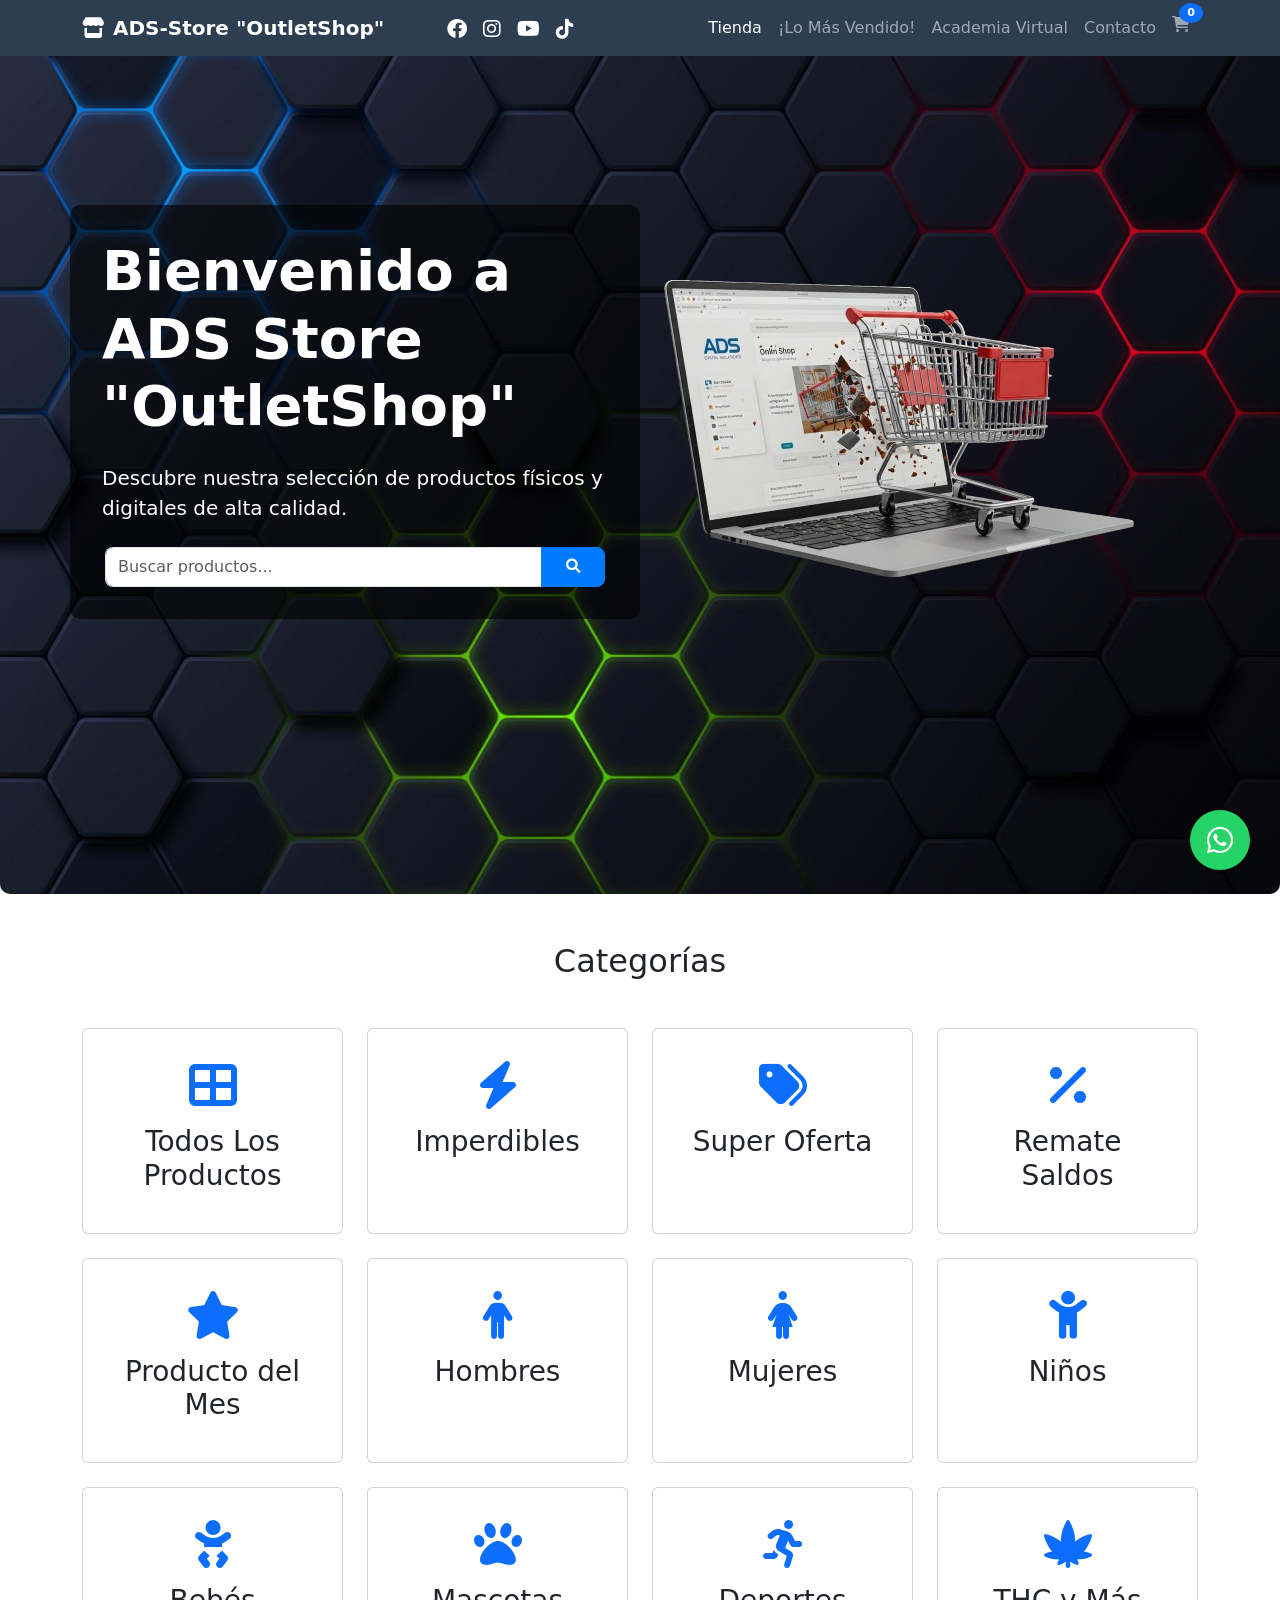
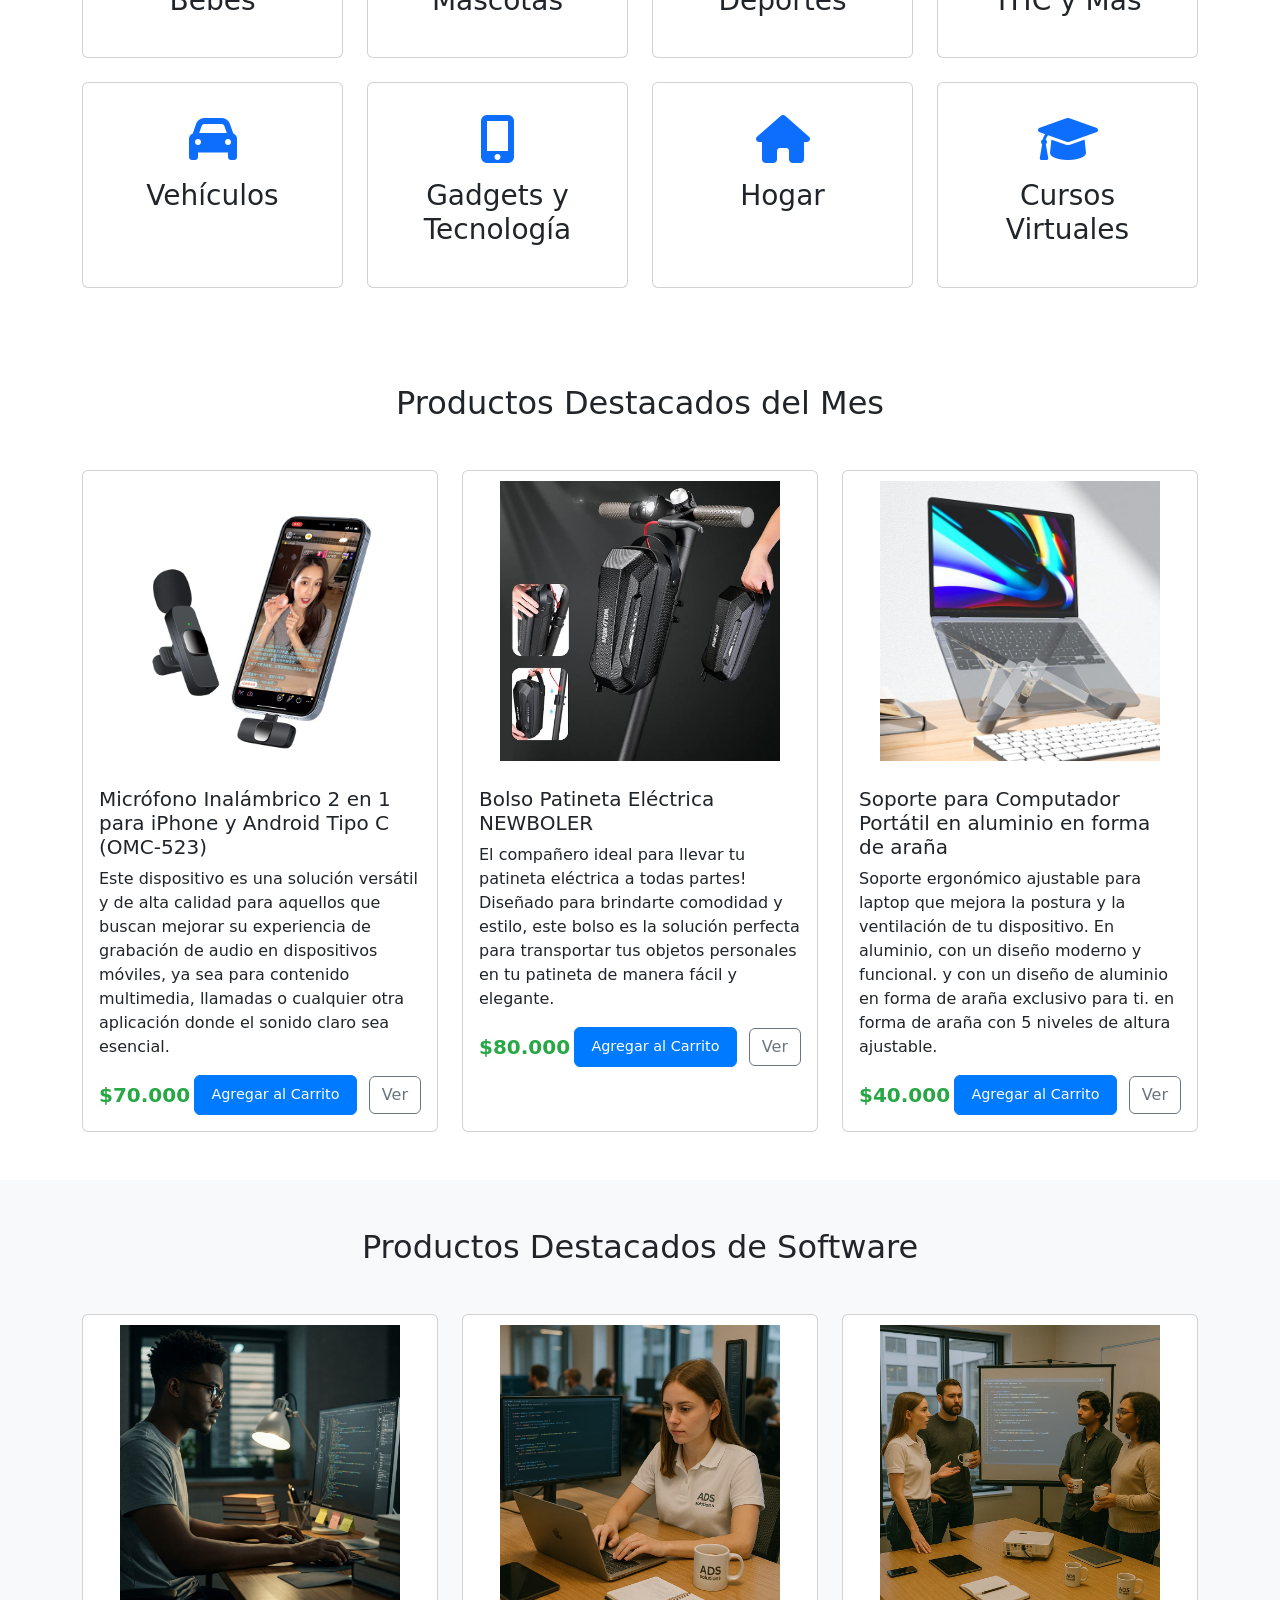
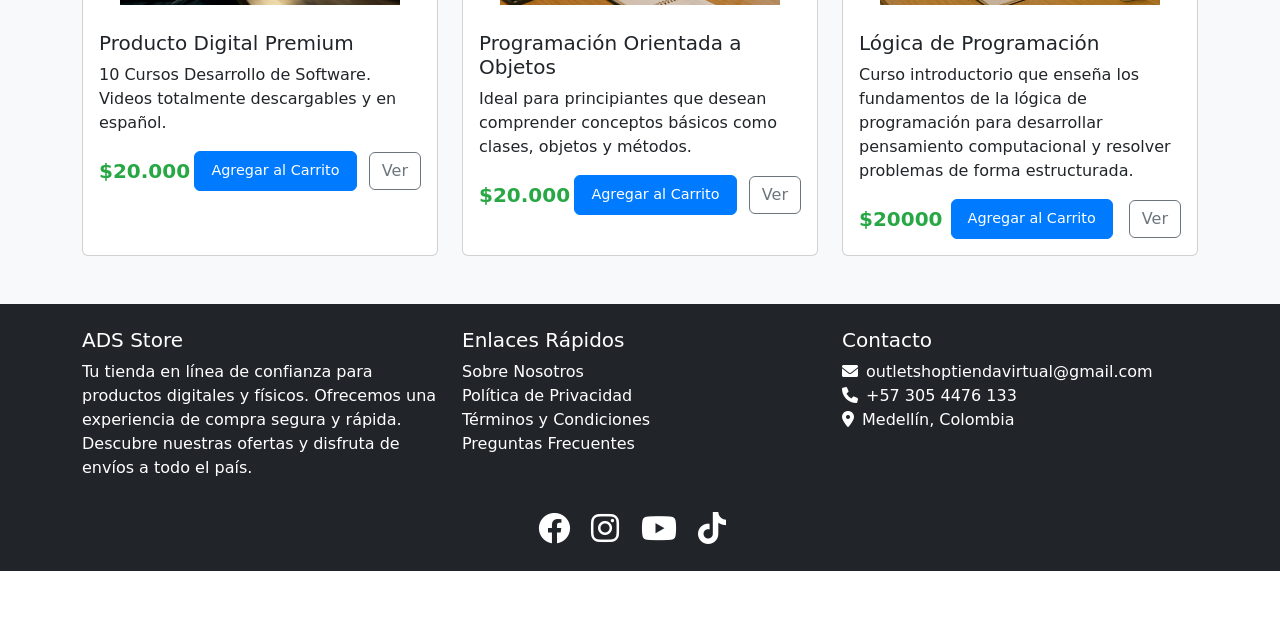
<file: index.html>
<!--
    Archivo: index.html
    Descripción: Página principal de la tienda en línea ADS Store.
    Contiene la navegación, banner principal, categorías, productos destacados y pie de página.
    Autor: [Tu Nombre o Equipo]
    Fecha: [Fecha de última edición]
-->
<!DOCTYPE html>
<html lang="es">
<head>
    <meta charset="UTF-8">
    <meta name="viewport" content="width=device-width, initial-scale=1.0">
    <title>ADS Store - Tienda en Línea</title>
    <!-- Bootstrap 5 CSS -->
    <link href="https://cdn.jsdelivr.net/npm/bootstrap@5.3.0/dist/css/bootstrap.min.css" rel="stylesheet">
    <!-- Font Awesome -->
    <link rel="stylesheet" href="https://cdnjs.cloudflare.com/ajax/libs/font-awesome/6.0.0/css/all.min.css">
    <!-- Google Fonts -->
    <link href="https://fonts.googleapis.com/css2?family=Poppins:wght@300;400;500;600;700&display=swap" rel="stylesheet">
    <!-- Custom CSS -->
    <link rel="stylesheet" href="css/tienda.css">
</head>
<body>
    <!-- =======================
         Navbar de navegación
         Contiene enlaces a las principales secciones del sitio
    ======================= -->
    <nav class="navbar navbar-expand-lg navbar-dark fixed-top">
        <div class="container">
            <a class="navbar-brand" href="https://harrissonhz.github.io/ADSstore/">
                <span class="fw-bold"><i class="fas fa-store me-2"></i>ADS-Store  "OutletShop"</span>
            </a>
            <div class="d-flex flex-grow-1 justify-content-center">
                <ul class="navbar-nav flex-row">
                    <li class="nav-item">
                        <a href="https://www.facebook.com/profile.php?id=61550078453724" class="nav-link px-2" target="_blank" title="Facebook"><i class="fab fa-facebook fa-lg text-white"></i></a>
                    </li>
                    <li class="nav-item">
                        <a href="https://www.instagram.com/OutletShop_for_my/" class="nav-link px-2" target="_blank" title="Instagram"><i class="fab fa-instagram fa-lg text-white"></i></a>
                    </li>
                    <li class="nav-item">
                        <a href="https://www.youtube.com/@OutletShopTiendaVirtual" class="nav-link px-2" target="_blank" title="YouTube"><i class="fab fa-youtube fa-lg text-white"></i></a>
                    </li>
                    <li class="nav-item">
                        <a href="https://tiktok.com/@outletshoptienda" class="nav-link px-2" target="_blank" title="TikTok"><i class="fab fa-tiktok fa-lg text-white"></i></a>
                    </li>
                </ul>
            </div>
            <button class="navbar-toggler" type="button" data-bs-toggle="collapse" data-bs-target="#navbarNav">
                <span class="navbar-toggler-icon"></span>
            </button>
            <div class="collapse navbar-collapse justify-content-end" id="navbarNav">
                <ul class="navbar-nav ms-auto">
                    <li class="nav-item">
                        <a class="nav-link active" href="index.html">Tienda</a>
                    </li>
                    <li class="nav-item">
                        <a class="nav-link" href="producto-mes.html">¡Lo Más Vendido!</a>
                    </li>
                    <li class="nav-item">
                        <a class="nav-link" href="https://harrissonhz.github.io/ADS-academy/index.html" target="_blank">Academia Virtual</a>
                    </li>
                    <li class="nav-item">
                        <a class="nav-link" href="https://wa.me/573054476133?text=Hola%20ADS%20estoy%20interesado%20en%20los%20cursos%20virtuales" target="_blank">Contacto</a>
                    </li>
                    <li class="nav-item">
                        <a class="nav-link" href="carrito.html">
                            <i class="fas fa-shopping-cart"></i>
                            <span class="badge bg-primary" id="cart-count">0</span>
                        </a>
                    </li>
                </ul>
            </div>
        </div>
    </nav>

    <!-- =======================
         Sección Hero (Banner principal)
         Presenta la tienda y un buscador de productos
    ======================= -->
    <section class="hero-section tienda-hero" style="background-image: url('img/background.jpg'); background-size: cover; background-position: center; position: relative;">
        <div class="container">
            <div class="row align-items-center min-vh-100">
                <div class="col-lg-6" style="background-color: rgba(0, 0, 0, 0.6); padding: 2rem; border-radius: 10px;">
                    <h1 class="display-4 fw-bold mb-4 text-white">Bienvenido a ADS Store "OutletShop"</h1>
                    <p class="lead mb-4 text-white">Descubre nuestra selección de productos físicos y digitales de alta calidad.</p>
                    <div class="search-box">
                        <input type="text" class="form-control" placeholder="Buscar productos...">
                        <button class="btn btn-primary"><i class="fas fa-search"></i></button>
                    </div>
                </div>
                <div class="col-lg-6">
                    <img src="img/tienda-hero.png" alt="Tienda en Línea" class="img-fluid">
                </div>
            </div>
        </div>
    </section>

    <!-- =======================
         Sección de Categorías
         Muestra tarjetas con enlaces a cada categoría de productos
    ======================= -->
    <section class="categorias py-5">
        <div class="container">
            <h2 class="text-center mb-5">Categorías</h2>
            <div class="row g-4">
                <div class="col-md-3">
                    <a href="categoria.html?categoria=Todos%20Los%20Productos" class="text-decoration-none">
                        <div class="card h-100">
                            <div class="card-body text-center">
                                <i class="fas fa-th-large fa-3x mb-3 text-primary"></i>
                                <h3 class="card-title">Todos Los Productos</h3>
                            </div>
                        </div>
                    </a>
                </div>
                <div class="col-md-3">
                    <a href="categoria.html?categoria=Imperdibles" class="text-decoration-none">
                        <div class="card h-100">
                            <div class="card-body text-center">
                                <i class="fas fa-bolt fa-3x mb-3 text-primary"></i>
                                <h3 class="card-title">Imperdibles</h3>
                            </div>
                        </div>
                    </a>
                </div>
                <div class="col-md-3">
                    <a href="categoria.html?categoria=Super%20Oferta" class="text-decoration-none">
                        <div class="card h-100">
                            <div class="card-body text-center">
                                <i class="fas fa-tags fa-3x mb-3 text-primary"></i>
                                <h3 class="card-title">Super Oferta</h3>
                            </div>
                        </div>
                    </a>
                </div>
                <div class="col-md-3">
                    <a href="categoria.html?categoria=Remate%20Saldos" class="text-decoration-none">
                        <div class="card h-100">
                            <div class="card-body text-center">
                                <i class="fas fa-percentage fa-3x mb-3 text-primary"></i>
                                <h3 class="card-title">Remate Saldos</h3>
                            </div>
                        </div>
                    </a>
                </div>
                <div class="col-md-3">
                    <a href="categoria.html?categoria=Producto%20del%20Mes" class="text-decoration-none">
                        <div class="card h-100">
                            <div class="card-body text-center">
                                <i class="fas fa-star fa-3x mb-3 text-primary"></i>
                                <h3 class="card-title">Producto del Mes</h3>
                            </div>
                        </div>
                    </a>
                </div>
                <div class="col-md-3">
                    <a href="categoria.html?categoria=Hombres" class="text-decoration-none">
                        <div class="card h-100">
                            <div class="card-body text-center">
                                <i class="fas fa-male fa-3x mb-3 text-primary"></i>
                                <h3 class="card-title">Hombres</h3>
                            </div>
                        </div>
                    </a>
                </div>
                <div class="col-md-3">
                    <a href="categoria.html?categoria=Mujeres" class="text-decoration-none">
                        <div class="card h-100">
                            <div class="card-body text-center">
                                <i class="fas fa-female fa-3x mb-3 text-primary"></i>
                                <h3 class="card-title">Mujeres</h3>
                            </div>
                        </div>
                    </a>
                </div>
                <div class="col-md-3">
                    <a href="categoria.html?categoria=Niños" class="text-decoration-none">
                        <div class="card h-100">
                            <div class="card-body text-center">
                                <i class="fas fa-child fa-3x mb-3 text-primary"></i>
                                <h3 class="card-title">Niños</h3>
                            </div>
                        </div>
                    </a>
                </div>
                <div class="col-md-3">
                    <a href="categoria.html?categoria=Bebés" class="text-decoration-none">
                        <div class="card h-100">
                            <div class="card-body text-center">
                                <i class="fas fa-baby fa-3x mb-3 text-primary"></i>
                                <h3 class="card-title">Bebés</h3>
                            </div>
                        </div>
                    </a>
                </div>
                <div class="col-md-3">
                    <a href="categoria.html?categoria=Mascotas" class="text-decoration-none">
                        <div class="card h-100">
                            <div class="card-body text-center">
                                <i class="fas fa-paw fa-3x mb-3 text-primary"></i>
                                <h3 class="card-title">Mascotas</h3>
                            </div>
                        </div>
                    </a>
                </div>
                <div class="col-md-3">
                    <a href="categoria.html?categoria=Deportes" class="text-decoration-none">
                        <div class="card h-100">
                            <div class="card-body text-center">
                                <i class="fas fa-running fa-3x mb-3 text-primary"></i>
                                <h3 class="card-title">Deportes</h3>
                            </div>
                        </div>
                    </a>
                </div>
                <div class="col-md-3">
                    <a href="categoria.html?categoria=THC%20y%20Más" class="text-decoration-none">
                        <div class="card h-100">
                            <div class="card-body text-center">
                                <i class="fas fa-cannabis fa-3x mb-3 text-primary"></i>
                                <h3 class="card-title">THC y Más</h3>
                            </div>
                        </div>
                    </a>
                </div>
                <div class="col-md-3">
                    <a href="categoria.html?categoria=Vehículos" class="text-decoration-none">
                        <div class="card h-100">
                            <div class="card-body text-center">
                                <i class="fas fa-car fa-3x mb-3 text-primary"></i>
                                <h3 class="card-title">Vehículos</h3>
                            </div>
                        </div>
                    </a>
                </div>
                <div class="col-md-3">
                    <a href="categoria.html?categoria=Gadgets%20y%20Tecnología" class="text-decoration-none">
                        <div class="card h-100">
                            <div class="card-body text-center">
                                <i class="fas fa-mobile-alt fa-3x mb-3 text-primary"></i>
                                <h3 class="card-title">Gadgets y Tecnología</h3>
                            </div>
                        </div>
                    </a>
                </div>
                <div class="col-md-3">
                    <a href="categoria.html?categoria=Hogar" class="text-decoration-none">
                        <div class="card h-100">
                            <div class="card-body text-center">
                                <i class="fas fa-home fa-3x mb-3 text-primary"></i>
                                <h3 class="card-title">Hogar</h3>
                            </div>
                        </div>
                    </a>
                </div>
                <div class="col-md-3">
                    <a href="categoria.html?categoria=Cursos%20Virtuales" class="text-decoration-none">
                        <div class="card h-100">
                            <div class="card-body text-center">
                                <i class="fas fa-graduation-cap fa-3x mb-3 text-primary"></i>
                                <h3 class="card-title">Cursos Virtuales</h3>
                            </div>
                        </div>
                    </a>
                </div>
            </div>
        </div>
    </section>

    <!-- =======================
         Productos Destacados del Mes
         Cada tarjeta representa un producto destacado.
         Los botones permiten agregar al carrito o ver detalles.
    ======================= -->
    <section class="productos py-5">
        <div class="container">
            <h2 class="text-center mb-5">Productos Destacados del Mes</h2>
            <div class="row g-4">
                <!-- Producto 1 -->
                <div class="col-md-4">
                    <div class="card h-100">
                        <img src="img/Microfono.jpg" class="card-img-top" alt="Micrófono Inalámbrico">
                        <div class="card-body">
                            <h5 class="card-title">Micrófono Inalámbrico 2 en 1 para iPhone y Android Tipo C (OMC-523)</h5>
                            <p class="card-text">Este dispositivo es una solución versátil y de alta calidad para aquellos que buscan mejorar su experiencia de grabación de audio en dispositivos móviles, ya sea para contenido multimedia, llamadas o cualquier otra aplicación donde el sonido claro sea esencial.</p>
                            <div class="d-flex justify-content-between align-items-center">
                                <span class="h5 mb-0">$70.000</span>
                                <button class="btn btn-primary">Agregar al Carrito</button>
                                <a href="producto-detalle.html?id=AL011-MicrofonoCelular" class="btn btn-outline-secondary ms-2">Ver</a>
                            </div>
                        </div>
                    </div>
                </div>
                <!-- Producto 2 -->
                <div class="col-md-4">
                    <div class="card h-100">
                        <img src="img/Patineta.jpg" class="card-img-top" alt="Bolso Patineta">
                        <div class="card-body">
                            <h5 class="card-title">Bolso Patineta Eléctrica NEWBOLER</h5>
                            <p class="card-text">El compañero ideal para llevar tu patineta eléctrica a todas partes! Diseñado para brindarte comodidad y estilo, este bolso es la solución perfecta para transportar tus objetos personales en tu patineta de manera fácil y elegante.</p>
                            <div class="d-flex justify-content-between align-items-center">
                                <span class="h5 mb-0">$80.000</span>
                                <button class="btn btn-primary">Agregar al Carrito</button>
                                <a href="producto-detalle.html?id=AL027-BolsoPatinetaElectrica" class="btn btn-outline-secondary ms-2">Ver</a>
                            </div>
                        </div>
                    </div>
                </div>
                <!-- Producto 3 -->
                <div class="col-md-4">
                    <div class="card h-100">
                        <img src="img/SoporteLaptop.jpg" class="card-img-top" alt="Soporte para Laptop">
                        <div class="card-body">
                            <h5 class="card-title">Soporte para Computador Portátil en aluminio en forma de araña</h5>
                            <p class="card-text">Soporte ergonómico ajustable para laptop que mejora la postura y la ventilación de tu dispositivo. En aluminio, con un diseño moderno y funcional. y con un diseño de aluminio en forma de araña exclusivo para ti. en forma de araña con 5 niveles de altura ajustable.</p>
                            <div class="d-flex justify-content-between align-items-center">
                                <span class="h5 mb-0">$40.000</span>
                                <button class="btn btn-primary">Agregar al Carrito</button>
                                <a href="producto-detalle.html?id=AL008-SoportePcArana" class="btn btn-outline-secondary ms-2">Ver</a>
                            </div>
                        </div>
                    </div>
                </div>
            </div>
        </div>
    </section>

    <!-- =======================
         Productos Destacados Software 
         Cada tarjeta representa un producto destacado.
         Los botones permiten agregar al carrito o ver detalles.
    ======================= -->
    <section class="productos py-5 bg-light">
        <div class="container">
            <h2 class="text-center mb-5">Productos Destacados de Software</h2>
            <div class="row g-4">
                <!-- Producto 1 -->
                <div class="col-md-4">
                    <div class="card h-100">
                        <img src="img/Programador.jpg" class="card-img-top" alt="Producto 1">
                        <div class="card-body">
                            <h5 class="card-title">Producto Digital Premium</h5>
                            <p class="card-text">10 Cursos Desarrollo de Software. Videos totalmente descargables y en español.</p>
                            <div class="d-flex justify-content-between align-items-center">
                                <span class="h5 mb-0">$20.000</span>
                                <button class="btn btn-primary">Agregar al Carrito</button>
                                <a href="producto-detalle.html?id=AL011-MicrofonoCelular" class="btn btn-outline-secondary ms-2">Ver</a>
                            </div>
                        </div>
                    </div>
                </div>
                <!-- Producto 2 -->
                <div class="col-md-4">
                    <div class="card h-100">
                        <img src="img/CursoOnline.jpg" class="card-img-top" alt="Producto 2">
                        <div class="card-body">
                            <h5 class="card-title">Programación Orientada a Objetos</h5>
                            <p class="card-text">Ideal para principiantes que desean comprender conceptos básicos como clases, objetos y métodos.</p>
                            <div class="d-flex justify-content-between align-items-center">
                                <span class="h5 mb-0">$20.000</span>
                                <button class="btn btn-primary">Agregar al Carrito</button>
                                <a href="producto-detalle.html?id=PooBasico" class="btn btn-outline-secondary ms-2">Ver</a>
                            </div>
                        </div>
                    </div>
                </div>
                <!-- Producto 3 -->
                <div class="col-md-4">
                    <div class="card h-100">
                        <img src="img/HerramientaProfesional.jpg" class="card-img-top" alt="Producto 3">
                        <div class="card-body">
                            <h5 class="card-title">Lógica de Programación</h5>
                            <p class="card-text">Curso introductorio que enseña los fundamentos de la lógica de programación para desarrollar pensamiento computacional y resolver problemas de forma estructurada.</p>
                            <div class="d-flex justify-content-between align-items-center">
                                <span class="h5 mb-0">$20000</span>
                                <button class="btn btn-primary">Agregar al Carrito</button>
                                <a href="producto-detalle.html?id=LogicaProgramacion" class="btn btn-outline-secondary ms-2">Ver</a>
                            </div>
                        </div>
                    </div>
                </div>
            </div>
        </div>
    </section>

    <!-- =======================
         Pie de página (Footer)
         Información de contacto y enlaces rápidos
    ======================= -->
    <footer class="bg-dark text-white py-4">
        <div class="container">
            <div class="row">
                <div class="col-md-4">
                    <h5>ADS Store</h5>
                    <p>Tu tienda en línea de confianza para productos digitales y físicos. Ofrecemos una experiencia de compra segura y rápida. Descubre nuestras ofertas y disfruta de envíos a todo el país.</p>
                </div>
                <div class="col-md-4">
                    <h5>Enlaces Rápidos</h5>
                    <ul class="list-unstyled">
                        <li><a href="sobre-nosotros.html" class="text-white">Sobre Nosotros</a></li>
                        <li><a href="politica-privacidad.html" class="text-white">Política de Privacidad</a></li>
                        <li><a href="terminos-condiciones.html" class="text-white">Términos y Condiciones</a></li>
                        <li><a href="preguntas-frecuentes.html" class="text-white">Preguntas Frecuentes</a></li>
                    </ul>
                </div>
                <div class="col-md-4">
                    <h5>Contacto</h5>
                    <ul class="list-unstyled">
                        <li><i class="fas fa-envelope me-2"></i>outletshoptiendavirtual@gmail.com</li>
                        <li><i class="fas fa-phone me-2"></i>+57 305 4476 133</li>
                        <li><i class="fas fa-map-marker-alt me-2"></i>Medellín, Colombia</li>
                    </ul>
                </div>
            </div>
            <div class="text-center mt-3">
                <a href="https://www.facebook.com/profile.php?id=61550078453724" class="text-white me-3" target="_blank"><i class="fab fa-facebook fa-2x"></i></a>
                <a href="https://www.instagram.com/OutletShop_for_my/" class="text-white me-3" target="_blank"><i class="fab fa-instagram fa-2x"></i></a>
                <a href="https://www.youtube.com/@OutletShopTiendaVirtual" class="text-white me-3" target="_blank"><i class="fab fa-youtube fa-2x"></i></a>
                <a href="https://tiktok.com/@outletshoptienda" class="text-white me-3" target="_blank"><i class="fab fa-tiktok fa-2x"></i></a>
            </div>
        </div>
    </footer>

    <!-- =======================
         Scripts JS
         Incluye Bootstrap y scripts personalizados
    ======================= -->
    <script src="https://cdn.jsdelivr.net/npm/bootstrap@5.3.0/dist/js/bootstrap.bundle.min.js"></script>
    <script src="js/tienda.js"></script>

    <!-- WhatsApp Flotante -->
    <!-- Botón flotante para contacto rápido por WhatsApp -->
    <a href="https://wa.me/573054476133?text=Hola%20ADS%20estoy%20interesado%20en%20los%20cursos%20virtuales" class="whatsapp-float" target="_blank">
        <i class="fab fa-whatsapp"></i>
    </a>
</body>
</html>
</file>
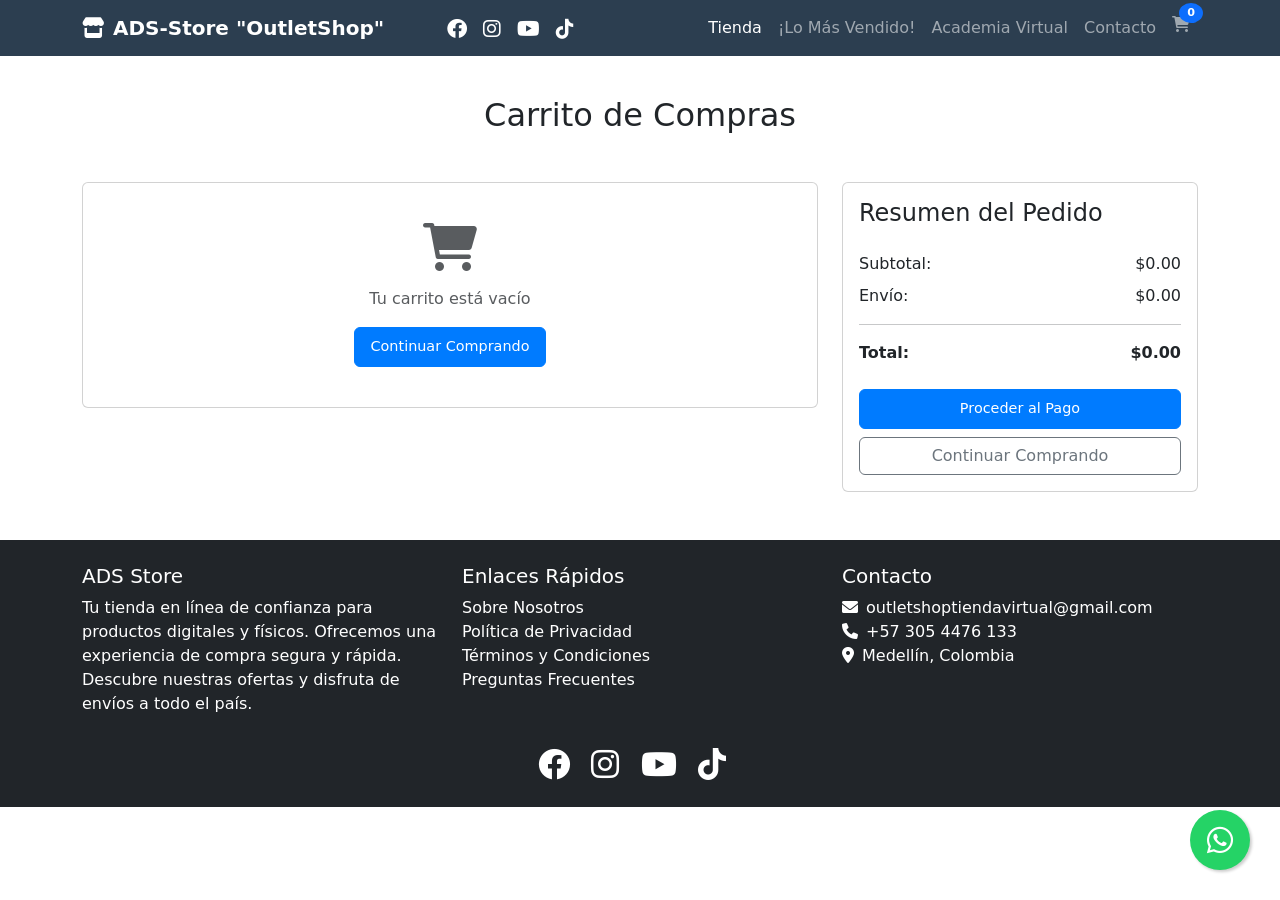
<file: carrito.html>
<!--
    Archivo: carrito.html
    Descripción: Página del carrito de compras en ADS Store.
    Permite ver, modificar y eliminar productos antes de proceder al pago.
    Autor: [Tu Nombre o Equipo]
    Fecha: [Fecha de última edición]
-->
<!DOCTYPE html>
<html lang="es">
<head>
    <meta charset="UTF-8">
    <meta name="viewport" content="width=device-width, initial-scale=1.0">
    <title>Carrito de Compras - ADS Store</title>
    <!-- Bootstrap 5 CSS -->
    <link href="https://cdn.jsdelivr.net/npm/bootstrap@5.3.0/dist/css/bootstrap.min.css" rel="stylesheet">
    <!-- Font Awesome -->
    <link rel="stylesheet" href="https://cdnjs.cloudflare.com/ajax/libs/font-awesome/6.0.0/css/all.min.css">
    <!-- Google Fonts -->
    <link href="https://fonts.googleapis.com/css2?family=Poppins:wght@300;400;500;600;700&display=swap" rel="stylesheet">
    <!-- Custom CSS -->
    <link rel="stylesheet" href="css/tienda.css">
</head>
<body>
    <!-- =======================
         Navbar de navegación
         Igual que en index.html, contiene enlaces a las principales secciones
    ======================= -->
    <nav class="navbar navbar-expand-lg navbar-dark fixed-top">
        <div class="container">
            <a class="navbar-brand" href="../index.html">
                <span class="fw-bold"><i class="fas fa-store me-2"></i>ADS-Store  "OutletShop"</span>
            </a>
            <div class="d-flex flex-grow-1 justify-content-center">
                <ul class="navbar-nav flex-row">
                    <li class="nav-item">
                        <a href="https://www.facebook.com/profile.php?id=61550078453724" class="nav-link px-2" target="_blank" title="Facebook"><i class="fab fa-facebook fa-lg text-white"></i></a>
                    </li>
                    <li class="nav-item">
                        <a href="https://www.instagram.com/OutletShop_for_my/" class="nav-link px-2" target="_blank" title="Instagram"><i class="fab fa-instagram fa-lg text-white"></i></a>
                    </li>
                    <li class="nav-item">
                        <a href="https://www.youtube.com/@OutletShopTiendaVirtual" class="nav-link px-2" target="_blank" title="YouTube"><i class="fab fa-youtube fa-lg text-white"></i></a>
                    </li>
                    <li class="nav-item">
                        <a href="https://tiktok.com/@outletshoptienda" class="nav-link px-2" target="_blank" title="TikTok"><i class="fab fa-tiktok fa-lg text-white"></i></a>
                    </li>
                </ul>
            </div>
            <button class="navbar-toggler" type="button" data-bs-toggle="collapse" data-bs-target="#navbarNav">
                <span class="navbar-toggler-icon"></span>
            </button>
            <div class="collapse navbar-collapse justify-content-end" id="navbarNav">
                <ul class="navbar-nav ms-auto">
                    <li class="nav-item">
                        <a class="nav-link active" href="index.html">Tienda</a>
                    </li>
                    <li class="nav-item">
                        <a class="nav-link" href="producto-mes.html">¡Lo Más Vendido!</a>
                    </li>
                    <li class="nav-item">
                        <a class="nav-link" href="https://harrissonhz.github.io/ADS-academy/index.html" target="_blank">Academia Virtual</a>
                    </li>
                    <li class="nav-item">
                        <a class="nav-link" href="https://wa.me/573054476133?text=Hola%20ADS%20estoy%20interesado%20en%20los%20cursos%20virtuales" target="_blank">Contacto</a>
                    </li>
                    <li class="nav-item">
                        <a class="nav-link" href="carrito.html">
                            <i class="fas fa-shopping-cart"></i>
                            <span class="badge bg-primary" id="cart-count">0</span>
                        </a>
                    </li>
                </ul>
            </div>
        </div>
    </nav>

    <!-- =======================
         Carrito de Compras
         Muestra los productos agregados, permite modificar cantidades o eliminar productos
    ======================= -->
    <section class="py-5 mt-5">
        <div class="container">
            <h2 class="text-center mb-5">Carrito de Compras</h2>
            <div class="row">
                <div class="col-lg-8">
                    <div class="card">
                        <div class="card-body">
                            <div id="cart-items">
                                <!-- Los items del carrito se cargarán dinámicamente -->
                            </div>
                        </div>
                    </div>
                </div>
                <div class="col-lg-4">
                    <div class="card">
                        <div class="card-body">
                            <h4 class="card-title mb-4">Resumen del Pedido</h4>
                            <div class="d-flex justify-content-between mb-2">
                                <span>Subtotal:</span>
                                <span id="subtotal">$0.00</span>
                            </div>
                            <div class="d-flex justify-content-between mb-2">
                                <span>Envío:</span>
                                <span id="shipping">$0.00</span>
                            </div>
                            <hr>
                            <div class="d-flex justify-content-between mb-4">
                                <span class="fw-bold">Total:</span>
                                <span class="fw-bold" id="total">$0.00</span>
                            </div>
                            <button class="btn btn-primary w-100" id="checkout-btn">Proceder al Pago</button>
                            <a href="index.html" class="btn btn-outline-secondary w-100 mt-2">Continuar Comprando</a>
                        </div>
                    </div>
                </div>
            </div>
        </div>
    </section>

    <!-- =======================
         Pie de página (Footer)
         Información de contacto y enlaces rápidos
    ======================= -->
    <footer class="bg-dark text-white py-4">
        <div class="container">
            <div class="row">
                <div class="col-md-4">
                    <h5>ADS Store</h5>
                    <p>Tu tienda en línea de confianza para productos digitales y físicos. Ofrecemos una experiencia de compra segura y rápida. Descubre nuestras ofertas y disfruta de envíos a todo el país.</p>
                </div>
                <div class="col-md-4">
                    <h5>Enlaces Rápidos</h5>
                    <ul class="list-unstyled">
                        <li><a href="sobre-nosotros.html" class="text-white">Sobre Nosotros</a></li>
                        <li><a href="politica-privacidad.html" class="text-white">Política de Privacidad</a></li>
                        <li><a href="terminos-condiciones.html" class="text-white">Términos y Condiciones</a></li>
                        <li><a href="preguntas-frecuentes.html" class="text-white">Preguntas Frecuentes</a></li>
                    </ul>
                </div>
                <div class="col-md-4">
                    <h5>Contacto</h5>
                    <ul class="list-unstyled">
                        <li><i class="fas fa-envelope me-2"></i>outletshoptiendavirtual@gmail.com</li>
                        <li><i class="fas fa-phone me-2"></i>+57 305 4476 133</li>
                        <li><i class="fas fa-map-marker-alt me-2"></i>Medellín, Colombia</li>
                    </ul>
                </div>
            </div>
            <div class="text-center mt-3">
                <a href="https://www.facebook.com/profile.php?id=61550078453724" class="text-white me-3" target="_blank"><i class="fab fa-facebook fa-2x"></i></a>
                <a href="https://www.instagram.com/OutletShop_for_my/" class="text-white me-3" target="_blank"><i class="fab fa-instagram fa-2x"></i></a>
                <a href="https://www.youtube.com/@OutletShopTiendaVirtual" class="text-white me-3" target="_blank"><i class="fab fa-youtube fa-2x"></i></a>
                <a href="https://tiktok.com/@outletshoptienda" class="text-white me-3" target="_blank"><i class="fab fa-tiktok fa-2x"></i></a>
            </div>
        </div>
    </footer>

    <!-- =======================
         Scripts JS
         Incluye Bootstrap y scripts personalizados para la página del carrito
    ======================= -->
    <script src="https://cdn.jsdelivr.net/npm/bootstrap@5.3.0/dist/js/bootstrap.bundle.min.js"></script>
    <script src="js/carrito.js"></script>

    <!-- WhatsApp Flotante -->
    <!-- Botón flotante para contacto rápido por WhatsApp -->
    <a href="https://wa.me/573054476133?text=Hola%20ADS%20estoy%20interesado%20en%20los%20cursos%20virtuales" class="whatsapp-float" target="_blank">
        <i class="fab fa-whatsapp"></i>
    </a>
</body>
</html>
</file>
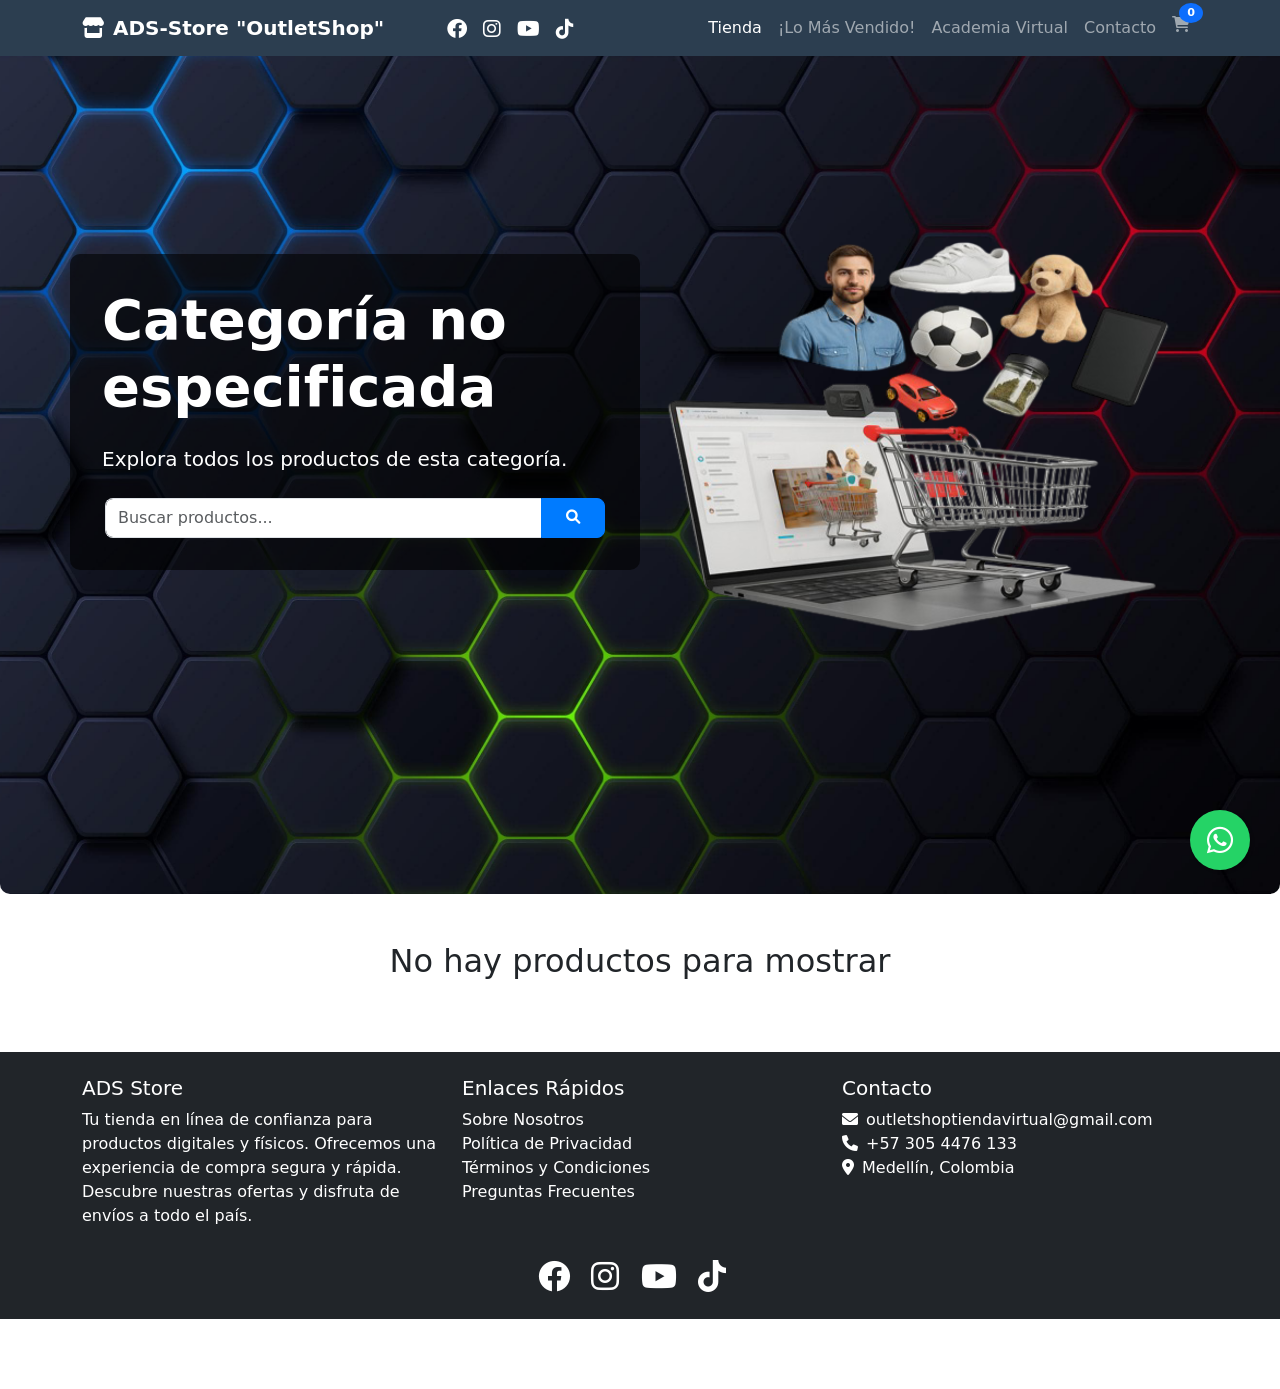
<file: categoria.html>
<!--
    Archivo: categoria.html
    Descripción: Página de productos filtrados por categoría en ADS Store.
    Muestra productos de una categoría específica, obtenidos dinámicamente desde productos.json.
    Autor: [Tu Nombre o Equipo]
    Fecha: [Fecha de última edición]
-->
<!DOCTYPE html>
<html lang="es">
<head>
    <meta charset="UTF-8">
    <meta name="viewport" content="width=device-width, initial-scale=1.0">
    <title>ADS Store - Categoría</title>
    <!-- Bootstrap 5 CSS -->
    <link href="https://cdn.jsdelivr.net/npm/bootstrap@5.3.0/dist/css/bootstrap.min.css" rel="stylesheet">
    <!-- Font Awesome -->
    <link rel="stylesheet" href="https://cdnjs.cloudflare.com/ajax/libs/font-awesome/6.0.0/css/all.min.css">
    <!-- Google Fonts -->
    <link href="https://fonts.googleapis.com/css2?family=Poppins:wght@300;400;500;600;700&display=swap" rel="stylesheet">
    <!-- Custom CSS -->
    <link rel="stylesheet" href="css/tienda.css">
</head>
<body>
    <!-- =======================
         Navbar de navegación
         Igual que en index.html, contiene enlaces a las principales secciones
    ======================= -->
    <nav class="navbar navbar-expand-lg navbar-dark fixed-top">
        <div class="container">
            <a class="navbar-brand" href="../index.html">
                <span class="fw-bold"><i class="fas fa-store me-2"></i>ADS-Store  "OutletShop"</span>
            </a>
            <div class="d-flex flex-grow-1 justify-content-center">
                <ul class="navbar-nav flex-row">
                    <li class="nav-item">
                        <a href="https://www.facebook.com/profile.php?id=61550078453724" class="nav-link px-2" target="_blank" title="Facebook"><i class="fab fa-facebook fa-lg text-white"></i></a>
                    </li>
                    <li class="nav-item">
                        <a href="https://www.instagram.com/OutletShop_for_my/" class="nav-link px-2" target="_blank" title="Instagram"><i class="fab fa-instagram fa-lg text-white"></i></a>
                    </li>
                    <li class="nav-item">
                        <a href="https://www.youtube.com/@OutletShopTiendaVirtual" class="nav-link px-2" target="_blank" title="YouTube"><i class="fab fa-youtube fa-lg text-white"></i></a>
                    </li>
                    <li class="nav-item">
                        <a href="https://tiktok.com/@outletshoptienda" class="nav-link px-2" target="_blank" title="TikTok"><i class="fab fa-tiktok fa-lg text-white"></i></a>
                    </li>
                </ul>
            </div>
            <button class="navbar-toggler" type="button" data-bs-toggle="collapse" data-bs-target="#navbarNav">
                <span class="navbar-toggler-icon"></span>
            </button>
            <div class="collapse navbar-collapse justify-content-end" id="navbarNav">
                <ul class="navbar-nav ms-auto">
                    <li class="nav-item">
                        <a class="nav-link active" href="index.html">Tienda</a>
                    </li>
                    <li class="nav-item">
                        <a class="nav-link" href="producto-mes.html">¡Lo Más Vendido!</a>
                    </li>
                    <li class="nav-item">
                        <a class="nav-link" href="https://harrissonhz.github.io/ADS-academy/index.html" target="_blank">Academia Virtual</a>
                    </li>
                    <li class="nav-item">
                        <a class="nav-link" href="https://wa.me/573054476133?text=Hola%20ADS%20estoy%20interesado%20en%20los%20cursos%20virtuales" target="_blank">Contacto</a>
                    </li>
                    <li class="nav-item">
                        <a class="nav-link" href="carrito.html">
                            <i class="fas fa-shopping-cart"></i>
                            <span class="badge bg-primary" id="cart-count">0</span>
                        </a>
                    </li>
                </ul>
            </div>
        </div>
    </nav>

    <!-- =======================
         Sección Hero de Categoría
         Presenta la categoría seleccionada y un buscador de productos
    ======================= -->
    <section class="hero-section tienda-hero" style="background-image: url('img/background.jpg'); background-size: cover; background-position: center; position: relative;">
        <div class="container">
            <div class="row align-items-center min-vh-100">
                <div class="col-lg-6" style="background-color: rgba(0, 0, 0, 0.6); padding: 2rem; border-radius: 10px;">
                    <h1 class="display-4 fw-bold mb-4 text-white" id="categoria-titulo">Categoría</h1>
                    <p class="lead mb-4 text-white">Explora todos los productos de esta categoría.</p>
                    <div class="search-box">
                        <input type="text" class="form-control" placeholder="Buscar productos...">
                        <button class="btn btn-primary"><i class="fas fa-search"></i></button>
                    </div>
                </div>
                <div class="col-lg-6">
                    <img src="img/Categorias.png" alt="Categorías" class="img-fluid mt-5">
                </div>
            </div>
        </div>
    </section>

    <!-- =======================
         Productos por Categoría
         Las tarjetas de productos se insertan dinámicamente según la categoría seleccionada
    ======================= -->
    <section class="productos py-5">
        <div class="container">
            <h2 class="text-center mb-5" id="titulo-productos">Productos</h2>
            <div class="row g-4" id="productos-categoria">
                <!-- Aquí se insertarán las tarjetas de productos dinámicamente -->
            </div>
        </div>
    </section>

    <!-- =======================
         Pie de página (Footer)
         Información de contacto y enlaces rápidos
    ======================= -->
    <footer class="bg-dark text-white py-4">
        <div class="container">
            <div class="row">
                <div class="col-md-4">
                    <h5>ADS Store</h5>
                    <p>Tu tienda en línea de confianza para productos digitales y físicos. Ofrecemos una experiencia de compra segura y rápida. Descubre nuestras ofertas y disfruta de envíos a todo el país.</p>
                </div>
                <div class="col-md-4">
                    <h5>Enlaces Rápidos</h5>
                    <ul class="list-unstyled">
                        <li><a href="sobre-nosotros.html" class="text-white">Sobre Nosotros</a></li>
                        <li><a href="politica-privacidad.html" class="text-white">Política de Privacidad</a></li>
                        <li><a href="terminos-condiciones.html" class="text-white">Términos y Condiciones</a></li>
                        <li><a href="preguntas-frecuentes.html" class="text-white">Preguntas Frecuentes</a></li>
                    </ul>
                </div>
                <div class="col-md-4">
                    <h5>Contacto</h5>
                    <ul class="list-unstyled">
                        <li><i class="fas fa-envelope me-2"></i>outletshoptiendavirtual@gmail.com</li>
                        <li><i class="fas fa-phone me-2"></i>+57 305 4476 133</li>
                        <li><i class="fas fa-map-marker-alt me-2"></i>Medellín, Colombia</li>
                    </ul>
                </div>
            </div>
            <div class="text-center mt-3">
                <a href="https://www.facebook.com/profile.php?id=61550078453724" class="text-white me-3" target="_blank"><i class="fab fa-facebook fa-2x"></i></a>
                <a href="https://www.instagram.com/OutletShop_for_my/" class="text-white me-3" target="_blank"><i class="fab fa-instagram fa-2x"></i></a>
                <a href="https://www.youtube.com/@OutletShopTiendaVirtual" class="text-white me-3" target="_blank"><i class="fab fa-youtube fa-2x"></i></a>
                <a href="https://tiktok.com/@outletshoptienda" class="text-white me-3" target="_blank"><i class="fab fa-tiktok fa-2x"></i></a>
            </div>
        </div>
    </footer>

    <!-- =======================
         Scripts JS
         Incluye Bootstrap y scripts personalizados para la página de categoría
    ======================= -->
    <script src="https://cdn.jsdelivr.net/npm/bootstrap@5.3.0/dist/js/bootstrap.bundle.min.js"></script>
    <!-- Lógica de carrito reutilizable -->
    <script src="js/tienda.js"></script>
    <!-- Custom JS para cargar productos por categoría -->
    <script src="js/categoria.js"></script>

    <!-- WhatsApp Flotante -->
    <!-- Botón flotante para contacto rápido por WhatsApp -->
    <a href="https://wa.me/573054476133?text=Hola%20ADS%20estoy%20interesado%20en%20los%20cursos%20virtuales" class="whatsapp-float" target="_blank">
        <i class="fab fa-whatsapp"></i>
    </a>
</body>
</html>
</file>
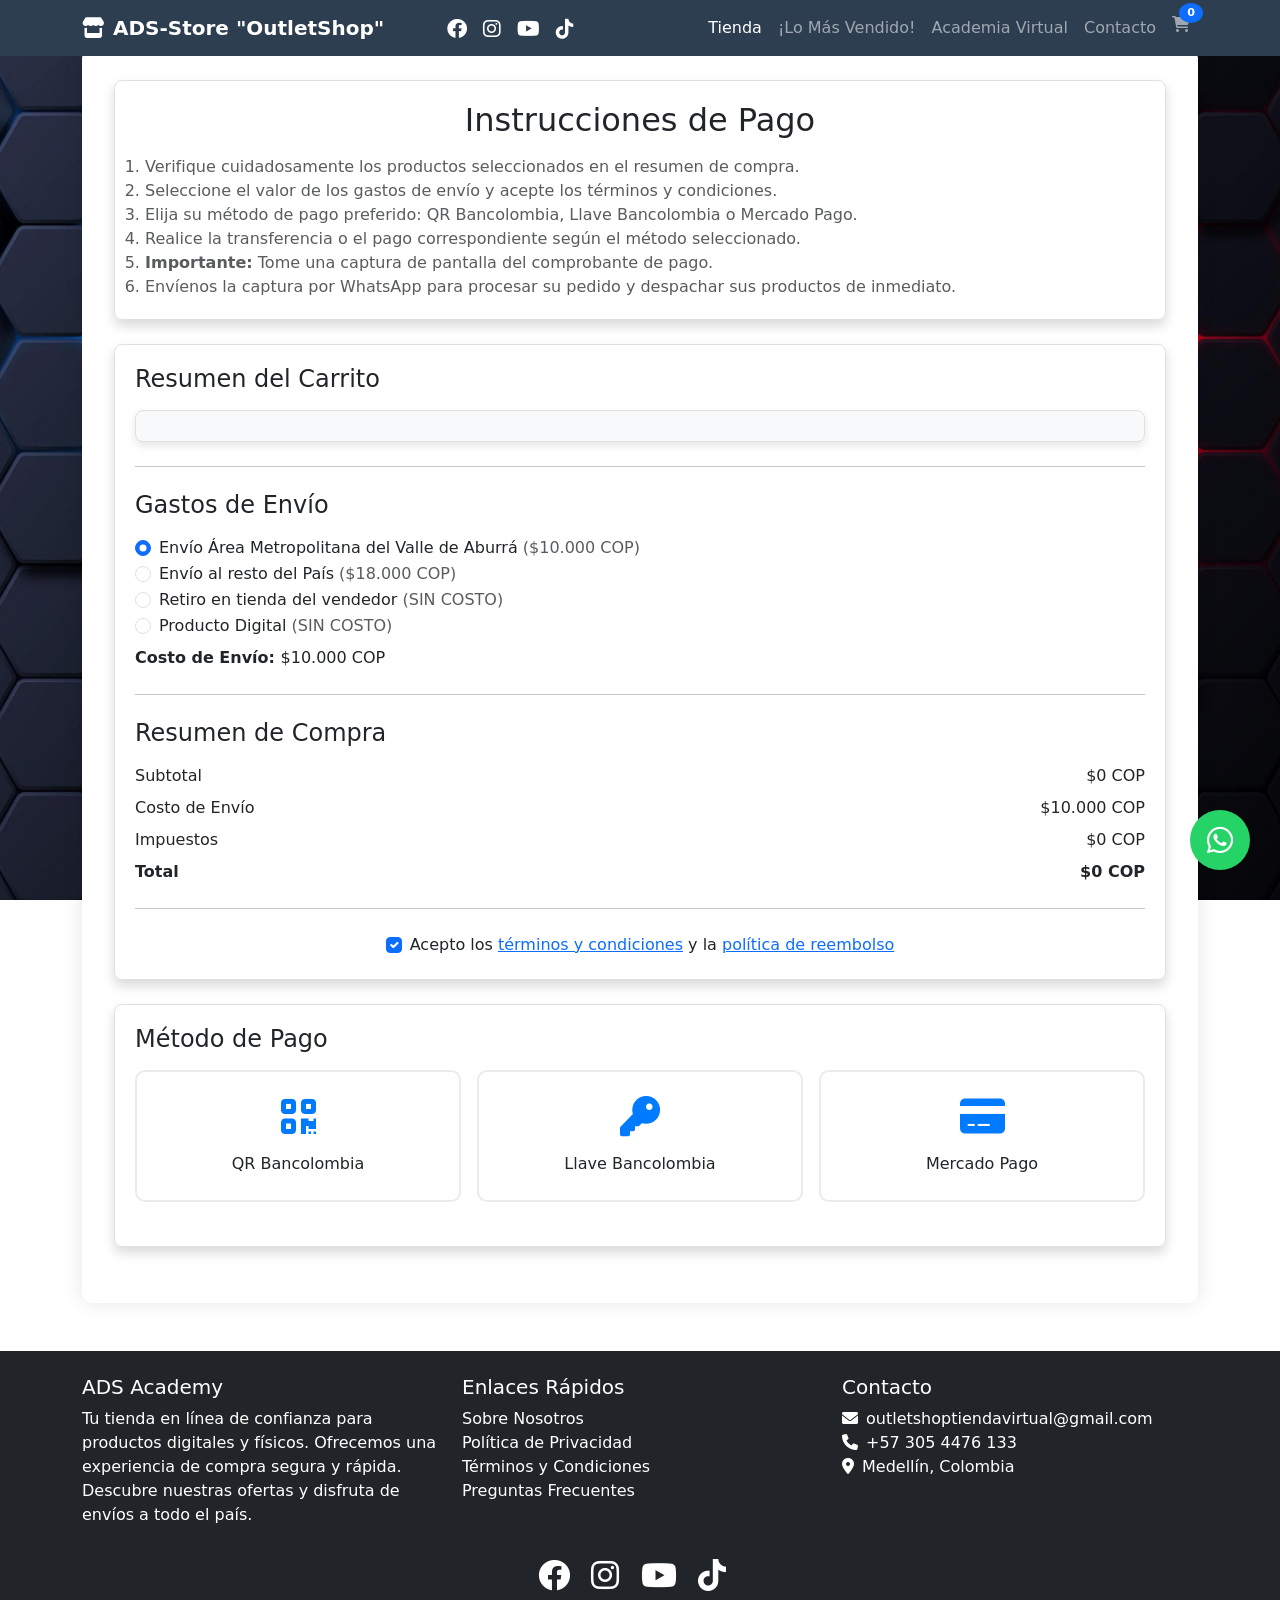
<file: pago.html>
<!--
    Archivo: pago.html
    Descripción: Página de pago del carrito en ADS Store.
    Muestra instrucciones, resumen de compra y permite seleccionar método de pago.
    Autor: [Tu Nombre o Equipo]
    Fecha: [Fecha de última edición]
-->
<!DOCTYPE html>
<html lang="es">
<head>
    <meta charset="UTF-8">
    <meta name="viewport" content="width=device-width, initial-scale=1.0">
    <title>ADS Academy - Pago del Carrito</title>
    <!-- Bootstrap 5 CSS -->
    <link href="https://cdn.jsdelivr.net/npm/bootstrap@5.3.0/dist/css/bootstrap.min.css" rel="stylesheet">
    <!-- Font Awesome -->
    <link rel="stylesheet" href="https://cdnjs.cloudflare.com/ajax/libs/font-awesome/6.0.0/css/all.min.css">
    <!-- Google Fonts -->
    <link href="https://fonts.googleapis.com/css2?family=Poppins:wght@300;400;500;600;700&display=swap" rel="stylesheet">
    <!-- Estilos personalizados -->
    <link rel="stylesheet" href="css/tienda.css">
    <link rel="stylesheet" href="css/pago.css">
    <style>
        body {
            background-image: url('img/background.jpg');
            background-size: cover;
            background-position: center;
            background-attachment: fixed;
            background-repeat: no-repeat;
        }

        .cart-summary {
            background-color: rgba(255, 255, 255, 0.95);
            border-radius: 8px;
            padding: 20px;
            box-shadow: 0 6px 12px rgba(0, 0, 0, 0.15);
            border: 1px solid #e0e0e0;
        }
        
        #cartItems {
            border: 1px solid #e0e0e0;
            border-radius: 8px;
            padding: 15px;
            margin-bottom: 20px;
            background-color: rgba(248, 249, 250, 0.95);
            box-shadow: 0 4px 8px rgba(0, 0, 0, 0.1);
        }
    </style>
</head>
<body>
    <!-- =======================
         Navbar de navegación
         Igual que en index.html, contiene enlaces a las principales secciones
    ======================= -->
    <nav class="navbar navbar-expand-lg navbar-dark fixed-top">
        <div class="container">
            <a class="navbar-brand" href="../index.html">
                <span class="fw-bold"><i class="fas fa-store me-2"></i>ADS-Store  "OutletShop"</span>
            </a>
            <div class="d-flex flex-grow-1 justify-content-center">
                <ul class="navbar-nav flex-row">
                    <li class="nav-item">
                        <a href="https://www.facebook.com/profile.php?id=61550078453724" class="nav-link px-2" target="_blank" title="Facebook"><i class="fab fa-facebook fa-lg text-white"></i></a>
                    </li>
                    <li class="nav-item">
                        <a href="https://www.instagram.com/OutletShop_for_my/" class="nav-link px-2" target="_blank" title="Instagram"><i class="fab fa-instagram fa-lg text-white"></i></a>
                    </li>
                    <li class="nav-item">
                        <a href="https://www.youtube.com/@OutletShopTiendaVirtual" class="nav-link px-2" target="_blank" title="YouTube"><i class="fab fa-youtube fa-lg text-white"></i></a>
                    </li>
                    <li class="nav-item">
                        <a href="https://tiktok.com/@outletshoptienda" class="nav-link px-2" target="_blank" title="TikTok"><i class="fab fa-tiktok fa-lg text-white"></i></a>
                    </li>
                </ul>
            </div>
            <button class="navbar-toggler" type="button" data-bs-toggle="collapse" data-bs-target="#navbarNav">
                <span class="navbar-toggler-icon"></span>
            </button>
            <div class="collapse navbar-collapse justify-content-end" id="navbarNav">
                <ul class="navbar-nav ms-auto">
                    <li class="nav-item">
                        <a class="nav-link active" href="index.html">Tienda</a>
                    </li>
                    <li class="nav-item">
                        <a class="nav-link" href="producto-mes.html">¡Lo Más Vendido!</a>
                    </li>
                    <li class="nav-item">
                        <a class="nav-link" href="https://harrissonhz.github.io/ADS-academy/index.html" target="_blank">Academia Virtual</a>
                    </li>
                    <li class="nav-item">
                        <a class="nav-link" href="https://wa.me/573054476133?text=Hola%20ADS%20estoy%20interesado%20en%20los%20cursos%20virtuales" target="_blank">Contacto</a>
                    </li>
                    <li class="nav-item">
                        <a class="nav-link" href="carrito.html">
                            <i class="fas fa-shopping-cart"></i>
                            <span class="badge bg-primary" id="cart-count">0</span>
                        </a>
                    </li>
                </ul>
            </div>
        </div>
    </nav>

    <!-- =======================
         Sección de Instrucciones de Pago
         Explica el proceso de pago paso a paso al usuario
    ======================= -->
    <section class="container py-5">
        <div class="row justify-content-center">
            <div class="col-lg-12">
                <div class="payment-section">
                    <div class="payment-header mb-4">
                        <div class="cart-summary mb-4">
                            <h2 class="mb-3 text-center">Instrucciones de Pago</h2>
                            <ol class="text-muted text-start" style="max-width: 100%; margin: 0; padding: 0 0 0 10px;">
                                <li>Verifique cuidadosamente los productos seleccionados en el resumen de compra.</li>
                                <li>Seleccione el valor de los gastos de envío y acepte los términos y condiciones.</li>
                                <li>Elija su método de pago preferido: QR Bancolombia, Llave Bancolombia o Mercado Pago.</li>
                                <li>Realice la transferencia o el pago correspondiente según el método seleccionado.</li>
                                <li><strong>Importante:</strong> Tome una captura de pantalla del comprobante de pago.</li>
                                <li>Envíenos la captura por WhatsApp para procesar su pedido y despachar sus productos de inmediato.</li>
                            </ol>
                        </div>
                    </div>

                    <!-- =======================
                         Resumen del Carrito y Compra
                         Muestra los productos seleccionados y el resumen de totales
                    ======================= -->
                    <div class="cart-summary mb-4">
                        <h4 class="mb-3">Resumen del Carrito</h4>
                        <div id="cartItems">
                            <!-- Los items del carrito se cargarán aquí -->
                        </div>
                        <hr class="my-4">
                        <!-- Selección de gastos de envío -->
                        <div class="mb-3">
                            <h4 class="mb-3">Gastos de Envío</h4>
                            <div class="form-check">
                                <input class="form-check-input" type="radio" name="shippingOption" id="envioMetro" value="10000" checked>
                                <label class="form-check-label" for="envioMetro">
                                    Envío Área Metropolitana del Valle de Aburrá <span class="text-muted">($10.000 COP)</span>
                                </label>
                            </div>
                            <div class="form-check">
                                <input class="form-check-input" type="radio" name="shippingOption" id="envioPais" value="18000">
                                <label class="form-check-label" for="envioPais">
                                    Envío al resto del País <span class="text-muted">($18.000 COP)</span>
                                </label>
                            </div>
                            <div class="form-check">
                                <input class="form-check-input" type="radio" name="shippingOption" id="retiroTienda" value="0">
                                <label class="form-check-label" for="retiroTienda">
                                    Retiro en tienda del vendedor <span class="text-muted">(SIN COSTO)</span>
                                </label>
                            </div>
                            <div class="form-check">
                                <input class="form-check-input" type="radio" name="shippingOption" id="productoDigital" value="0">
                                <label class="form-check-label" for="productoDigital">
                                    Producto Digital <span class="text-muted">(SIN COSTO)</span>
                                </label>
                            </div>
                            <div class="mt-2">
                                <span class="fw-bold">Costo de Envío: </span><span id="shippingCost">$10.000 COP</span>
                            </div>
                        </div>
                        <hr class="my-4">
                        <h4 class="mb-3">Resumen de Compra</h4>
                        <div class="d-flex justify-content-between mb-2">
                            <span>Subtotal</span>
                            <span id="subtotal">$0 COP</span>
                        </div>
                        <div class="d-flex justify-content-between mb-2">
                            <span>Costo de Envío</span>
                            <span id="shippingCost">$10.000 COP</span>
                        </div>
                        <div class="d-flex justify-content-between mb-2">
                            <span>Impuestos</span>
                            <span id="taxes">$0 COP</span>
                        </div>
                        <div class="d-flex justify-content-between fw-bold mb-4">
                            <span>Total</span>
                            <span id="total">$0 COP</span>
                        </div>
                        <hr class="my-4">
                        <!-- Términos y Condiciones -->
                        <div class="text-center">
                            <div class="form-check d-inline-block">
                                <input class="form-check-input" type="checkbox" id="terms" required checked>
                                <label class="form-check-label" for="terms">
                                    Acepto los <a href="terminos-condiciones.html">términos y condiciones</a> y la <a href="terminos-condiciones.html#politica-reembolso">política de reembolso</a>
                                </label>
                            </div>
                        </div>
                    </div>

                    <form id="paymentForm">
                        <!-- =======================
                             Métodos de Pago
                             Permite seleccionar entre QR, Llave Bancolombia o Mercado Pago
                        ======================= -->
                        <div class="cart-summary mb-4">
                            <h4 class="mb-3">Método de Pago</h4>
                            <div class="payment-methods">
                                <div class="payment-method" data-method="qr">
                                    <i class="fas fa-qrcode"></i>
                                    <p>QR Bancolombia</p>
                                </div>
                                <div class="payment-method" data-method="llave">
                                    <i class="fas fa-key"></i>
                                    <p>Llave Bancolombia</p>
                                </div>
                                <div class="payment-method" data-method="mercadopago">
                                    <i class="fas fa-credit-card"></i>
                                    <p>Mercado Pago</p>
                                </div>
                            </div>

                            <!-- Contenedor para mostrar el método de pago seleccionado -->
                            <div id="paymentDetails" class="mt-4">
                                <!-- QR Bancolombia -->
                                <div class="payment-detail" id="qrDetail" style="display: none;">
                                    <div class="text-center">
                                        <h5 class="mb-3">Escanea el código QR</h5>
                                        <img src="img/QrNegroADSacademy.jpg" alt="QR Bancolombia" class="img-fluid mb-3" style="max-width: 500px;">
                                        <p class="text-muted" style="font-size: 1.2rem;">Escanea el código QR con tu aplicación bancaria para realizar el pago</p>
                                    </div>
                                </div>

                                <!-- Llave Bancolombia -->
                                <div class="payment-detail" id="llaveDetail" style="display: none;">
                                    <div class="text-center">
                                        <h5 class="mb-3">Llave Bancolombia</h5>
                                        <div class="input-group mb-3">
                                            <input type="text" class="form-control" value="@harrisson481" readonly>
                                            <button class="btn btn-outline-secondary" type="button" onclick="window.carritoPago.copyToClipboard()">
                                                <i class="fas fa-copy"></i>
                                            </button>
                                        </div>
                                        <p class="text-muted" style="font-size: 1.2rem;">Copia la llave y úsala en tu aplicación bancaria</p>
                                    </div>
                                </div>

                                <!-- Mercado Pago -->
                                <div class="payment-detail" id="mercadopagoDetail" style="display: none;">
                                    <div class="text-center">
                                        <h5 class="mb-3">Mercado Pago</h5>
                                        <div class="mercadopago-container mb-4">
                                            <img src="img/mercadopago.jpg" alt="Mercado Pago" class="mercadopago-logo mb-3">
                                            <a href="https://link.mercadopago.com.co/adsacademy" target="_blank" class="btn btn-primary">
                                                <i class="fab fa-mercado-pago me-2"></i>Pagar con Mercado Pago
                                            </a>
                                        </div>
                                        <p class="text-muted" style="font-size: 1.2rem;">Serás redirigido a Mercado Pago para completar tu pago</p>
                                    </div>
                                </div>
                            </div>
                        </div>
                    </form>
                </div>
            </div>
        </div>
    </section>

    <!-- =======================
         Pie de página (Footer)
         Información de contacto y enlaces rápidos
    ======================= -->
    <footer class="bg-dark text-white py-4">
        <div class="container">
            <div class="row">
                <div class="col-md-4">
                    <h5>ADS Academy</h5>
                    <p>Tu tienda en línea de confianza para productos digitales y físicos. Ofrecemos una experiencia de compra segura y rápida. Descubre nuestras ofertas y disfruta de envíos a todo el país.</p>
                </div>
                <div class="col-md-4">
                    <h5>Enlaces Rápidos</h5>
                    <ul class="list-unstyled">
                        <li><a href="sobre-nosotros.html" class="text-white">Sobre Nosotros</a></li>
                        <li><a href="politica-privacidad.html" class="text-white">Política de Privacidad</a></li>
                        <li><a href="terminos-condiciones.html" class="text-white">Términos y Condiciones</a></li>
                        <li><a href="preguntas-frecuentes.html" class="text-white">Preguntas Frecuentes</a></li>
                    </ul>
                </div>
                <div class="col-md-4">
                    <h5>Contacto</h5>
                    <ul class="list-unstyled">
                        <li><i class="fas fa-envelope me-2"></i>outletshoptiendavirtual@gmail.com</li>
                        <li><i class="fas fa-phone me-2"></i>+57 305 4476 133</li>
                        <li><i class="fas fa-map-marker-alt me-2"></i>Medellín, Colombia</li>
                    </ul>
                </div>
            </div>
            <div class="text-center mt-3">
                <a href="https://www.facebook.com/profile.php?id=61550078453724" class="text-white me-3" target="_blank"><i class="fab fa-facebook fa-2x"></i></a>
                <a href="https://www.instagram.com/OutletShop_for_my/" class="text-white me-3" target="_blank"><i class="fab fa-instagram fa-2x"></i></a>
                <a href="https://www.youtube.com/@OutletShopTiendaVirtual" class="text-white me-3" target="_blank"><i class="fab fa-youtube fa-2x"></i></a>
                <a href="https://tiktok.com/@outletshoptienda" class="text-white me-3" target="_blank"><i class="fab fa-tiktok fa-2x"></i></a>
            </div>
        </div>
    </footer>

    <!-- =======================
         Scripts JS
         Incluye Bootstrap y scripts personalizados para la página de pago
    ======================= -->
    <script src="https://cdn.jsdelivr.net/npm/bootstrap@5.3.0/dist/js/bootstrap.bundle.min.js"></script>
    <script src="js/carrito-pago.js"></script>

    <!-- WhatsApp Flotante -->
    <!-- Botón flotante para contacto rápido por WhatsApp -->
    <a href="https://wa.me/573054476133?text=Hola%20ADS%20he%20comprado%20algunos%20de%20los%20cursos%20virtuales" class="whatsapp-float" target="_blank">
        <i class="fab fa-whatsapp"></i>
    </a>
</body>
</html>
</file>
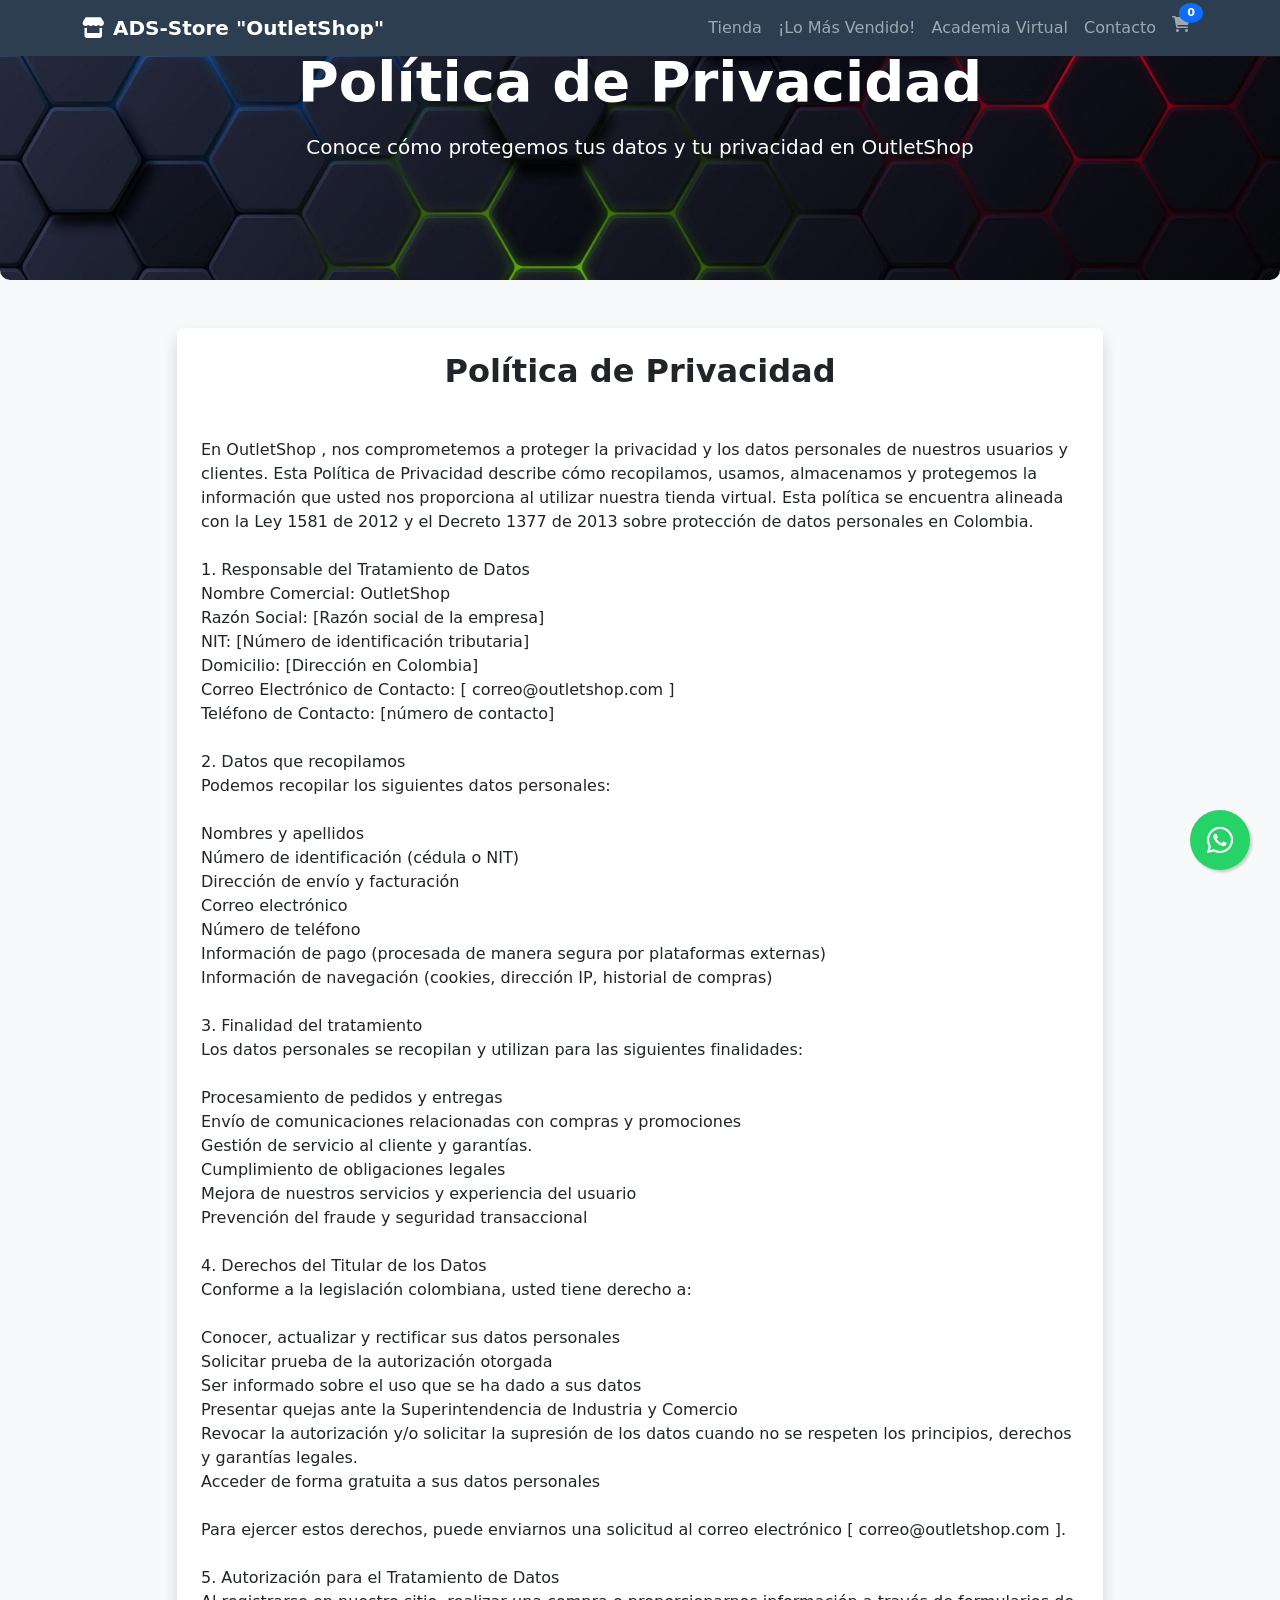
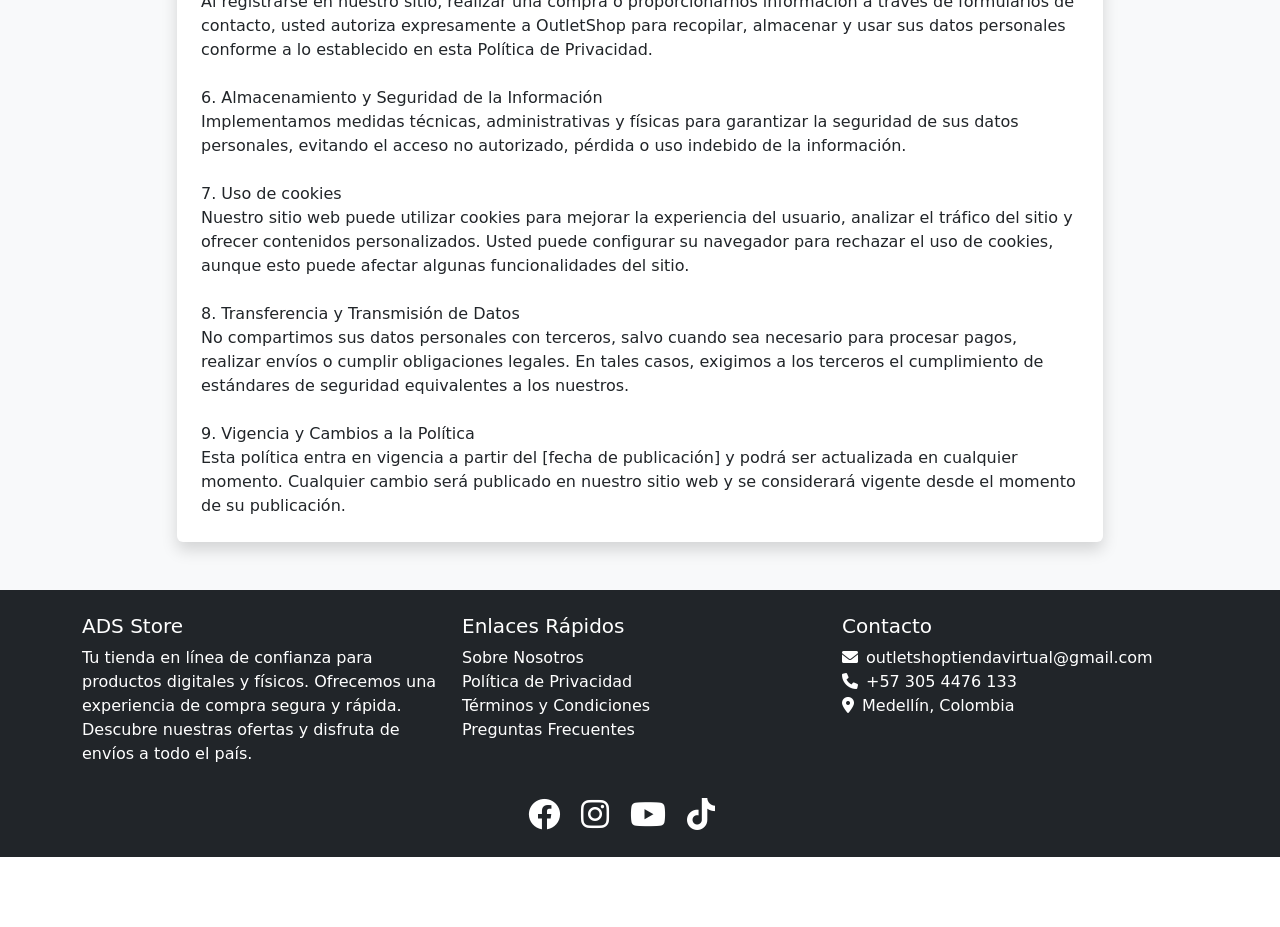
<file: politica-privacidad.html>
<!--
    Archivo: politica-privacidad.html
    Descripción: Página de Política de Privacidad para ADS Store.
    Autor: [Tu Nombre o Equipo]
    Fecha: [Fecha de creación]
-->
<!DOCTYPE html>
<html lang="es">
<head>
    <meta charset="UTF-8">
    <meta name="viewport" content="width=device-width, initial-scale=1.0">
    <title>Política de Privacidad | ADS Store</title>
    <!-- Bootstrap 5 CSS -->
    <link href="https://cdn.jsdelivr.net/npm/bootstrap@5.3.0/dist/css/bootstrap.min.css" rel="stylesheet">
    <!-- Font Awesome -->
    <link rel="stylesheet" href="https://cdnjs.cloudflare.com/ajax/libs/font-awesome/6.0.0/css/all.min.css">
    <!-- Google Fonts -->
    <link href="https://fonts.googleapis.com/css2?family=Poppins:wght@300;400;500;600;700&display=swap" rel="stylesheet">
    <!-- Custom CSS -->
    <link rel="stylesheet" href="css/tienda.css">
</head>
<body>
    <!-- =======================
         Navbar de navegación
    ======================= -->
    <nav class="navbar navbar-expand-lg navbar-dark fixed-top">
        <div class="container">
            <a class="navbar-brand" href="index.html">
                <span class="fw-bold"><i class="fas fa-store me-2"></i>ADS-Store  "OutletShop"</span>
            </a>
            <button class="navbar-toggler" type="button" data-bs-toggle="collapse" data-bs-target="#navbarNav">
                <span class="navbar-toggler-icon"></span>
            </button>
            <div class="collapse navbar-collapse" id="navbarNav">
                <ul class="navbar-nav ms-auto">
                    <li class="nav-item">
                        <a class="nav-link" href="index.html">Tienda</a>
                    </li>
                    <li class="nav-item">
                        <a class="nav-link" href="producto-mes.html">¡Lo Más Vendido!</a>
                    </li>
                    <li class="nav-item">
                        <a class="nav-link" href="https://harrissonhz.github.io/ADS-academy/index.html" target="_blank">Academia Virtual</a>
                    </li>
                    <li class="nav-item">
                        <a class="nav-link" href="https://wa.me/573054476133?text=Hola%20ADS%20estoy%20interesado%20en%20los%20cursos%20virtuales" target="_blank">Contacto</a>
                    </li>
                    <li class="nav-item">
                        <a class="nav-link" href="carrito.html">
                            <i class="fas fa-shopping-cart"></i>
                            <span class="badge bg-primary" id="cart-count">0</span>
                        </a>
                    </li>
                </ul>
            </div>
        </div>
    </nav>

    <!-- =======================
         Sección Hero
    ======================= -->
    <section class="hero-section tienda-hero d-flex align-items-center" style="background-image: url('img/background.jpg'); background-size: cover; background-position: center; min-height: 350px;">
        <div class="container text-center">
            <h1 class="display-4 fw-bold text-white mb-3">Política de Privacidad</h1>
            <p class="lead text-white mb-0">Conoce cómo protegemos tus datos y tu privacidad en OutletShop</p>
        </div>
    </section>

    <!-- =======================
         Contenido de Política de Privacidad
    ======================= -->
    <section class="py-5 bg-light">
        <div class="container">
            <div class="row justify-content-center">
                <div class="col-lg-10">
                    <div class="bg-white rounded shadow p-4">
                        <h2 class="fw-bold mb-4 text-center">Política de Privacidad</h2>
                        <div style="white-space: pre-line;">
En OutletShop , nos comprometemos a proteger la privacidad y los datos personales de nuestros usuarios y clientes. Esta Política de Privacidad describe cómo recopilamos, usamos, almacenamos y protegemos la información que usted nos proporciona al utilizar nuestra tienda virtual. Esta política se encuentra alineada con la Ley 1581 de 2012 y el Decreto 1377 de 2013 sobre protección de datos personales en Colombia.

1. Responsable del Tratamiento de Datos
Nombre Comercial: OutletShop
Razón Social: [Razón social de la empresa]
NIT: [Número de identificación tributaria]
Domicilio: [Dirección en Colombia]
Correo Electrónico de Contacto: [ correo@outletshop.com ]
Teléfono de Contacto: [número de contacto]

2. Datos que recopilamos
Podemos recopilar los siguientes datos personales:

Nombres y apellidos
Número de identificación (cédula o NIT)
Dirección de envío y facturación
Correo electrónico
Número de teléfono
Información de pago (procesada de manera segura por plataformas externas)
Información de navegación (cookies, dirección IP, historial de compras)

3. Finalidad del tratamiento
Los datos personales se recopilan y utilizan para las siguientes finalidades:

Procesamiento de pedidos y entregas
Envío de comunicaciones relacionadas con compras y promociones
Gestión de servicio al cliente y garantías.
Cumplimiento de obligaciones legales
Mejora de nuestros servicios y experiencia del usuario
Prevención del fraude y seguridad transaccional

4. Derechos del Titular de los Datos
Conforme a la legislación colombiana, usted tiene derecho a:

Conocer, actualizar y rectificar sus datos personales
Solicitar prueba de la autorización otorgada
Ser informado sobre el uso que se ha dado a sus datos
Presentar quejas ante la Superintendencia de Industria y Comercio
Revocar la autorización y/o solicitar la supresión de los datos cuando no se respeten los principios, derechos y garantías legales.
Acceder de forma gratuita a sus datos personales

Para ejercer estos derechos, puede enviarnos una solicitud al correo electrónico [ correo@outletshop.com ].

5. Autorización para el Tratamiento de Datos
Al registrarse en nuestro sitio, realizar una compra o proporcionarnos información a través de formularios de contacto, usted autoriza expresamente a OutletShop para recopilar, almacenar y usar sus datos personales conforme a lo establecido en esta Política de Privacidad.

6. Almacenamiento y Seguridad de la Información
Implementamos medidas técnicas, administrativas y físicas para garantizar la seguridad de sus datos personales, evitando el acceso no autorizado, pérdida o uso indebido de la información.

7. Uso de cookies
Nuestro sitio web puede utilizar cookies para mejorar la experiencia del usuario, analizar el tráfico del sitio y ofrecer contenidos personalizados. Usted puede configurar su navegador para rechazar el uso de cookies, aunque esto puede afectar algunas funcionalidades del sitio.

8. Transferencia y Transmisión de Datos
No compartimos sus datos personales con terceros, salvo cuando sea necesario para procesar pagos, realizar envíos o cumplir obligaciones legales. En tales casos, exigimos a los terceros el cumplimiento de estándares de seguridad equivalentes a los nuestros.

9. Vigencia y Cambios a la Política
Esta política entra en vigencia a partir del [fecha de publicación] y podrá ser actualizada en cualquier momento. Cualquier cambio será publicado en nuestro sitio web y se considerará vigente desde el momento de su publicación.
                        </div>
                    </div>
                </div>
            </div>
        </div>
    </section>

    <!-- =======================
         Pie de página (Footer)
    ======================= -->
    <footer class="bg-dark text-white py-4">
        <div class="container">
            <div class="row">
                <div class="col-md-4">
                    <h5>ADS Store</h5>
                    <p>Tu tienda en línea de confianza para productos digitales y físicos. Ofrecemos una experiencia de compra segura y rápida. Descubre nuestras ofertas y disfruta de envíos a todo el país.</p>
                </div>
                <div class="col-md-4">
                    <h5>Enlaces Rápidos</h5>
                    <ul class="list-unstyled">
                        <li><a href="sobre-nosotros.html" class="text-white">Sobre Nosotros</a></li>
                        <li><a href="politica-privacidad.html" class="text-white">Política de Privacidad</a></li>
                        <li><a href="terminos-condiciones.html" class="text-white">Términos y Condiciones</a></li>
                        <li><a href="preguntas-frecuentes.html" class="text-white">Preguntas Frecuentes</a></li>
                    </ul>
                </div>
                <div class="col-md-4">
                    <h5>Contacto</h5>
                    <ul class="list-unstyled">
                        <li><i class="fas fa-envelope me-2"></i>outletshoptiendavirtual@gmail.com</li>
                        <li><i class="fas fa-phone me-2"></i>+57 305 4476 133</li>
                        <li><i class="fas fa-map-marker-alt me-2"></i>Medellín, Colombia</li>
                    </ul>
                </div>
            </div>
            <div class="text-center mt-3">
                <a href="#" class="text-white me-3" target="_blank"><i class="fab fa-facebook fa-2x"></i></a>
                <a href="#" class="text-white me-3" target="_blank"><i class="fab fa-instagram fa-2x"></i></a>
                <a href="#" class="text-white me-3" target="_blank"><i class="fab fa-youtube fa-2x"></i></a>
                <a href="#" class="text-white me-3" target="_blank"><i class="fab fa-tiktok fa-2x"></i></a>
                <a href="#" class="text-white me-3" target="_blank"><i class="fa-brands fa-threads fa-2x"></i></a>
            </div>
        </div>
    </footer>

    <!-- =======================
         Scripts JS
    ======================= -->
    <script src="https://cdn.jsdelivr.net/npm/bootstrap@5.3.0/dist/js/bootstrap.bundle.min.js"></script>
    <script src="js/tienda.js"></script>

    <!-- WhatsApp Flotante -->
    <a href="https://wa.me/573054476133?text=Hola%20ADS%20estoy%20interesado%20en%20los%20cursos%20virtuales" class="whatsapp-float" target="_blank">
        <i class="fab fa-whatsapp"></i>
    </a>
</body>
</html>
</file>
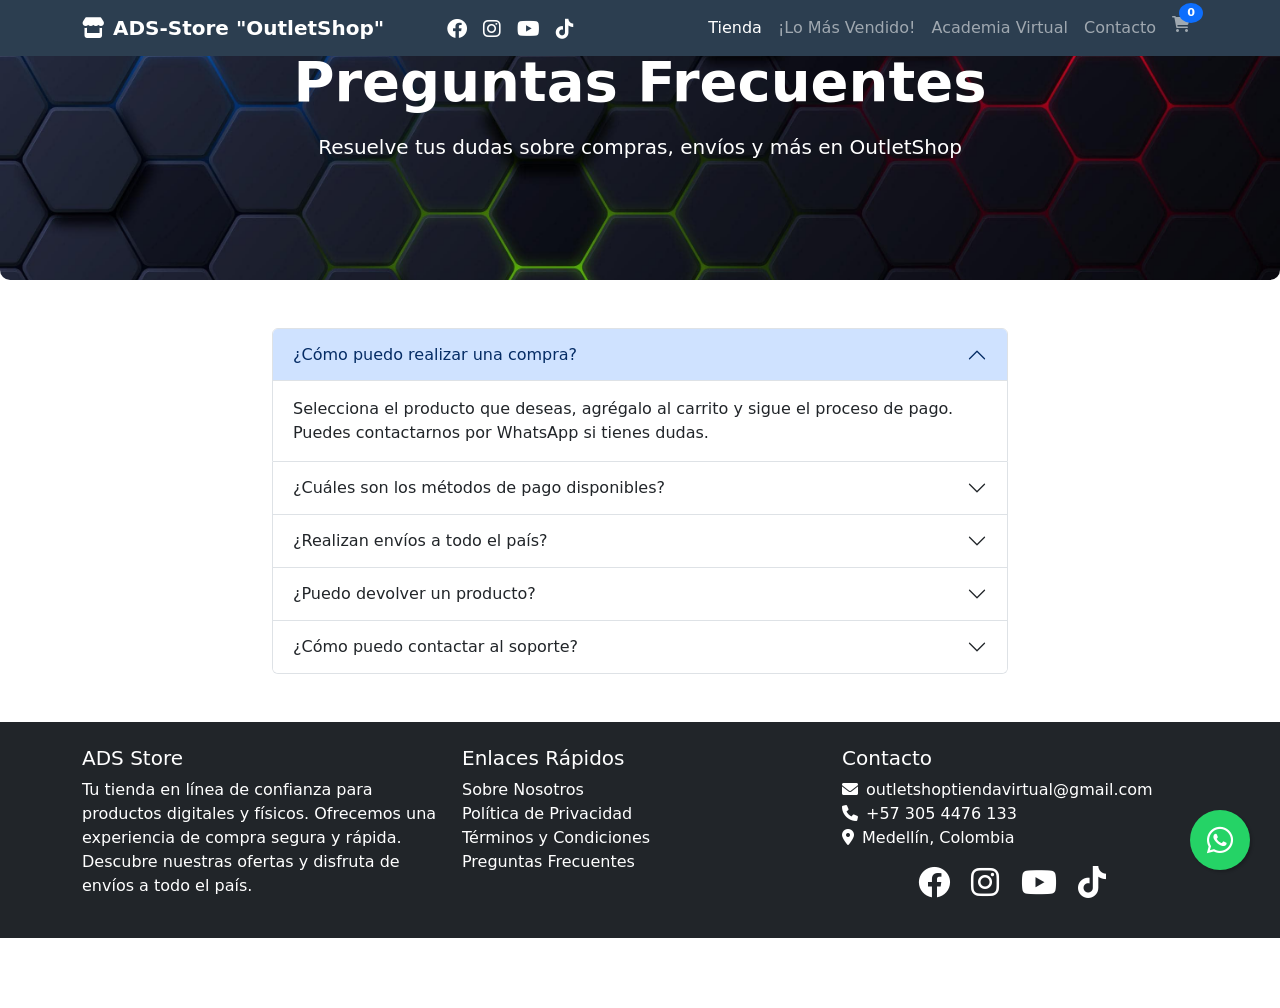
<file: preguntas-frecuentes.html>
<!--
    Archivo: preguntas-frecuentes.html
    Descripción: Página de Preguntas Frecuentes (FAQ) para ADS Store.
    Conserva los estilos, fuentes, temas y colores del proyecto.
-->
<!DOCTYPE html>
<html lang="es">
<head>
    <meta charset="UTF-8">
    <meta name="viewport" content="width=device-width, initial-scale=1.0">
    <title>Preguntas Frecuentes | ADS Store</title>
    <!-- Bootstrap 5 CSS -->
    <link href="https://cdn.jsdelivr.net/npm/bootstrap@5.3.0/dist/css/bootstrap.min.css" rel="stylesheet">
    <!-- Font Awesome -->
    <link rel="stylesheet" href="https://cdnjs.cloudflare.com/ajax/libs/font-awesome/6.0.0/css/all.min.css">
    <!-- Google Fonts -->
    <link href="https://fonts.googleapis.com/css2?family=Poppins:wght@300;400;500;600;700&display=swap" rel="stylesheet">
    <!-- Custom CSS -->
    <link rel="stylesheet" href="css/tienda.css">
</head>
<body>
    <!-- Navbar -->
    <nav class="navbar navbar-expand-lg navbar-dark fixed-top">
        <div class="container">
            <a class="navbar-brand" href="index.html">
                <span class="fw-bold"><i class="fas fa-store me-2"></i>ADS-Store  "OutletShop"</span>
            </a>
            <div class="d-flex flex-grow-1 justify-content-center">
                <ul class="navbar-nav flex-row">
                    <li class="nav-item">
                        <a href="https://www.facebook.com/profile.php?id=61550078453724" class="nav-link px-2" target="_blank" title="Facebook"><i class="fab fa-facebook fa-lg text-white"></i></a>
                    </li>
                    <li class="nav-item">
                        <a href="https://www.instagram.com/OutletShop_for_my/" class="nav-link px-2" target="_blank" title="Instagram"><i class="fab fa-instagram fa-lg text-white"></i></a>
                    </li>
                    <li class="nav-item">
                        <a href="https://www.youtube.com/@OutletShopTiendaVirtual" class="nav-link px-2" target="_blank" title="YouTube"><i class="fab fa-youtube fa-lg text-white"></i></a>
                    </li>
                    <li class="nav-item">
                        <a href="https://tiktok.com/@outletshoptienda" class="nav-link px-2" target="_blank" title="TikTok"><i class="fab fa-tiktok fa-lg text-white"></i></a>
                    </li>
                </ul>
            </div>
            <button class="navbar-toggler" type="button" data-bs-toggle="collapse" data-bs-target="#navbarNav">
                <span class="navbar-toggler-icon"></span>
            </button>
            <div class="collapse navbar-collapse justify-content-end" id="navbarNav">
                <ul class="navbar-nav ms-auto">
                    <li class="nav-item">
                        <a class="nav-link active" href="index.html">Tienda</a>
                    </li>
                    <li class="nav-item">
                        <a class="nav-link" href="producto-mes.html">¡Lo Más Vendido!</a>
                    </li>
                    <li class="nav-item">
                        <a class="nav-link" href="https://harrissonhz.github.io/ADS-academy/index.html" target="_blank">Academia Virtual</a>
                    </li>
                    <li class="nav-item">
                        <a class="nav-link" href="https://wa.me/573054476133?text=Hola%20ADS%20estoy%20interesado%20en%20los%20cursos%20virtuales" target="_blank">Contacto</a>
                    </li>
                    <li class="nav-item">
                        <a class="nav-link" href="carrito.html">
                            <i class="fas fa-shopping-cart"></i>
                            <span class="badge bg-primary" id="cart-count">0</span>
                        </a>
                    </li>
                </ul>
            </div>
        </div>
    </nav>

    <!-- Sección Hero Preguntas Frecuentes -->
    <section class="hero-section tienda-hero d-flex align-items-center" style="background-image: url('img/background.jpg'); background-size: cover; background-position: center; min-height: 350px;">
        <div class="container text-center">
            <h1 class="display-4 fw-bold text-white mb-3">Preguntas Frecuentes</h1>
            <p class="lead text-white mb-0">Resuelve tus dudas sobre compras, envíos y más en OutletShop</p>
        </div>
    </section>

    <!-- Sección Preguntas Frecuentes -->
    <section class="py-5 mt-0">
        <div class="container">
            <div class="row justify-content-center">
                <div class="col-lg-8">
                    <div class="accordion" id="faqAccordion">
                        <div class="accordion-item">
                            <h2 class="accordion-header" id="faq1">
                                <button class="accordion-button" type="button" data-bs-toggle="collapse" data-bs-target="#collapse1" aria-expanded="true" aria-controls="collapse1">
                                    ¿Cómo puedo realizar una compra?
                                </button>
                            </h2>
                            <div id="collapse1" class="accordion-collapse collapse show" aria-labelledby="faq1" data-bs-parent="#faqAccordion">
                                <div class="accordion-body">
                                    Selecciona el producto que deseas, agrégalo al carrito y sigue el proceso de pago. Puedes contactarnos por WhatsApp si tienes dudas.
                                </div>
                            </div>
                        </div>
                        <div class="accordion-item">
                            <h2 class="accordion-header" id="faq2">
                                <button class="accordion-button collapsed" type="button" data-bs-toggle="collapse" data-bs-target="#collapse2" aria-expanded="false" aria-controls="collapse2">
                                    ¿Cuáles son los métodos de pago disponibles?
                                </button>
                            </h2>
                            <div id="collapse2" class="accordion-collapse collapse" aria-labelledby="faq2" data-bs-parent="#faqAccordion">
                                <div class="accordion-body">
                                    Aceptamos pagos por transferencia bancaria, transferecnia electronica con llave interbancaria, tarjetas de crédito/débito, pagos por Mercado pago, pago contra entrega y otros métodos electrónicos. Consulta en la página de pago para más detalles.
                                </div>
                            </div>
                        </div>
                        <div class="accordion-item">
                            <h2 class="accordion-header" id="faq3">
                                <button class="accordion-button collapsed" type="button" data-bs-toggle="collapse" data-bs-target="#collapse3" aria-expanded="false" aria-controls="collapse3">
                                    ¿Realizan envíos a todo el país?
                                </button>
                            </h2>
                            <div id="collapse3" class="accordion-collapse collapse" aria-labelledby="faq3" data-bs-parent="#faqAccordion">
                                <div class="accordion-body">
                                    Sí, realizamos envíos a cualquier ciudad de Colombia. El costo y tiempo de entrega dependen de la ubicación.
                                </div>
                            </div>
                        </div>
                        <div class="accordion-item">
                            <h2 class="accordion-header" id="faq4">
                                <button class="accordion-button collapsed" type="button" data-bs-toggle="collapse" data-bs-target="#collapse4" aria-expanded="false" aria-controls="collapse4">
                                    ¿Puedo devolver un producto?
                                </button>
                            </h2>
                            <div id="collapse4" class="accordion-collapse collapse" aria-labelledby="faq4" data-bs-parent="#faqAccordion">
                                <div class="accordion-body">
                                    Sí, puedes solicitar la devolución dentro de los primeros 5 días hábiles después de recibir tu pedido, siempre y cuando el producto esté en perfectas condiciones.
                                </div>
                            </div>
                        </div>
                        <div class="accordion-item">
                            <h2 class="accordion-header" id="faq5">
                                <button class="accordion-button collapsed" type="button" data-bs-toggle="collapse" data-bs-target="#collapse5" aria-expanded="false" aria-controls="collapse5">
                                    ¿Cómo puedo contactar al soporte?
                                </button>
                            </h2>
                            <div id="collapse5" class="accordion-collapse collapse" aria-labelledby="faq5" data-bs-parent="#faqAccordion">
                                <div class="accordion-body">
                                    Puedes contactarnos correo electronico a outletshoptiendavirtual@gmail.com o por WhatsApp dando clic al boton.</div>
                            </div>
                        </div>
                        <!-- Puedes agregar más preguntas aquí -->
                    </div>
                </div>
            </div>
        </div>
    </section>

    <!-- Footer -->
    <footer class="bg-dark text-white py-4">
        <div class="container">
            <div class="row">
                <div class="col-md-4">
                    <h5>ADS Store</h5>
                    <p>Tu tienda en línea de confianza para productos digitales y físicos. Ofrecemos una experiencia de compra segura y rápida. Descubre nuestras ofertas y disfruta de envíos a todo el país.</p>
                </div>
                <div class="col-md-4">
                    <h5>Enlaces Rápidos</h5>
                    <ul class="list-unstyled">
                        <li><a href="sobre-nosotros.html" class="text-white">Sobre Nosotros</a></li>
                        <li><a href="politica-privacidad.html" class="text-white">Política de Privacidad</a></li>
                        <li><a href="terminos-condiciones.html" class="text-white">Términos y Condiciones</a></li>
                        <li><a href="preguntas-frecuentes.html" class="text-white">Preguntas Frecuentes</a></li>
                    </ul>
                </div>
                <div class="col-md-4">
                    <h5>Contacto</h5>
                    <ul class="list-unstyled">
                        <li><i class="fas fa-envelope me-2"></i>outletshoptiendavirtual@gmail.com</li>
                        <li><i class="fas fa-phone me-2"></i>+57 305 4476 133</li>
                        <li><i class="fas fa-map-marker-alt me-2"></i>Medellín, Colombia</li>
                    </ul>
                    <div class="text-center mt-3">
                        <a href="https://www.facebook.com/profile.php?id=61550078453724" class="text-white me-3" target="_blank"><i class="fab fa-facebook fa-2x"></i></a>
                        <a href="https://www.instagram.com/OutletShop_for_my/" class="text-white me-3" target="_blank"><i class="fab fa-instagram fa-2x"></i></a>
                        <a href="https://www.youtube.com/@OutletShopTiendaVirtual" class="text-white me-3" target="_blank"><i class="fab fa-youtube fa-2x"></i></a>
                        <a href="https://tiktok.com/@outletshoptienda" class="text-white me-3" target="_blank"><i class="fab fa-tiktok fa-2x"></i></a>
                    </div>
                </div>
            </div>
        </div>
    </footer>

    <!-- Scripts JS -->
    <script src="https://cdn.jsdelivr.net/npm/bootstrap@5.3.0/dist/js/bootstrap.bundle.min.js"></script>
    <script src="js/tienda.js"></script>

    <!-- WhatsApp Flotante -->
    <a href="https://wa.me/573054476133?text=Hola%20ADS%20estoy%20interesado%20en%20los%20cursos%20virtuales" class="whatsapp-float" target="_blank">
        <i class="fab fa-whatsapp"></i>
    </a>
</body>
</html>
</file>
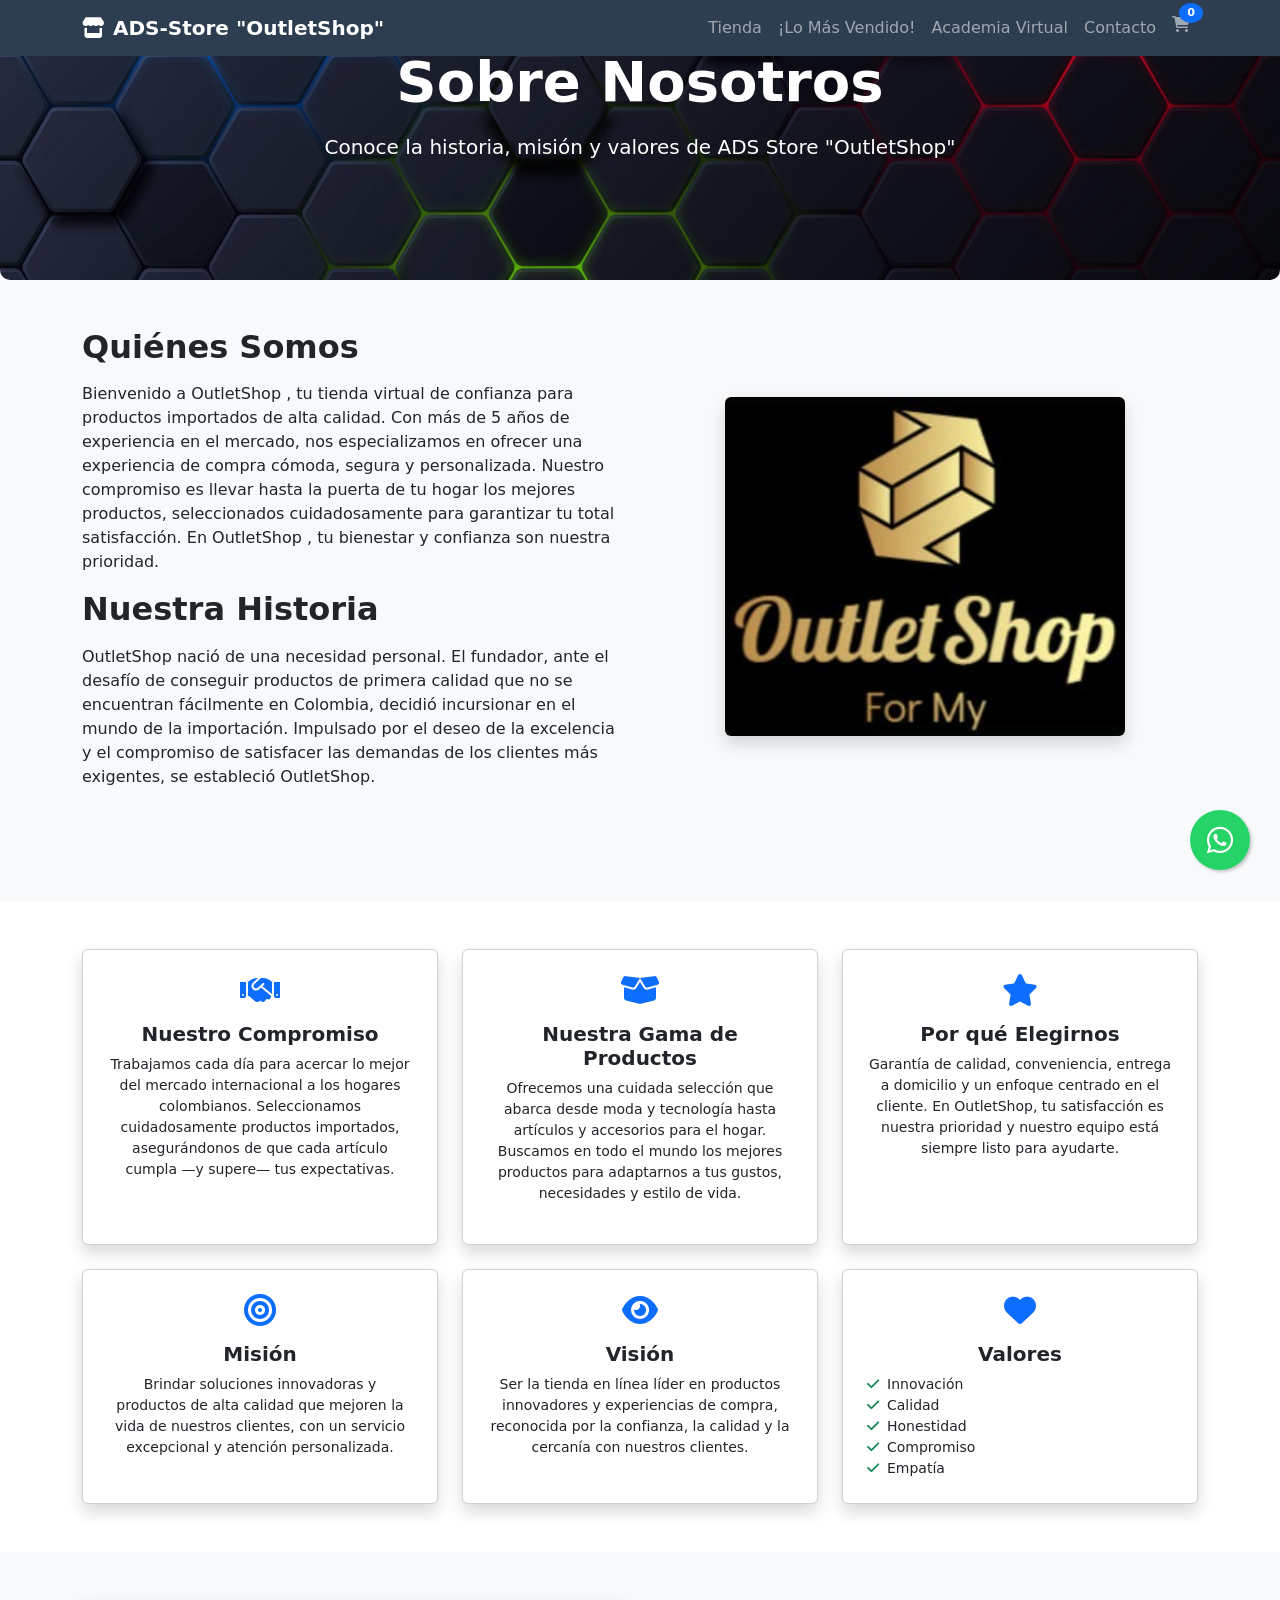
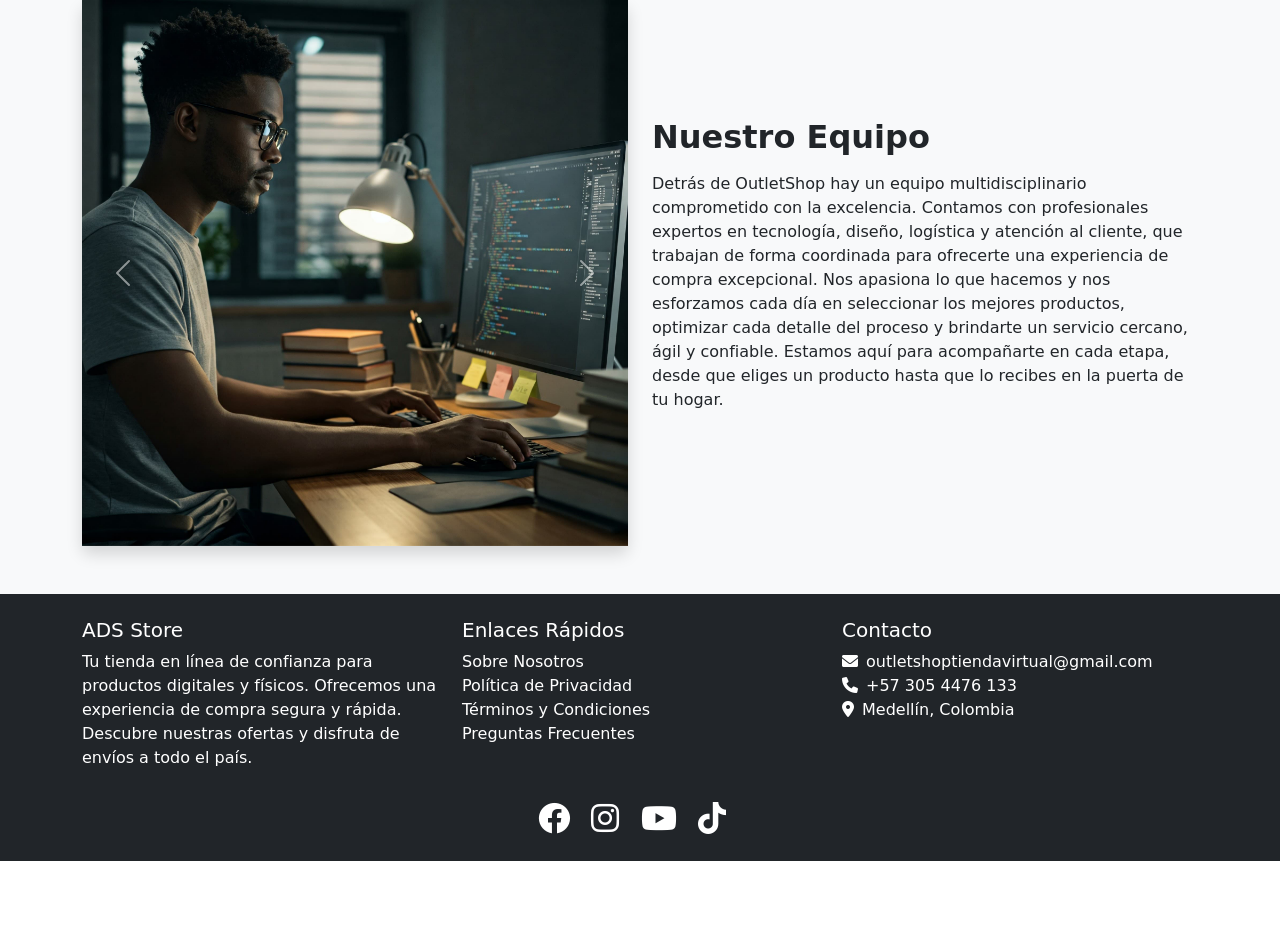
<file: sobre-nosotros.html>
<!--
    Archivo: sobre-nosotros.html
    Descripción: Página "Sobre Nosotros" para ADS Store. Presenta la historia, misión, visión, valores y equipo de la tienda.
    Autor: [Tu Nombre o Equipo]
    Fecha: [Fecha de creación]
-->
<!DOCTYPE html>
<html lang="es">
<head>
    <meta charset="UTF-8">
    <meta name="viewport" content="width=device-width, initial-scale=1.0">
    <title>Sobre Nosotros | ADS Store</title>
    <!-- Bootstrap 5 CSS -->
    <link href="https://cdn.jsdelivr.net/npm/bootstrap@5.3.0/dist/css/bootstrap.min.css" rel="stylesheet">
    <!-- Font Awesome -->
    <link rel="stylesheet" href="https://cdnjs.cloudflare.com/ajax/libs/font-awesome/6.0.0/css/all.min.css">
    <!-- Google Fonts -->
    <link href="https://fonts.googleapis.com/css2?family=Poppins:wght@300;400;500;600;700&display=swap" rel="stylesheet">
    <!-- Custom CSS -->
    <link rel="stylesheet" href="css/tienda.css">
</head>
<body>
    <!-- =======================
         Navbar de navegación
         Igual que en el resto del sitio
    ======================= -->
    <nav class="navbar navbar-expand-lg navbar-dark fixed-top">
        <div class="container">
            <a class="navbar-brand" href="index.html">
                <span class="fw-bold"><i class="fas fa-store me-2"></i>ADS-Store  "OutletShop"</span>
            </a>
            <button class="navbar-toggler" type="button" data-bs-toggle="collapse" data-bs-target="#navbarNav">
                <span class="navbar-toggler-icon"></span>
            </button>
            <div class="collapse navbar-collapse" id="navbarNav">
                <ul class="navbar-nav ms-auto">
                    <li class="nav-item">
                        <a class="nav-link" href="index.html">Tienda</a>
                    </li>
                    <li class="nav-item">
                        <a class="nav-link" href="producto-mes.html">¡Lo Más Vendido!</a>
                    </li>
                    <li class="nav-item">
                        <a class="nav-link" href="https://harrissonhz.github.io/ADS-academy/index.html" target="_blank">Academia Virtual</a>
                    </li>
                    <li class="nav-item">
                        <a class="nav-link" href="https://wa.me/573054476133?text=Hola%20ADS%20estoy%20interesado%20en%20los%20cursos%20virtuales" target="_blank">Contacto</a>
                    </li>
                    <li class="nav-item">
                        <a class="nav-link" href="carrito.html">
                            <i class="fas fa-shopping-cart"></i>
                            <span class="badge bg-primary" id="cart-count">0</span>
                        </a>
                    </li>
                </ul>
            </div>
        </div>
    </nav>

    <!-- =======================
         Sección Hero "Sobre Nosotros"
    ======================= -->
    <section class="hero-section tienda-hero d-flex align-items-center" style="background-image: url('img/background.jpg'); background-size: cover; background-position: center; min-height: 350px;">
        <div class="container text-center">
            <h1 class="display-4 fw-bold text-white mb-3">Sobre Nosotros</h1>
            <p class="lead text-white mb-0">Conoce la historia, misión y valores de ADS Store "OutletShop"</p>
        </div>
    </section>

    <!-- =======================
         Sección Historia (con imagen)
    ======================= -->
    <section class="py-5 bg-light">
        <div class="container">
            <div class="row mb-5 align-items-center">
                <div class="col-lg-6 mb-4 mb-lg-0">
                    <h2 class="fw-bold mb-3">Quiénes Somos</h2>
                    <p>Bienvenido a OutletShop , tu tienda virtual de confianza para productos importados de alta calidad. Con más de 5 años de experiencia en el mercado, nos especializamos en ofrecer una experiencia de compra cómoda, segura y personalizada. Nuestro compromiso es llevar hasta la puerta de tu hogar los mejores productos, seleccionados cuidadosamente para garantizar tu total satisfacción. En OutletShop , tu bienestar y confianza son nuestra prioridad.</p>
                    <h2 class="fw-bold mb-3">Nuestra Historia</h2>
                    <p>OutletShop nació de una necesidad personal. El fundador, ante el desafío de conseguir productos de primera calidad que no se encuentran fácilmente en Colombia, decidió incursionar en el mundo de la importación. Impulsado por el deseo de la excelencia y el compromiso de satisfacer las demandas de los clientes más exigentes, se estableció OutletShop.</p>
                </div>
                <div class="col-lg-6">
                    <img src="img/LogoTodasPublicaciones.jpg" alt="Historia OutletShop" class="img-fluid rounded shadow" style="max-width: 400px; width: 100%; height: auto; display: block; margin-left: auto; margin-right: auto;">
                </div>
            </div>
        </div>
    </section>

    <!-- =======================
         Sección de Tarjetas de Valores y Diferenciales
    ======================= -->
    <section class="py-5">
        <div class="container">
            <div class="row text-center g-4 mb-4">
                <div class="col-md-4">
                    <div class="card p-4 bg-white rounded shadow h-100">
                        <i class="fas fa-handshake fa-2x text-primary mb-3"></i>
                        <h5 class="fw-bold mb-2">Nuestro Compromiso</h5>
                        <p class="small">Trabajamos cada día para acercar lo mejor del mercado internacional a los hogares colombianos. Seleccionamos cuidadosamente productos importados, asegurándonos de que cada artículo cumpla —y supere— tus expectativas.</p>
                    </div>
                </div>
                <div class="col-md-4">
                    <div class="card p-4 bg-white rounded shadow h-100">
                        <i class="fas fa-box-open fa-2x text-primary mb-3"></i>
                        <h5 class="fw-bold mb-2">Nuestra Gama de Productos</h5>
                        <p class="small">Ofrecemos una cuidada selección que abarca desde moda y tecnología hasta artículos y accesorios para el hogar. Buscamos en todo el mundo los mejores productos para adaptarnos a tus gustos, necesidades y estilo de vida.</p>
                    </div>
                </div>
                <div class="col-md-4">
                    <div class="card p-4 bg-white rounded shadow h-100">
                        <i class="fas fa-star fa-2x text-primary mb-3"></i>
                        <h5 class="fw-bold mb-2">Por qué Elegirnos</h5>
                        <p class="small">Garantía de calidad, conveniencia, entrega a domicilio y un enfoque centrado en el cliente. En OutletShop, tu satisfacción es nuestra prioridad y nuestro equipo está siempre listo para ayudarte.</p>
                    </div>
                </div>
            </div>
            <div class="row text-center g-4">
                <div class="col-md-4">
                    <div class="card p-4 bg-white rounded shadow h-100">
                        <i class="fas fa-bullseye fa-2x text-primary mb-3"></i>
                        <h5 class="fw-bold mb-2">Misión</h5>
                        <p class="small">Brindar soluciones innovadoras y productos de alta calidad que mejoren la vida de nuestros clientes, con un servicio excepcional y atención personalizada.</p>
                    </div>
                </div>
                <div class="col-md-4">
                    <div class="card p-4 bg-white rounded shadow h-100">
                        <i class="fas fa-eye fa-2x text-primary mb-3"></i>
                        <h5 class="fw-bold mb-2">Visión</h5>
                        <p class="small">Ser la tienda en línea líder en productos innovadores y experiencias de compra, reconocida por la confianza, la calidad y la cercanía con nuestros clientes.</p>
                    </div>
                </div>
                <div class="col-md-4">
                    <div class="card p-4 bg-white rounded shadow h-100">
                        <i class="fas fa-heart fa-2x text-primary mb-3"></i>
                        <h5 class="fw-bold mb-2">Valores</h5>
                        <ul class="list-unstyled mb-0 small text-start">
                            <li><i class="fas fa-check text-success me-2"></i>Innovación</li>
                            <li><i class="fas fa-check text-success me-2"></i>Calidad</li>
                            <li><i class="fas fa-check text-success me-2"></i>Honestidad</li>
                            <li><i class="fas fa-check text-success me-2"></i>Compromiso</li>
                            <li><i class="fas fa-check text-success me-2"></i>Empatía</li>
                        </ul>
                    </div>
                </div>
            </div>
        </div>
    </section>

    <!-- =======================
         Sección Nuestro Equipo
    ======================= -->
    <section class="py-5 bg-light">
        <div class="container">
            <div class="row align-items-center">
                <div class="col-lg-6 order-lg-2 mb-4 mb-lg-0">
                    <h2 class="fw-bold mb-3">Nuestro Equipo</h2>
                    <p>Detrás de OutletShop hay un equipo multidisciplinario comprometido con la excelencia. Contamos con profesionales expertos en tecnología, diseño, logística y atención al cliente, que trabajan de forma coordinada para ofrecerte una experiencia de compra excepcional. Nos apasiona lo que hacemos y nos esforzamos cada día en seleccionar los mejores productos, optimizar cada detalle del proceso y brindarte un servicio cercano, ágil y confiable. Estamos aquí para acompañarte en cada etapa, desde que eliges un producto hasta que lo recibes en la puerta de tu hogar.</p>
                </div>
                <div class="col-lg-6 order-lg-1">
                    <!-- Carrusel de imágenes del equipo -->
                    <div id="equipoCarousel" class="carousel slide shadow rounded" data-bs-ride="carousel" data-bs-interval="2000">
                        <div class="carousel-inner">
                            <div class="carousel-item active">
                                <img src="img/Programador.jpg" class="d-block w-100" alt="Equipo 1">
                            </div>
                            <div class="carousel-item">
                                <img src="img/SoporteLaptop.jpg" class="d-block w-100" alt="Equipo 2">
                            </div>
                            <div class="carousel-item">
                                <img src="img/Microfono.jpg" class="d-block w-100" alt="Equipo 3">
                            </div>
                            <div class="carousel-item">
                                <img src="img/Patineta.jpg" class="d-block w-100" alt="Equipo 4">
                            </div>
                            <div class="carousel-item">
                                <img src="img/HerramientaProfesional.jpg" class="d-block w-100" alt="Equipo 5">
                            </div>
                            <div class="carousel-item">
                                <img src="img/CursoOnline.jpg" class="d-block w-100" alt="Equipo 6">
                            </div>
                        </div>
                        <button class="carousel-control-prev" type="button" data-bs-target="#equipoCarousel" data-bs-slide="prev">
                            <span class="carousel-control-prev-icon" aria-hidden="true"></span>
                            <span class="visually-hidden">Anterior</span>
                        </button>
                        <button class="carousel-control-next" type="button" data-bs-target="#equipoCarousel" data-bs-slide="next">
                            <span class="carousel-control-next-icon" aria-hidden="true"></span>
                            <span class="visually-hidden">Siguiente</span>
                        </button>
                    </div>
                </div>
            </div>
        </div>
    </section>

    
    <!-- =======================
         Pie de página (Footer)
    ======================= -->
    <footer class="bg-dark text-white py-4">
        <div class="container">
            <div class="row">
                <div class="col-md-4">
                    <h5>ADS Store</h5>
                    <p>Tu tienda en línea de confianza para productos digitales y físicos. Ofrecemos una experiencia de compra segura y rápida. Descubre nuestras ofertas y disfruta de envíos a todo el país.</p>
                </div>
                <div class="col-md-4">
                    <h5>Enlaces Rápidos</h5>
                    <ul class="list-unstyled">
                        <li><a href="sobre-nosotros.html" class="text-white">Sobre Nosotros</a></li>
                        <li><a href="politica-privacidad.html" class="text-white">Política de Privacidad</a></li>
                        <li><a href="terminos-condiciones.html" class="text-white">Términos y Condiciones</a></li>
                        <li><a href="preguntas-frecuentes.html" class="text-white">Preguntas Frecuentes</a></li>
                    </ul>
                </div>
                <div class="col-md-4">
                    <h5>Contacto</h5>
                    <ul class="list-unstyled">
                        <li><i class="fas fa-envelope me-2"></i>outletshoptiendavirtual@gmail.com</li>
                        <li><i class="fas fa-phone me-2"></i>+57 305 4476 133</li>
                        <li><i class="fas fa-map-marker-alt me-2"></i>Medellín, Colombia</li>
                    </ul>
                </div>
            </div>
            <div class="text-center mt-3">
                <a href="#" class="text-white me-3" target="_blank"><i class="fab fa-facebook fa-2x"></i></a>
                <a href="https://www.instagram.com/OutletShop_for_my/" class="text-white me-3" target="_blank"><i class="fab fa-instagram fa-2x"></i></a>
                <a href="https://www.youtube.com/@OutletShopTiendaVirtual" class="text-white me-3" target="_blank"><i class="fab fa-youtube fa-2x"></i></a>
                <a href="#" class="text-white me-3" target="_blank"><i class="fab fa-tiktok fa-2x"></i></a>
            </div>
        </div>
    </footer>

    <!-- =======================
         Scripts JS
    ======================= -->
    <script src="https://cdn.jsdelivr.net/npm/bootstrap@5.3.0/dist/js/bootstrap.bundle.min.js"></script>
    <script src="js/tienda.js"></script>

    <!-- WhatsApp Flotante -->
    <a href="https://wa.me/573054476133?text=Hola%20ADS%20estoy%20interesado%20en%20los%20cursos%20virtuales" class="whatsapp-float" target="_blank">
        <i class="fab fa-whatsapp"></i>
    </a>
</body>
</html>
</file>
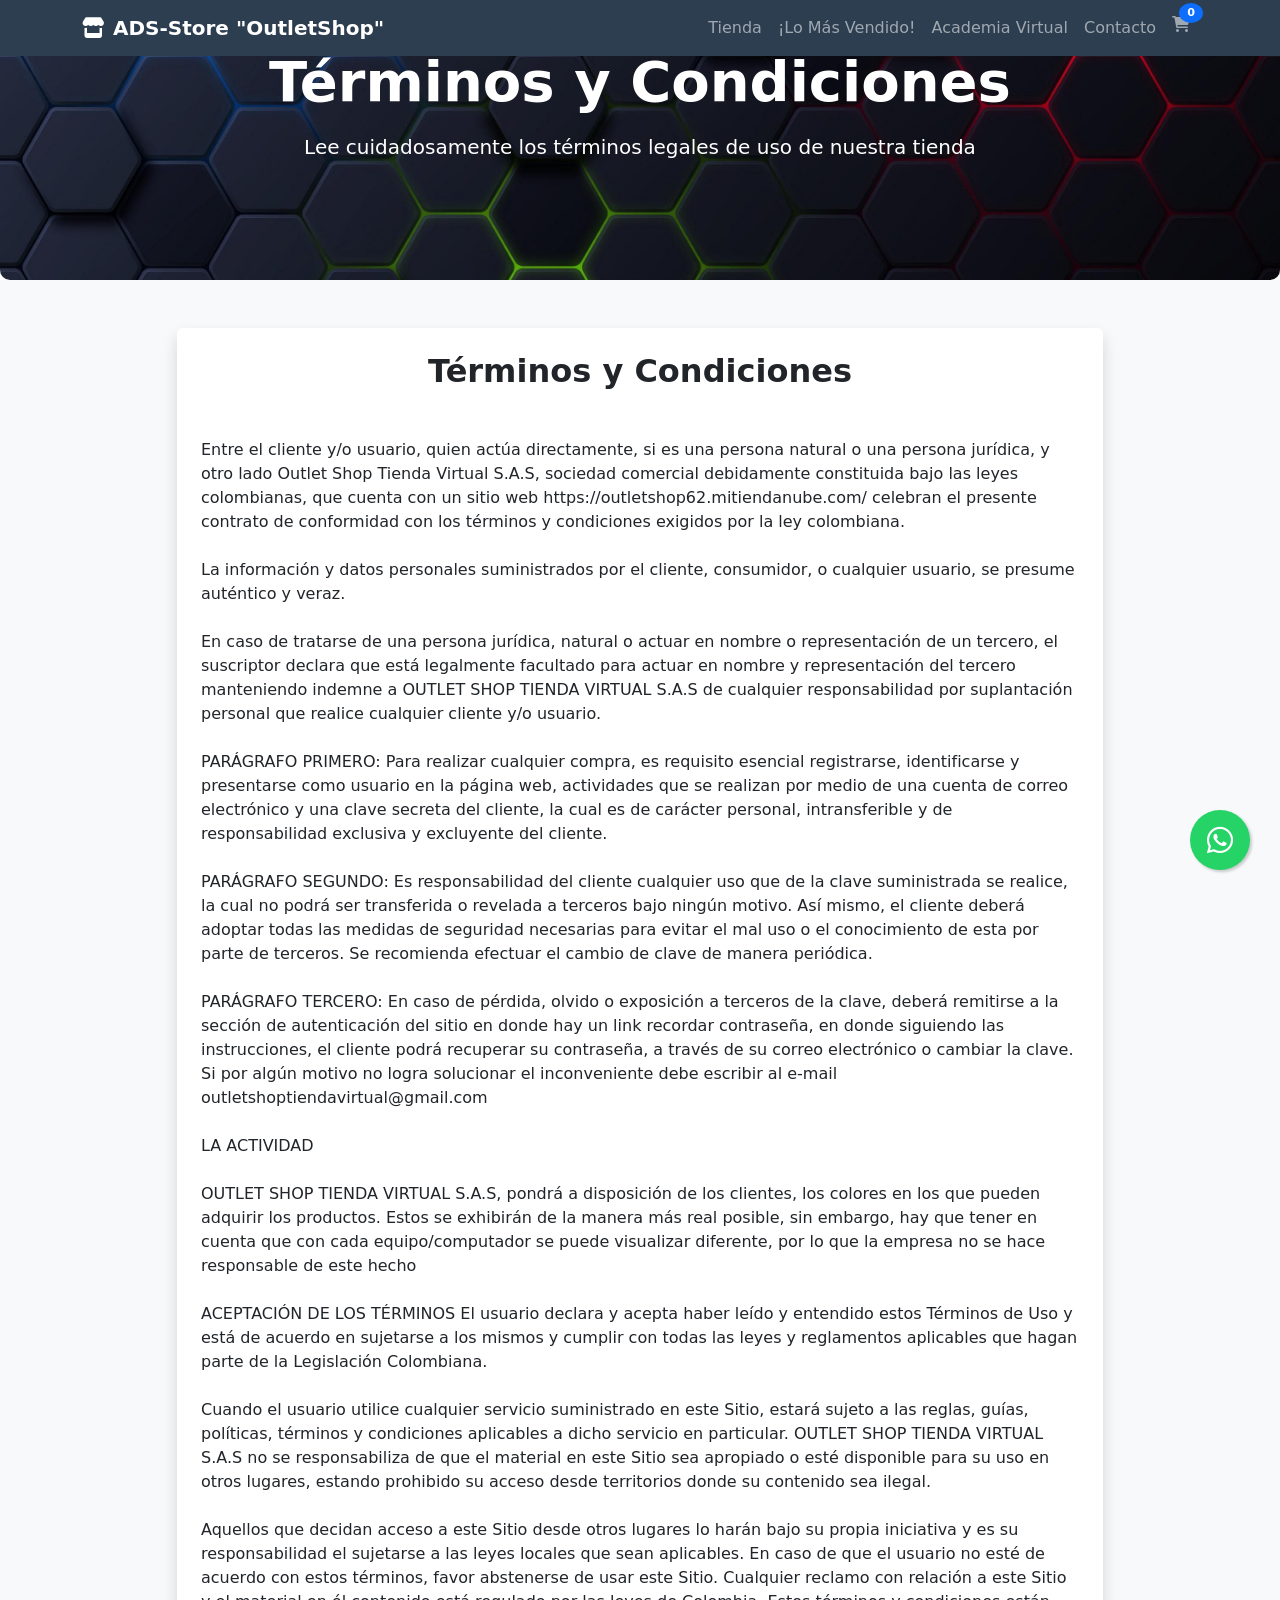
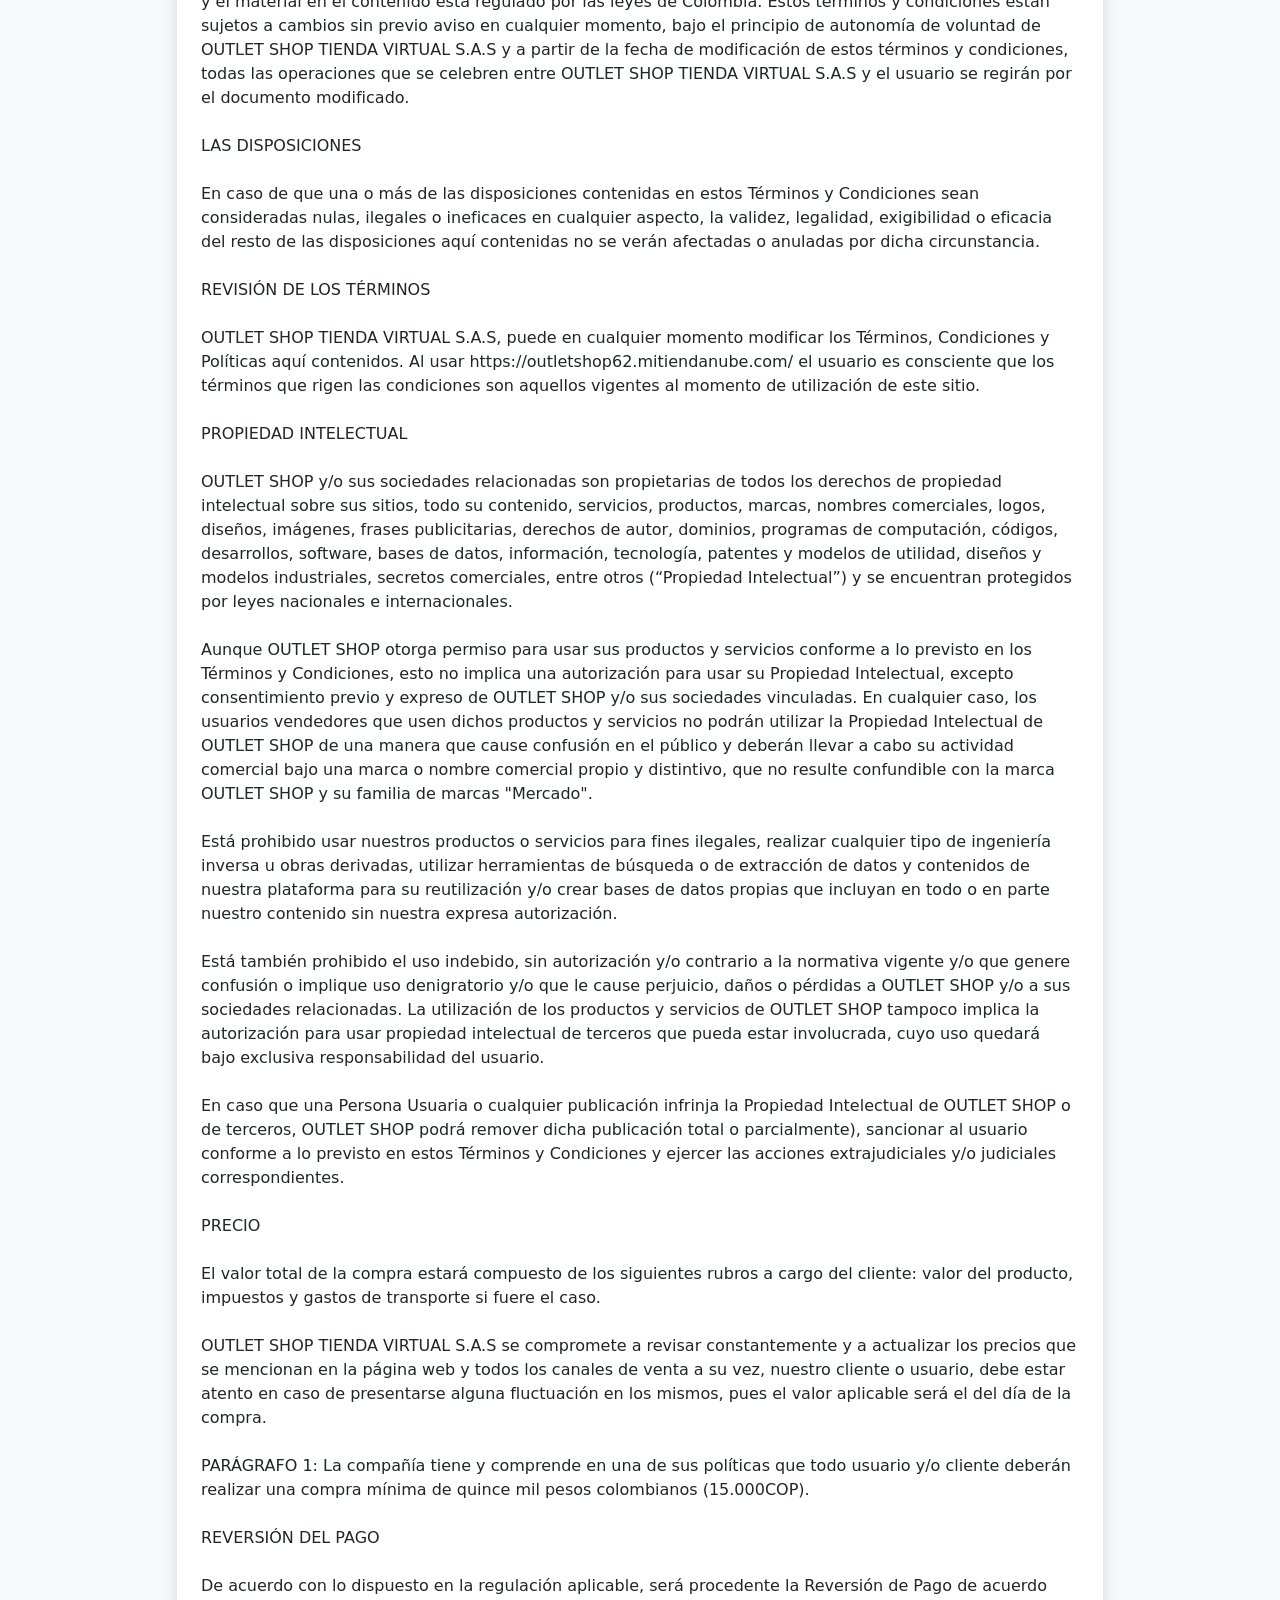
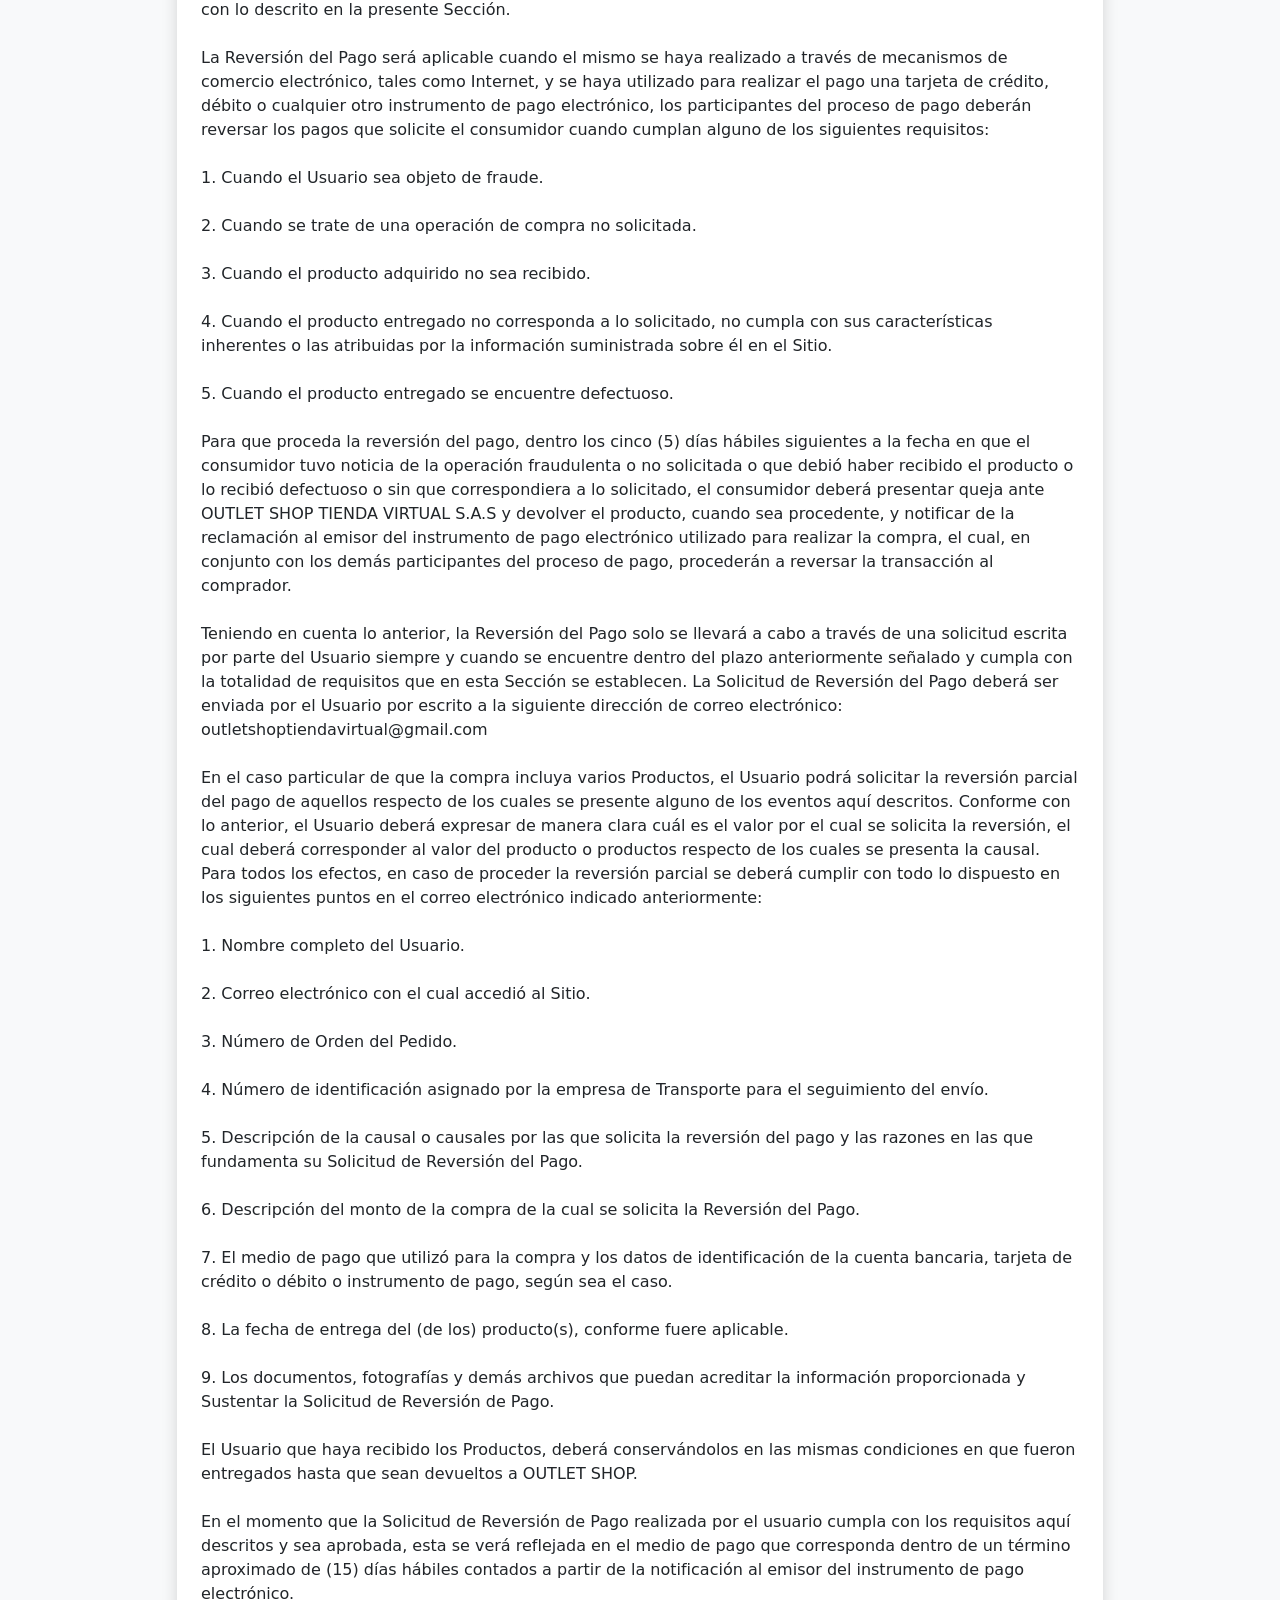
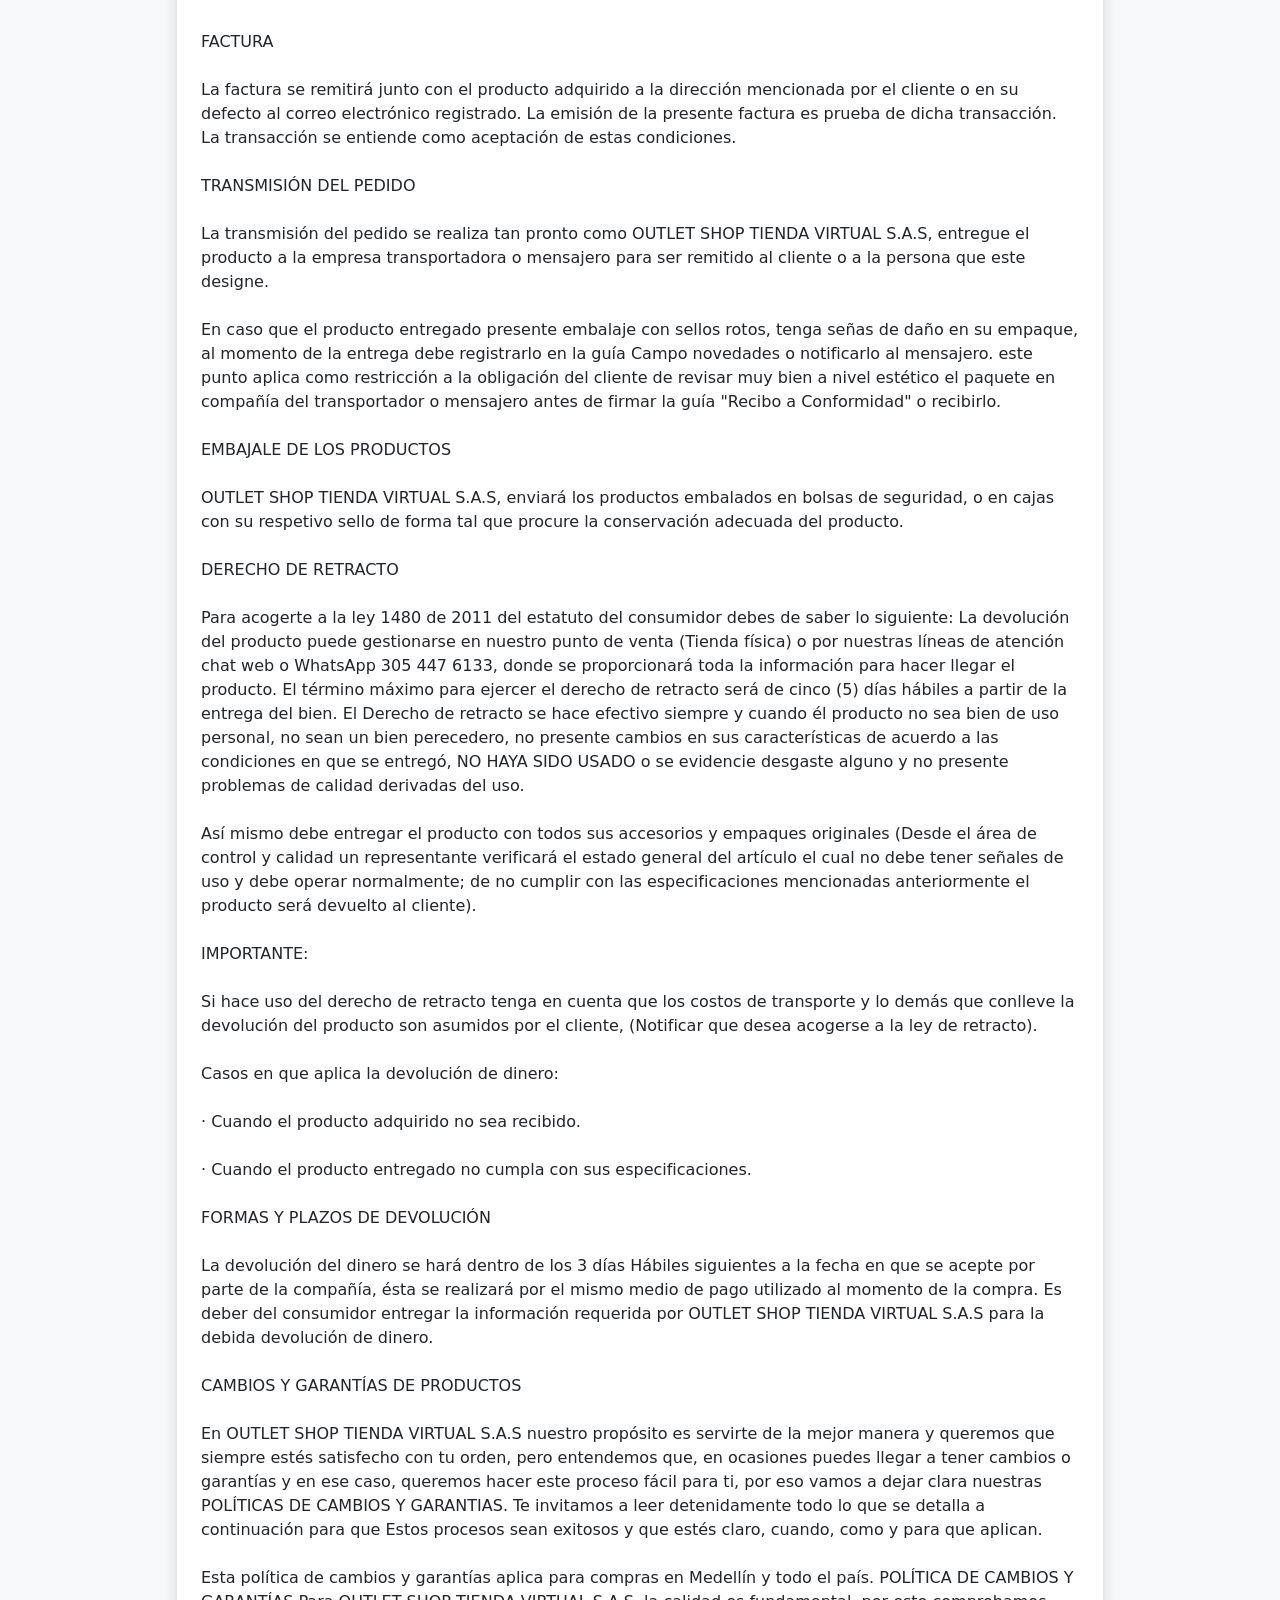
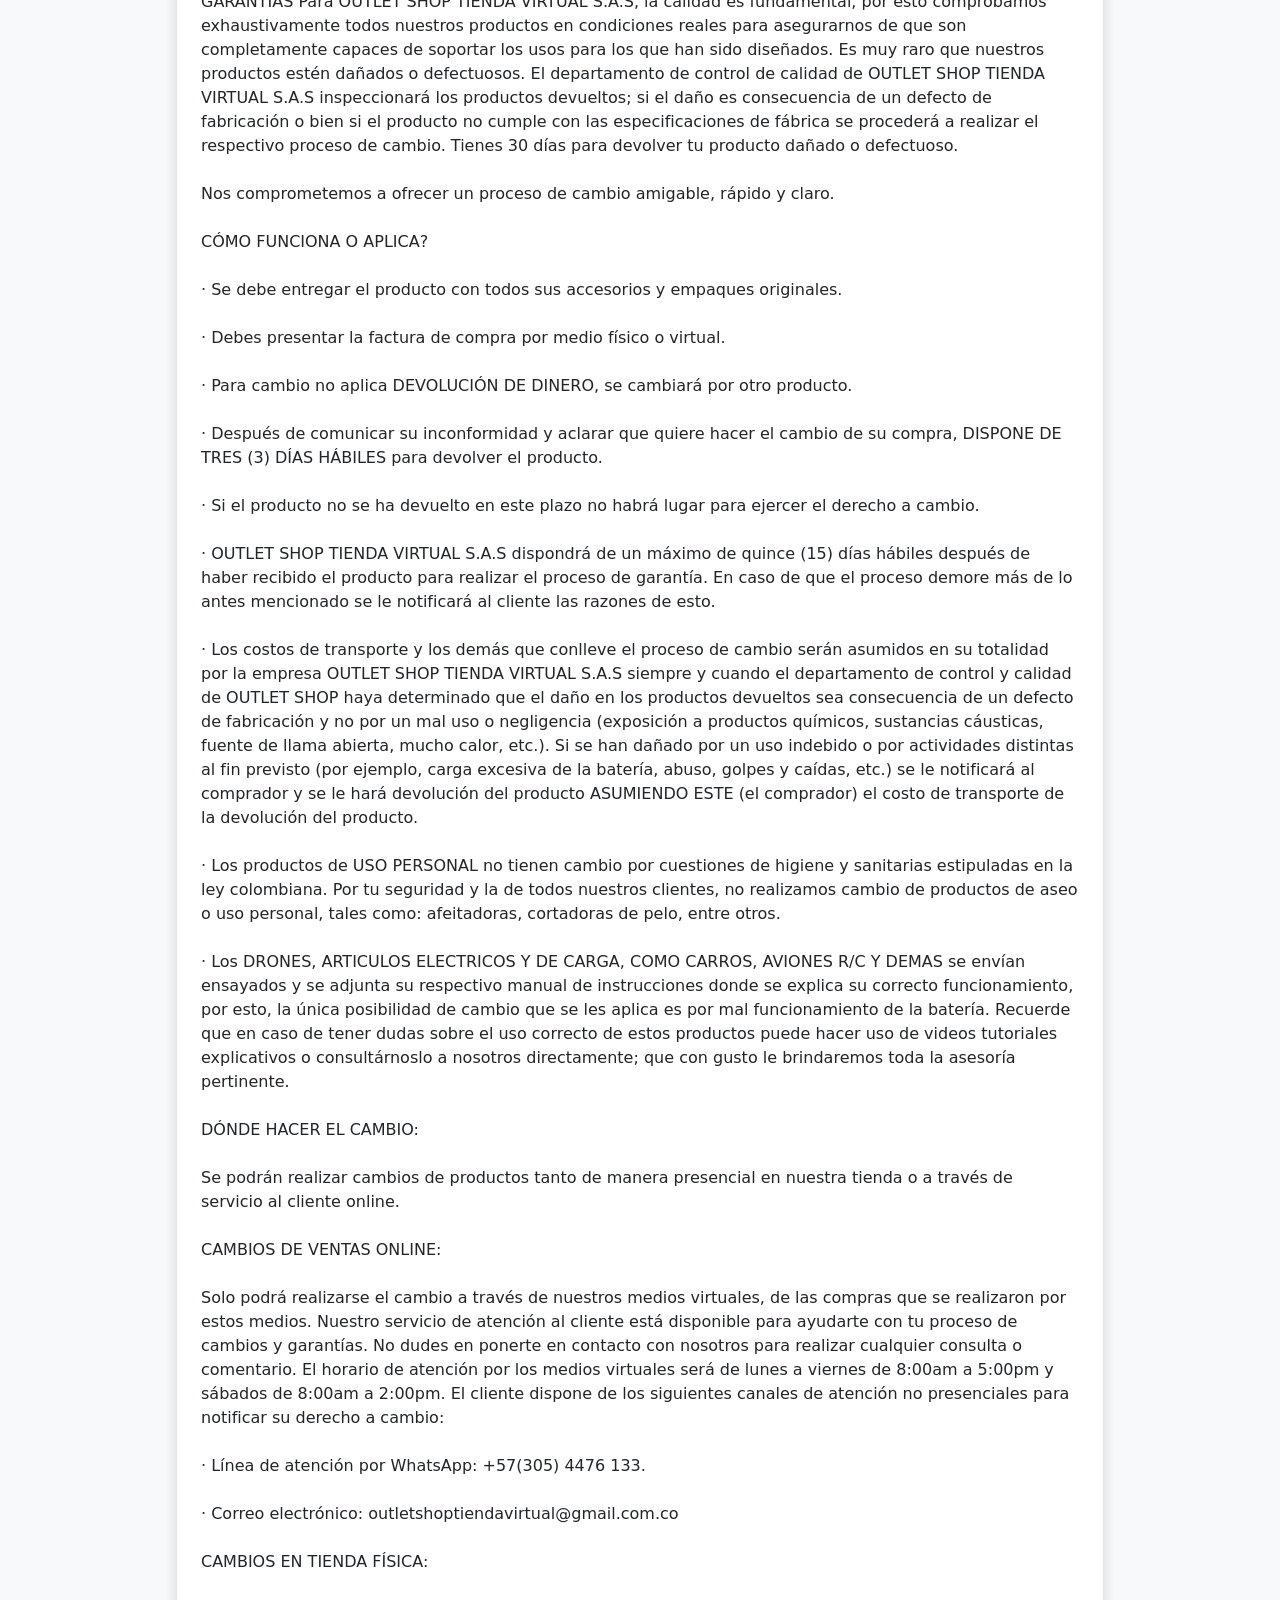
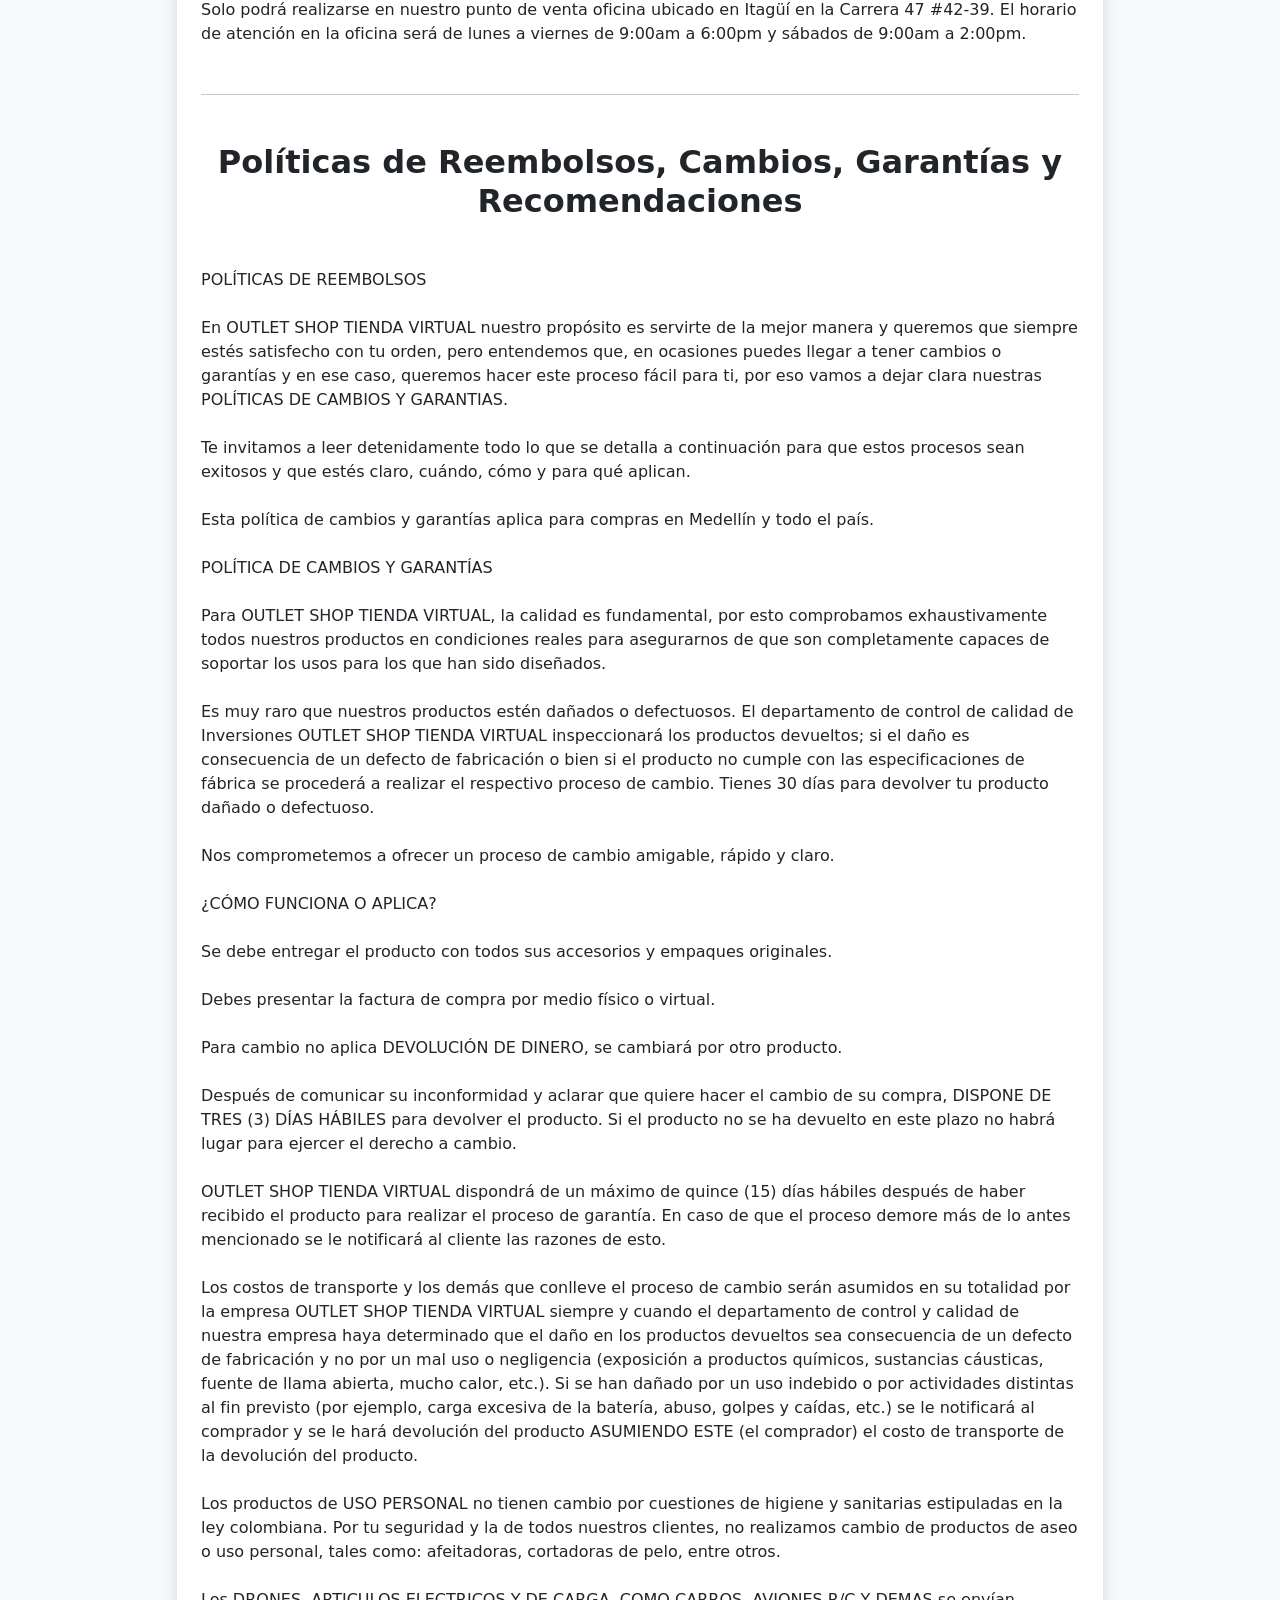
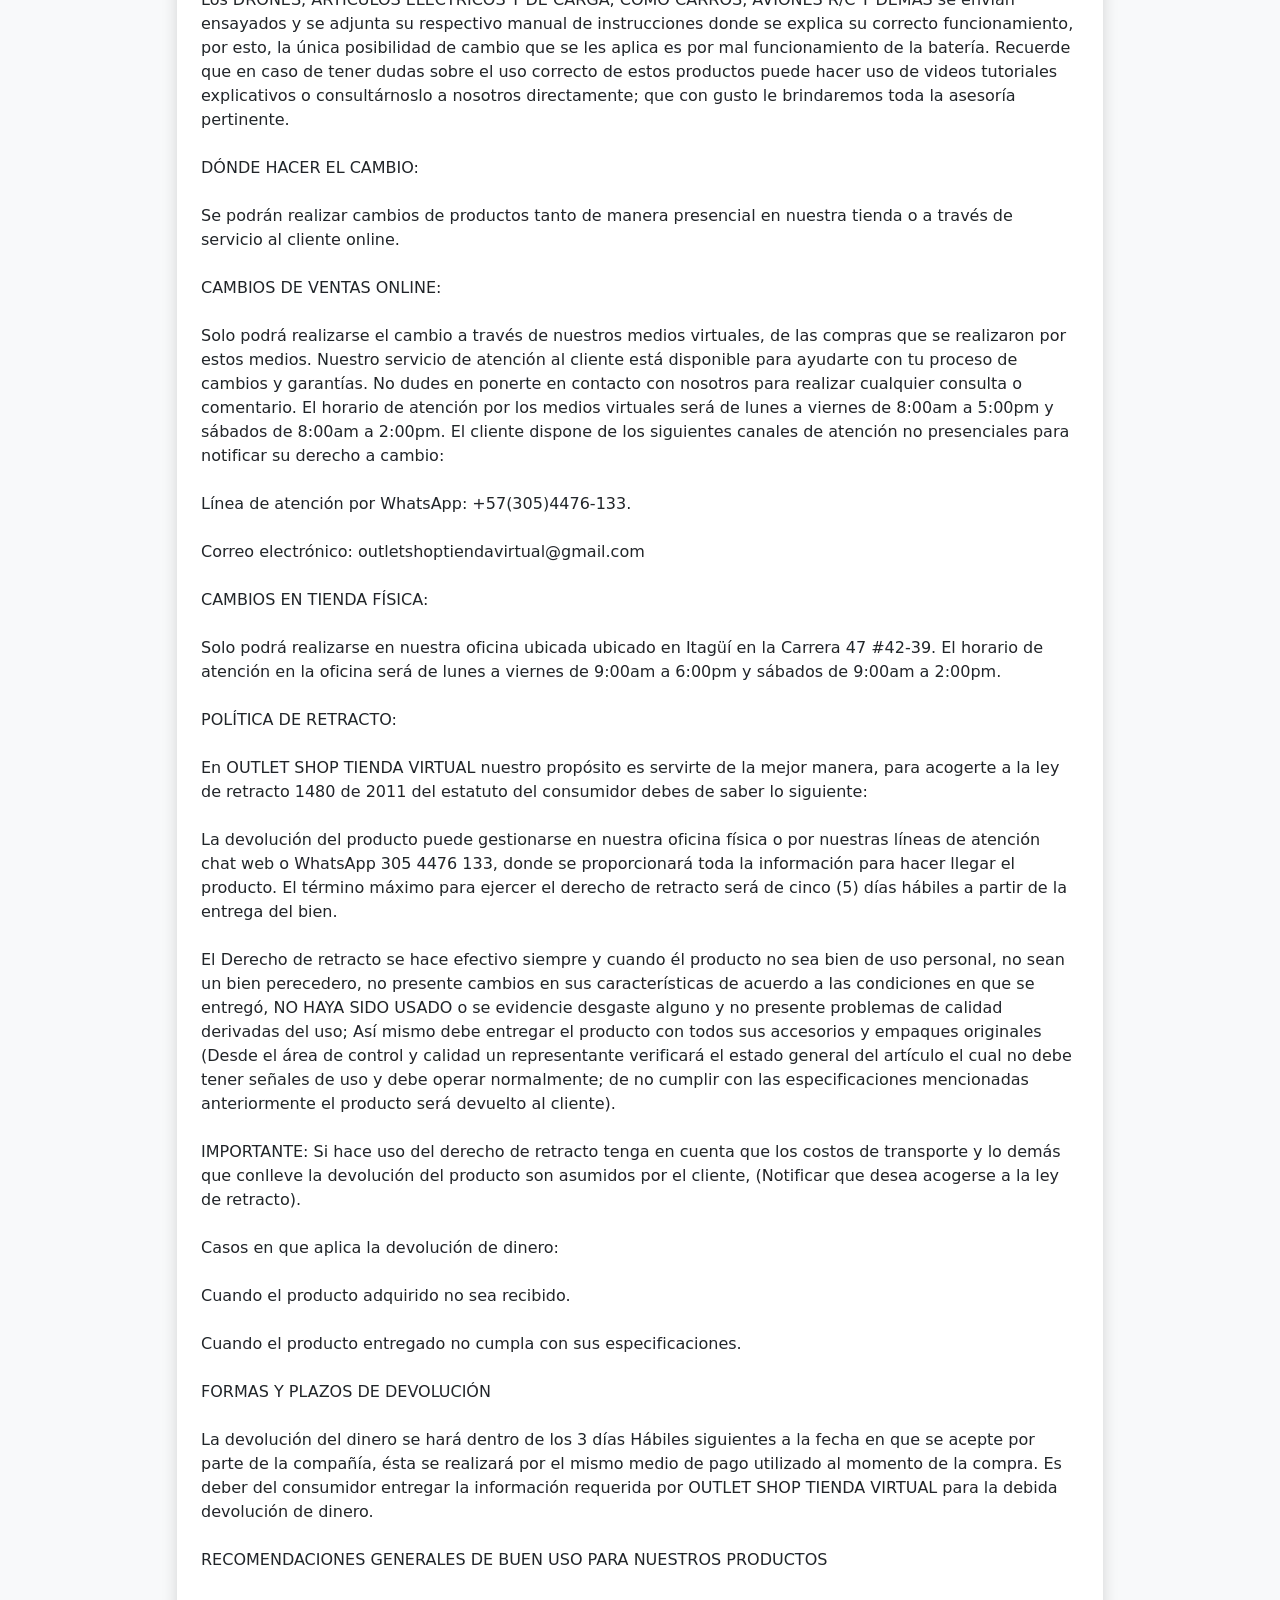
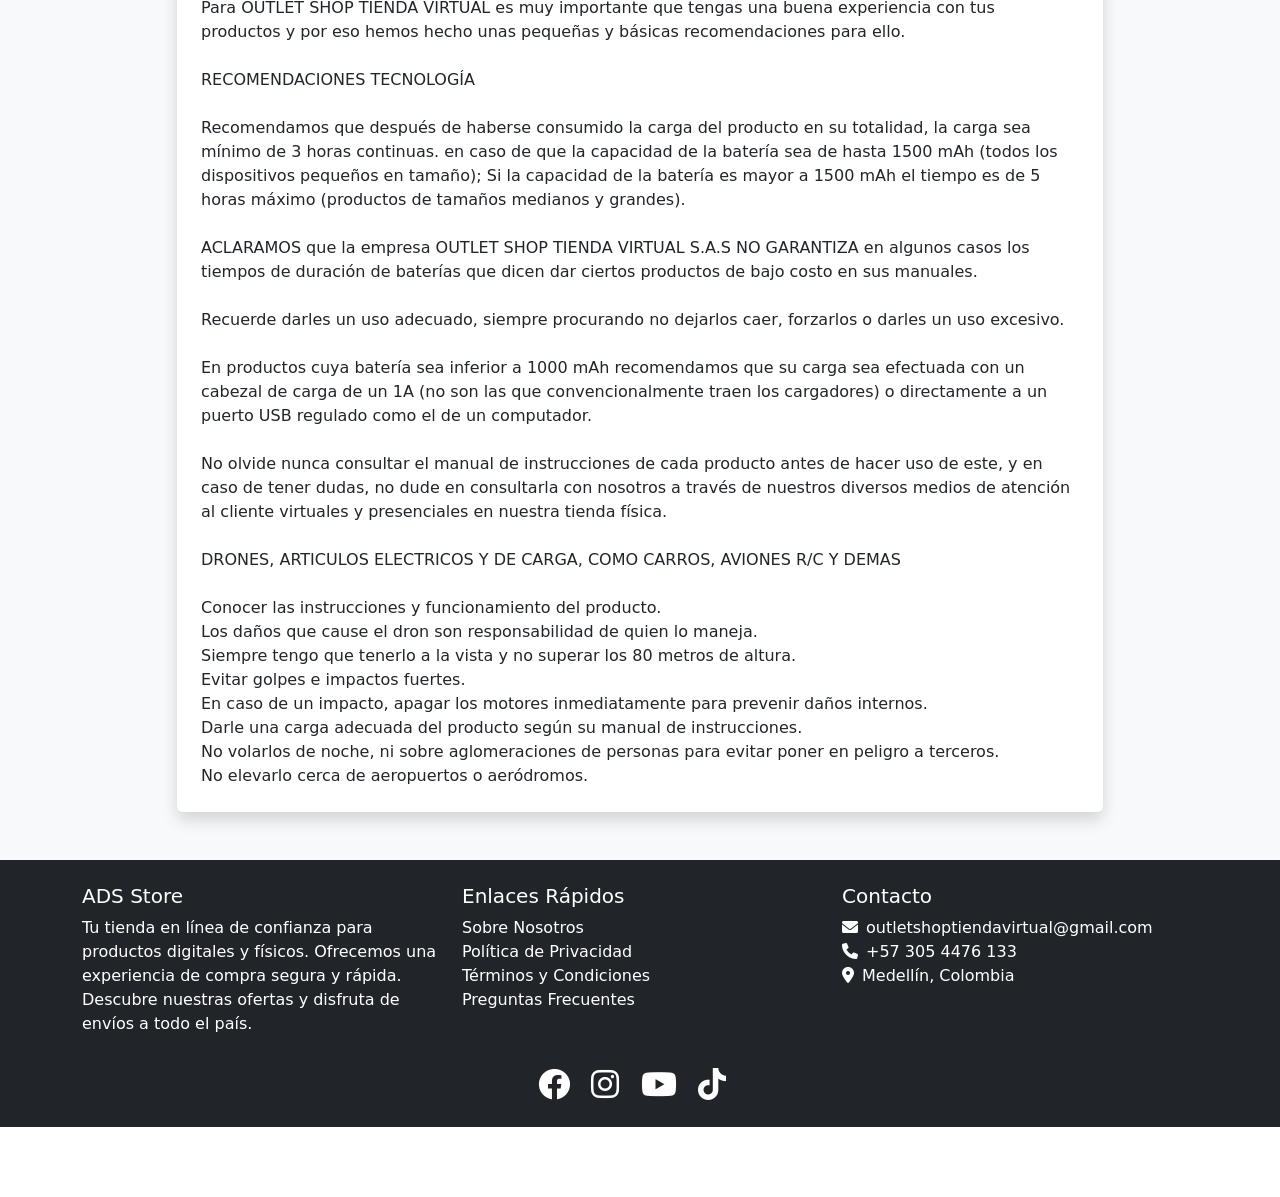
<file: terminos-condiciones.html>
<!--
    Archivo: terminos-condiciones.html
    Descripción: Página de Términos y Condiciones para ADS Store.
    Autor: [Tu Nombre o Equipo]
    Fecha: [Fecha de creación]
-->
<!DOCTYPE html>
<html lang="es">
<head>
    <meta charset="UTF-8">
    <meta name="viewport" content="width=device-width, initial-scale=1.0">
    <title>Términos y Condiciones | ADS Store</title>
    <!-- Bootstrap 5 CSS -->
    <link href="https://cdn.jsdelivr.net/npm/bootstrap@5.3.0/dist/css/bootstrap.min.css" rel="stylesheet">
    <!-- Font Awesome -->
    <link rel="stylesheet" href="https://cdnjs.cloudflare.com/ajax/libs/font-awesome/6.0.0/css/all.min.css">
    <!-- Google Fonts -->
    <link href="https://fonts.googleapis.com/css2?family=Poppins:wght@300;400;500;600;700&display=swap" rel="stylesheet">
    <!-- Custom CSS -->
    <link rel="stylesheet" href="css/tienda.css">
</head>
<body>
    <!-- =======================
         Navbar de navegación
    ======================= -->
    <nav class="navbar navbar-expand-lg navbar-dark fixed-top">
        <div class="container">
            <a class="navbar-brand" href="index.html">
                <span class="fw-bold"><i class="fas fa-store me-2"></i>ADS-Store  "OutletShop"</span>
            </a>
            <button class="navbar-toggler" type="button" data-bs-toggle="collapse" data-bs-target="#navbarNav">
                <span class="navbar-toggler-icon"></span>
            </button>
            <div class="collapse navbar-collapse" id="navbarNav">
                <ul class="navbar-nav ms-auto">
                    <li class="nav-item">
                        <a class="nav-link" href="index.html">Tienda</a>
                    </li>
                    <li class="nav-item">
                        <a class="nav-link" href="producto-mes.html">¡Lo Más Vendido!</a>
                    </li>
                    <li class="nav-item">
                        <a class="nav-link" href="https://harrissonhz.github.io/ADS-academy/index.html" target="_blank">Academia Virtual</a>
                    </li>
                    <li class="nav-item">
                        <a class="nav-link" href="https://wa.me/573054476133?text=Hola%20ADS%20estoy%20interesado%20en%20los%20cursos%20virtuales" target="_blank">Contacto</a>
                    </li>
                    <li class="nav-item">
                        <a class="nav-link" href="carrito.html">
                            <i class="fas fa-shopping-cart"></i>
                            <span class="badge bg-primary" id="cart-count">0</span>
                        </a>
                    </li>
                </ul>
            </div>
        </div>
    </nav>

    <!-- =======================
         Sección Hero
    ======================= -->
    <section class="hero-section tienda-hero d-flex align-items-center" style="background-image: url('img/background.jpg'); background-size: cover; background-position: center; min-height: 350px;">
        <div class="container text-center">
            <h1 class="display-4 fw-bold text-white mb-3">Términos y Condiciones</h1>
            <p class="lead text-white mb-0">Lee cuidadosamente los términos legales de uso de nuestra tienda</p>
        </div>
    </section>

    <!-- =======================
         Contenido de Términos y Condiciones
    ======================= -->
    <section class="py-5 bg-light">
        <div class="container">
            <div class="row justify-content-center">
                <div class="col-lg-10">
                    <div class="bg-white rounded shadow p-4">
                        <h2 class="fw-bold mb-4 text-center">Términos y Condiciones</h2>
                        <div style="white-space: pre-line;">
Entre el cliente y/o usuario, quien actúa directamente, si es una persona natural o una persona jurídica, y otro lado Outlet Shop Tienda Virtual S.A.S, sociedad comercial debidamente constituida bajo las leyes colombianas, que cuenta con un sitio web  https://outletshop62.mitiendanube.com/  celebran el presente contrato de conformidad con los términos y condiciones exigidos por la ley colombiana.

La información y datos personales suministrados por el cliente, consumidor, o cualquier usuario, se presume auténtico y veraz.

En caso de tratarse de una persona jurídica, natural o actuar en nombre o representación de un tercero, el suscriptor declara que está legalmente facultado para actuar en nombre y representación del tercero manteniendo indemne a OUTLET SHOP TIENDA VIRTUAL S.A.S de cualquier responsabilidad por suplantación personal que realice cualquier cliente y/o usuario.

PARÁGRAFO PRIMERO: Para realizar cualquier compra, es requisito esencial registrarse, identificarse y presentarse como usuario en la página web, actividades que se realizan por medio de una cuenta de correo electrónico y una clave secreta del cliente, la cual es de carácter personal, intransferible y de responsabilidad exclusiva y excluyente del cliente.

PARÁGRAFO SEGUNDO: Es responsabilidad del cliente cualquier uso que de la clave suministrada se realice, la cual no podrá ser transferida o revelada a terceros bajo ningún motivo. Así mismo, el cliente deberá adoptar todas las medidas de seguridad necesarias para evitar el mal uso o el conocimiento de esta por parte de terceros. Se recomienda efectuar el cambio de clave de manera periódica.

PARÁGRAFO TERCERO: En caso de pérdida, olvido o exposición a terceros de la clave, deberá remitirse a la sección de autenticación del sitio en donde hay un link recordar contraseña, en donde siguiendo las instrucciones, el cliente podrá recuperar su contraseña, a través de su correo electrónico o cambiar la clave. Si por algún motivo no logra solucionar el inconveniente debe escribir al e-mail outletshoptiendavirtual@gmail.com

LA ACTIVIDAD

OUTLET SHOP TIENDA VIRTUAL S.A.S, pondrá a disposición de los clientes, los colores en los que pueden adquirir los productos. Estos se exhibirán de la manera más real posible, sin embargo, hay que tener en cuenta que con cada equipo/computador se puede visualizar diferente, por lo que la empresa no se hace responsable de este hecho

ACEPTACIÓN DE LOS TÉRMINOS El usuario declara y acepta haber leído y entendido estos Términos de Uso y está de acuerdo en sujetarse a los mismos y cumplir con todas las leyes y reglamentos aplicables que hagan parte de la Legislación Colombiana.

Cuando el usuario utilice cualquier servicio suministrado en este Sitio, estará sujeto a las reglas, guías, políticas, términos y condiciones aplicables a dicho servicio en particular. OUTLET SHOP TIENDA VIRTUAL S.A.S no se responsabiliza de que el material en este Sitio sea apropiado o esté disponible para su uso en otros lugares, estando prohibido su acceso desde territorios donde su contenido sea ilegal.

Aquellos que decidan acceso a este Sitio desde otros lugares lo harán bajo su propia iniciativa y es su responsabilidad el sujetarse a las leyes locales que sean aplicables. En caso de que el usuario no esté de acuerdo con estos términos, favor abstenerse de usar este Sitio. Cualquier reclamo con relación a este Sitio y el material en él contenido está regulado por las leyes de Colombia. Estos términos y condiciones están sujetos a cambios sin previo aviso en cualquier momento, bajo el principio de autonomía de voluntad de OUTLET SHOP TIENDA VIRTUAL S.A.S y a partir de la fecha de modificación de estos términos y condiciones, todas las operaciones que se celebren entre OUTLET SHOP TIENDA VIRTUAL S.A.S y el usuario se regirán por el documento modificado.

LAS DISPOSICIONES

En caso de que una o más de las disposiciones contenidas en estos Términos y Condiciones sean consideradas nulas, ilegales o ineficaces en cualquier aspecto, la validez, legalidad, exigibilidad o eficacia del resto de las disposiciones aquí contenidas no se verán afectadas o anuladas por dicha circunstancia.

REVISIÓN DE LOS TÉRMINOS

OUTLET SHOP TIENDA VIRTUAL S.A.S, puede en cualquier momento modificar los Términos, Condiciones y Políticas aquí contenidos. Al usar https://outletshop62.mitiendanube.com/ el usuario es consciente que los términos que rigen las condiciones son aquellos vigentes al momento de utilización de este sitio.

PROPIEDAD INTELECTUAL

OUTLET SHOP y/o sus sociedades relacionadas son propietarias de todos los derechos de propiedad intelectual sobre sus sitios, todo su contenido, servicios, productos, marcas, nombres comerciales, logos, diseños, imágenes, frases publicitarias, derechos de autor, dominios, programas de computación, códigos, desarrollos, software, bases de datos, información, tecnología, patentes y modelos de utilidad, diseños y modelos industriales, secretos comerciales, entre otros (“Propiedad Intelectual”) y se encuentran protegidos por leyes nacionales e internacionales.

Aunque OUTLET SHOP otorga permiso para usar sus productos y servicios conforme a lo previsto en los Términos y Condiciones, esto no implica una autorización para usar su Propiedad Intelectual, excepto consentimiento previo y expreso de OUTLET SHOP y/o sus sociedades vinculadas. En cualquier caso, los usuarios vendedores que usen dichos productos y servicios no podrán utilizar la Propiedad Intelectual de OUTLET SHOP de una manera que cause confusión en el público y deberán llevar a cabo su actividad comercial bajo una marca o nombre comercial propio y distintivo, que no resulte confundible con la marca OUTLET SHOP y su familia de marcas "Mercado".

Está prohibido usar nuestros productos o servicios para fines ilegales, realizar cualquier tipo de ingeniería inversa u obras derivadas, utilizar herramientas de búsqueda o de extracción de datos y contenidos de nuestra plataforma para su reutilización y/o crear bases de datos propias que incluyan en todo o en parte nuestro contenido sin nuestra expresa autorización.

Está también prohibido el uso indebido, sin autorización y/o contrario a la normativa vigente y/o que genere confusión o implique uso denigratorio y/o que le cause perjuicio, daños o pérdidas a OUTLET SHOP y/o a sus sociedades relacionadas. La utilización de los productos y servicios de OUTLET SHOP tampoco implica la autorización para usar propiedad intelectual de terceros que pueda estar involucrada, cuyo uso quedará bajo exclusiva responsabilidad del usuario.

En caso que una Persona Usuaria o cualquier publicación infrinja la Propiedad Intelectual de OUTLET SHOP o de terceros, OUTLET SHOP podrá remover dicha publicación total o parcialmente), sancionar al usuario conforme a lo previsto en estos Términos y Condiciones y ejercer las acciones extrajudiciales y/o judiciales correspondientes.

PRECIO

El valor total de la compra estará compuesto de los siguientes rubros a cargo del cliente: valor del producto, impuestos y gastos de transporte si fuere el caso.</div>
                        <div style="white-space: pre-line;">
OUTLET SHOP TIENDA VIRTUAL S.A.S se compromete a revisar constantemente y a actualizar los precios que se mencionan en la página web y todos los canales de venta a su vez, nuestro cliente o usuario, debe estar atento en caso de presentarse alguna fluctuación en los mismos, pues el valor aplicable será el del día de la compra.

PARÁGRAFO 1: La compañía tiene y comprende en una de sus políticas que todo usuario y/o cliente deberán realizar una compra mínima de quince mil pesos colombianos (15.000COP).

REVERSIÓN DEL PAGO

De acuerdo con lo dispuesto en la regulación aplicable, será procedente la Reversión de Pago de acuerdo con lo descrito en la presente Sección.

La Reversión del Pago será aplicable cuando el mismo se haya realizado a través de mecanismos de comercio electrónico, tales como Internet, y se haya utilizado para realizar el pago una tarjeta de crédito, débito o cualquier otro instrumento de pago electrónico, los participantes del proceso de pago deberán reversar los pagos que solicite el consumidor cuando cumplan alguno de los siguientes requisitos:

1.    Cuando el Usuario sea objeto de fraude.

2.    Cuando se trate de una operación de compra no solicitada.

3.    Cuando el producto adquirido no sea recibido.

4.    Cuando el producto entregado no corresponda a lo solicitado, no cumpla con sus características inherentes o las atribuidas por la información suministrada sobre él en el Sitio.

5.    Cuando el producto entregado se encuentre defectuoso.

Para que proceda la reversión del pago, dentro los cinco (5) días hábiles siguientes a la fecha en que el consumidor tuvo noticia de la operación fraudulenta o no solicitada o que debió haber recibido el producto o lo recibió defectuoso o sin que correspondiera a lo solicitado, el consumidor deberá presentar queja ante OUTLET SHOP TIENDA VIRTUAL S.A.S y devolver el producto, cuando sea procedente, y notificar de la reclamación al emisor del instrumento de pago electrónico utilizado para realizar la compra, el cual, en conjunto con los demás participantes del proceso de pago, procederán a reversar la transacción al comprador.

Teniendo en cuenta lo anterior, la Reversión del Pago solo se llevará a cabo a través de una solicitud escrita por parte del Usuario siempre y cuando se encuentre dentro del plazo anteriormente señalado y cumpla con la totalidad de requisitos que en esta Sección se establecen. La Solicitud de Reversión del Pago deberá ser enviada por el Usuario por escrito a la siguiente dirección de correo electrónico: outletshoptiendavirtual@gmail.com

En el caso particular de que la compra incluya varios Productos, el Usuario podrá solicitar la reversión parcial del pago de aquellos respecto de los cuales se presente alguno de los eventos aquí descritos. Conforme con lo anterior, el Usuario deberá expresar de manera clara cuál es el valor por el cual se solicita la reversión, el cual deberá corresponder al valor del producto o productos respecto de los cuales se presenta la causal. Para todos los efectos, en caso de proceder la reversión parcial se deberá cumplir con todo lo dispuesto en los siguientes puntos en el correo electrónico indicado anteriormente:

1.    Nombre completo del Usuario.

2.    Correo electrónico con el cual accedió al Sitio.

3.    Número de Orden del Pedido.

4.    Número de identificación asignado por la empresa de Transporte para el seguimiento del envío.

5.    Descripción de la causal o causales por las que solicita la reversión del pago y las razones en las que fundamenta su Solicitud de Reversión del Pago.

6.    Descripción del monto de la compra de la cual se solicita la Reversión del Pago.

7.    El medio de pago que utilizó para la compra y los datos de identificación de la cuenta bancaria, tarjeta de crédito o débito o instrumento de pago, según sea el caso.

8.    La fecha de entrega del (de los) producto(s), conforme fuere aplicable.

9.    Los documentos, fotografías y demás archivos que puedan acreditar la información proporcionada y Sustentar la Solicitud de Reversión de Pago.

El Usuario que haya recibido los Productos, deberá conservándolos en las mismas condiciones en que fueron entregados hasta que sean devueltos a OUTLET SHOP.

En el momento que la Solicitud de Reversión de Pago realizada por el usuario cumpla con los requisitos aquí descritos y sea aprobada, esta se verá reflejada en el medio de pago que corresponda dentro de un término aproximado de (15) días hábiles contados a partir de la notificación al emisor del instrumento de pago electrónico.

FACTURA

La factura se remitirá junto con el producto adquirido a la dirección mencionada por el cliente o en su defecto al correo electrónico registrado. La emisión de la presente factura es prueba de dicha transacción. La transacción se entiende como aceptación de estas condiciones.

TRANSMISIÓN DEL PEDIDO

La transmisión del pedido se realiza tan pronto como OUTLET SHOP TIENDA VIRTUAL S.A.S, entregue el producto a la empresa transportadora o mensajero para ser remitido al cliente o a la persona que este designe.

En caso que el producto entregado presente embalaje con sellos rotos, tenga señas de daño en su empaque, al momento de la entrega debe registrarlo en la guía Campo novedades o notificarlo al mensajero. este punto aplica como restricción a la obligación del cliente de revisar muy bien a nivel estético el paquete en compañía del transportador o mensajero antes de firmar la guía "Recibo a Conformidad" o recibirlo.

EMBAJALE DE LOS PRODUCTOS

OUTLET SHOP TIENDA VIRTUAL S.A.S, enviará los productos embalados en bolsas de seguridad, o en cajas con su respetivo sello de forma tal que procure la conservación adecuada del producto.

DERECHO DE RETRACTO

Para acogerte a la ley 1480 de 2011 del estatuto del consumidor debes de saber lo siguiente: La devolución del producto puede gestionarse en nuestro punto de venta (Tienda física) o por nuestras líneas de atención chat web o WhatsApp 305 447 6133, donde se proporcionará toda la información para hacer llegar el producto. El término máximo para ejercer el derecho de retracto será de cinco (5) días hábiles a partir de la entrega del bien. El Derecho de retracto se hace efectivo siempre y cuando él producto no sea bien de uso personal, no sean un bien perecedero, no presente cambios en sus características de acuerdo a las condiciones en que se entregó, NO HAYA SIDO USADO o se evidencie desgaste alguno y no presente problemas de calidad derivadas del uso.

Así mismo debe entregar el producto con todos sus accesorios y empaques originales (Desde el área de control y calidad un representante verificará el estado general del artículo el cual no debe tener señales de uso y debe operar normalmente; de no cumplir con las especificaciones mencionadas anteriormente el producto será devuelto al cliente).

IMPORTANTE:

Si hace uso del derecho de retracto tenga en cuenta que los costos de transporte y lo demás que conlleve la devolución del producto son asumidos por el cliente, (Notificar que desea acogerse a la ley de retracto).

Casos en que aplica la devolución de dinero:

·         Cuando el producto adquirido no sea recibido.

·         Cuando el producto entregado no cumpla con sus especificaciones.

FORMAS Y PLAZOS DE DEVOLUCIÓN

La devolución del dinero se hará dentro de los 3 días Hábiles siguientes a la fecha en que se acepte por parte de la compañía, ésta se realizará por el mismo medio de pago utilizado al momento de la compra. Es deber del consumidor entregar la información requerida por OUTLET SHOP TIENDA VIRTUAL S.A.S para la debida devolución de dinero.

CAMBIOS Y GARANTÍAS DE PRODUCTOS

En OUTLET SHOP TIENDA VIRTUAL S.A.S nuestro propósito es servirte de la mejor manera y queremos que siempre estés satisfecho con tu orden, pero entendemos que, en ocasiones puedes llegar a tener cambios o garantías y en ese caso, queremos hacer este proceso fácil para ti, por eso vamos a dejar clara nuestras POLÍTICAS DE CAMBIOS Y GARANTIAS. Te invitamos a leer detenidamente todo lo que se detalla a continuación para que Estos procesos sean exitosos y que estés claro, cuando, como y para que aplican.

Esta política de cambios y garantías aplica para compras en Medellín y todo el país. POLÍTICA DE CAMBIOS Y GARANTÍAS Para OUTLET SHOP TIENDA VIRTUAL S.A.S, la calidad es fundamental, por esto comprobamos exhaustivamente todos nuestros productos en condiciones reales para asegurarnos de que son completamente capaces de soportar los usos para los que han sido diseñados. Es muy raro que nuestros productos estén dañados o defectuosos. El departamento de control de calidad de OUTLET SHOP TIENDA VIRTUAL S.A.S inspeccionará los productos devueltos; si el daño es consecuencia de un defecto de fabricación o bien si el producto no cumple con las especificaciones de fábrica se procederá a realizar el respectivo proceso de cambio. Tienes 30 días para devolver tu producto dañado o defectuoso.

Nos comprometemos a ofrecer un proceso de cambio amigable, rápido y claro.

CÓMO FUNCIONA O APLICA?

·         Se debe entregar el producto con todos sus accesorios y empaques originales.

·         Debes presentar la factura de compra por medio físico o virtual.

·         Para cambio no aplica DEVOLUCIÓN DE DINERO, se cambiará por otro producto.

·         Después de comunicar su inconformidad y aclarar que quiere hacer el cambio de su compra, DISPONE DE TRES (3) DÍAS HÁBILES para devolver el producto.

·         Si el producto no se ha devuelto en este plazo no habrá lugar para ejercer el derecho a cambio.

·         OUTLET SHOP TIENDA VIRTUAL S.A.S dispondrá de un máximo de quince (15) días hábiles después de haber recibido el producto para realizar el proceso de garantía. En caso de que el proceso demore más de lo antes mencionado se le notificará al cliente las razones de esto.

·         Los costos de transporte y los demás que conlleve el proceso de cambio serán asumidos en su totalidad por la empresa OUTLET SHOP TIENDA VIRTUAL S.A.S siempre y cuando el departamento de control y calidad de OUTLET SHOP haya determinado que el daño en los productos devueltos sea consecuencia de un defecto de fabricación y no por un mal uso o negligencia (exposición a productos químicos, sustancias cáusticas, fuente de llama abierta, mucho calor, etc.). Si se han dañado por un uso indebido o por actividades distintas al fin previsto (por ejemplo, carga excesiva de la batería, abuso, golpes y caídas, etc.) se le notificará al comprador y se le hará devolución del producto ASUMIENDO ESTE (el comprador) el costo de transporte de la devolución del producto.

·         Los productos de USO PERSONAL no tienen cambio por cuestiones de higiene y sanitarias estipuladas en la ley colombiana. Por tu seguridad y la de todos nuestros clientes, no realizamos cambio de productos de aseo o uso personal, tales como: afeitadoras, cortadoras de pelo, entre otros.

·         Los DRONES, ARTICULOS ELECTRICOS Y DE CARGA, COMO CARROS, AVIONES R/C Y DEMAS se envían ensayados y se adjunta su respectivo manual de instrucciones donde se explica su correcto funcionamiento, por esto, la única posibilidad de cambio que se les aplica es por mal funcionamiento de la batería. Recuerde que en caso de tener dudas sobre el uso correcto de estos productos puede hacer uso de videos tutoriales explicativos o consultárnoslo a nosotros directamente; que con gusto le brindaremos toda la asesoría pertinente.

DÓNDE HACER EL CAMBIO:

Se podrán realizar cambios de productos tanto de manera presencial en nuestra tienda o a través de servicio al cliente online.

CAMBIOS DE VENTAS ONLINE:

Solo podrá realizarse el cambio a través de nuestros medios virtuales, de las compras que se realizaron por estos medios. Nuestro servicio de atención al cliente está disponible para ayudarte con tu proceso de cambios y garantías. No dudes en ponerte en contacto con nosotros para realizar cualquier consulta o comentario. El horario de atención por los medios virtuales será de lunes a viernes de 8:00am a 5:00pm y sábados de 8:00am a 2:00pm. El cliente dispone de los siguientes canales de atención no presenciales para notificar su derecho a cambio:

·         Línea de atención por WhatsApp: +57(305) 4476 133.

·         Correo electrónico: outletshoptiendavirtual@gmail.com.co

CAMBIOS EN TIENDA FÍSICA:

Solo podrá realizarse en nuestro punto de venta oficina ubicado en Itagüí en la Carrera 47 #42-39. El horario de atención en la oficina será de lunes a viernes de 9:00am a 6:00pm y sábados de 9:00am a 2:00pm.
                        </div>
                        <hr class="my-5">
                        <h2 class="fw-bold mb-4 text-center" id="politica-reembolso">Políticas de Reembolsos, Cambios, Garantías y Recomendaciones</h2>
                        <div style="white-space: pre-line;">
POLÍTICAS DE REEMBOLSOS

En OUTLET SHOP TIENDA VIRTUAL nuestro propósito es servirte de la mejor manera y queremos que siempre estés satisfecho con tu orden, pero entendemos que, en ocasiones puedes llegar a tener cambios o garantías y en ese caso, queremos hacer este proceso fácil para ti, por eso vamos a dejar clara nuestras POLÍTICAS DE CAMBIOS Y GARANTIAS.

Te invitamos a leer detenidamente todo lo que se detalla a continuación para que estos procesos sean exitosos y que estés claro, cuándo, cómo y para qué aplican.

Esta política de cambios y garantías aplica para compras en Medellín y todo el país.

POLÍTICA DE CAMBIOS Y GARANTÍAS

Para OUTLET SHOP TIENDA VIRTUAL, la calidad es fundamental, por esto comprobamos exhaustivamente todos nuestros productos en condiciones reales para asegurarnos de que son completamente capaces de soportar los usos para los que han sido diseñados.

Es muy raro que nuestros productos estén dañados o defectuosos. El departamento de control de calidad de Inversiones OUTLET SHOP TIENDA VIRTUAL inspeccionará los productos devueltos; si el daño es consecuencia de un defecto de fabricación o bien si el producto no cumple con las especificaciones de fábrica se procederá a realizar el respectivo proceso de cambio. Tienes 30 días para devolver tu producto dañado o defectuoso.

Nos comprometemos a ofrecer un proceso de cambio amigable, rápido y claro.

¿CÓMO FUNCIONA O APLICA?

Se debe entregar el producto con todos sus accesorios y empaques originales.

Debes presentar la factura de compra por medio físico o virtual.

Para cambio no aplica DEVOLUCIÓN DE DINERO, se cambiará por otro producto.

Después de comunicar su inconformidad y aclarar que quiere hacer el cambio de su compra, DISPONE DE TRES (3) DÍAS HÁBILES para devolver el producto. Si el producto no se ha devuelto en este plazo no habrá lugar para ejercer el derecho a cambio.

OUTLET SHOP TIENDA VIRTUAL dispondrá de un máximo de quince (15) días hábiles después de haber recibido el producto para realizar el proceso de garantía. En caso de que el proceso demore más de lo antes mencionado se le notificará al cliente las razones de esto.

Los costos de transporte y los demás que conlleve el proceso de cambio serán asumidos en su totalidad por la empresa OUTLET SHOP TIENDA VIRTUAL siempre y cuando el departamento de control y calidad de nuestra empresa haya determinado que el daño en los productos devueltos sea consecuencia de un defecto de fabricación y no por un mal uso o negligencia (exposición a productos químicos, sustancias cáusticas, fuente de llama abierta, mucho calor, etc.). Si se han dañado por un uso indebido o por actividades distintas al fin previsto (por ejemplo, carga excesiva de la batería, abuso, golpes y caídas, etc.) se le notificará al comprador y se le hará devolución del producto ASUMIENDO ESTE (el comprador) el costo de transporte de la devolución del producto.

Los productos de USO PERSONAL no tienen cambio por cuestiones de higiene y sanitarias estipuladas en la ley colombiana. Por tu seguridad y la de todos nuestros clientes, no realizamos cambio de productos de aseo o uso personal, tales como: afeitadoras, cortadoras de pelo, entre otros.

Los DRONES, ARTICULOS ELECTRICOS Y DE CARGA, COMO CARROS, AVIONES R/C Y DEMAS se envían ensayados y se adjunta su respectivo manual de instrucciones donde se explica su correcto funcionamiento, por esto, la única posibilidad de cambio que se les aplica es por mal funcionamiento de la batería. Recuerde que en caso de tener dudas sobre el uso correcto de estos productos puede hacer uso de videos tutoriales explicativos o consultárnoslo a nosotros directamente; que con gusto le brindaremos toda la asesoría pertinente.

DÓNDE HACER EL CAMBIO:

Se podrán realizar cambios de productos tanto de manera presencial en nuestra tienda o a través de servicio al cliente online.

CAMBIOS DE VENTAS ONLINE:

Solo podrá realizarse el cambio a través de nuestros medios virtuales, de las compras que se realizaron por estos medios. Nuestro servicio de atención al cliente está disponible para ayudarte con tu proceso de cambios y garantías. No dudes en ponerte en contacto con nosotros para realizar cualquier consulta o comentario. El horario de atención por los medios virtuales será de lunes a viernes de 8:00am a 5:00pm y sábados de 8:00am a 2:00pm. El cliente dispone de los siguientes canales de atención no presenciales para notificar su derecho a cambio:

Línea de atención por WhatsApp: +57(305)4476-133.

Correo electrónico: outletshoptiendavirtual@gmail.com

CAMBIOS EN TIENDA FÍSICA:

Solo podrá realizarse en nuestra oficina ubicada ubicado en Itagüí en la Carrera 47 #42-39. El horario de atención en la oficina será de lunes a viernes de 9:00am a 6:00pm y sábados de 9:00am a 2:00pm.

POLÍTICA DE RETRACTO:

En OUTLET SHOP TIENDA VIRTUAL nuestro propósito es servirte de la mejor manera, para acogerte a la ley de retracto 1480 de 2011 del estatuto del consumidor debes de saber lo siguiente:

La devolución del producto puede gestionarse en nuestra oficina física o por nuestras líneas de atención chat web o WhatsApp 305 4476 133, donde se proporcionará toda la información para hacer llegar el producto. El término máximo para ejercer el derecho de retracto será de cinco (5) días hábiles a partir de la entrega del bien.

El Derecho de retracto se hace efectivo siempre y cuando él producto no sea bien de uso personal, no sean un bien perecedero, no presente cambios en sus características de acuerdo a las condiciones en que se entregó, NO HAYA SIDO USADO o se evidencie desgaste alguno y no presente problemas de calidad derivadas del uso; Así mismo debe entregar el producto con todos sus accesorios y empaques originales (Desde el área de control y calidad un representante verificará el estado general del artículo el cual no debe tener señales de uso y debe operar normalmente; de no cumplir con las especificaciones mencionadas anteriormente el producto será devuelto al cliente).

IMPORTANTE: Si hace uso del derecho de retracto tenga en cuenta que los costos de transporte y lo demás que conlleve la devolución del producto son asumidos por el cliente, (Notificar que desea acogerse a la ley de retracto).

Casos en que aplica la devolución de dinero:

Cuando el producto adquirido no sea recibido.

Cuando el producto entregado no cumpla con sus especificaciones.

FORMAS Y PLAZOS DE DEVOLUCIÓN

La devolución del dinero se hará dentro de los 3 días Hábiles siguientes a la fecha en que se acepte por parte de la compañía, ésta se realizará por el mismo medio de pago utilizado al momento de la compra. Es deber del consumidor entregar la información requerida por OUTLET SHOP TIENDA VIRTUAL para la debida devolución de dinero.

RECOMENDACIONES GENERALES DE BUEN USO PARA NUESTROS PRODUCTOS

Para OUTLET SHOP TIENDA VIRTUAL es muy importante que tengas una buena experiencia con tus productos y por eso hemos hecho unas pequeñas y básicas recomendaciones para ello.

RECOMENDACIONES TECNOLOGÍA

Recomendamos que después de haberse consumido la carga del producto en su totalidad, la carga sea mínimo de 3 horas continuas. en caso de que la capacidad de la batería sea de hasta 1500 mAh (todos los dispositivos pequeños en tamaño); Si la capacidad de la batería es mayor a 1500 mAh el tiempo es de 5 horas máximo (productos de tamaños medianos y grandes).

ACLARAMOS que la empresa OUTLET SHOP TIENDA VIRTUAL S.A.S NO GARANTIZA en algunos casos los tiempos de duración de baterías que dicen dar ciertos productos de bajo costo en sus manuales.

Recuerde darles un uso adecuado, siempre procurando no dejarlos caer, forzarlos o darles un uso excesivo.

En productos cuya batería sea inferior a 1000 mAh recomendamos que su carga sea efectuada con un cabezal de carga de un 1A (no son las que convencionalmente traen los cargadores) o directamente a un puerto USB regulado como el de un computador.

No olvide nunca consultar el manual de instrucciones de cada producto antes de hacer uso de este, y en caso de tener dudas, no dude en consultarla con nosotros a través de nuestros diversos medios de atención al cliente virtuales y presenciales en nuestra tienda física.

DRONES, ARTICULOS ELECTRICOS Y DE CARGA, COMO CARROS, AVIONES R/C Y DEMAS

Conocer las instrucciones y funcionamiento del producto.
Los daños que cause el dron son responsabilidad de quien lo maneja.
Siempre tengo que tenerlo a la vista y no superar los 80 metros de altura.
Evitar golpes e impactos fuertes.
En caso de un impacto, apagar los motores inmediatamente para prevenir daños internos.
Darle una carga adecuada del producto según su manual de instrucciones.
No volarlos de noche, ni sobre aglomeraciones de personas para evitar poner en peligro a terceros.
No elevarlo cerca de aeropuertos o aeródromos.
                        </div>
                    </div>
                </div>
            </div>
        </div>
    </section>

    <!-- =======================
         Pie de página (Footer)
    ======================= -->
    <footer class="bg-dark text-white py-4">
        <div class="container">
            <div class="row">
                <div class="col-md-4">
                    <h5>ADS Store</h5>
                    <p>Tu tienda en línea de confianza para productos digitales y físicos. Ofrecemos una experiencia de compra segura y rápida. Descubre nuestras ofertas y disfruta de envíos a todo el país.</p>
                </div>
                <div class="col-md-4">
                    <h5>Enlaces Rápidos</h5>
                    <ul class="list-unstyled">
                        <li><a href="sobre-nosotros.html" class="text-white">Sobre Nosotros</a></li>
                        <li><a href="#" class="text-white">Política de Privacidad</a></li>
                        <li><a href="terminos-condiciones.html" class="text-white">Términos y Condiciones</a></li>
                        <li><a href="preguntas-frecuentes.html" class="text-white">Preguntas Frecuentes</a></li>
                    </ul>
                </div>
                <div class="col-md-4">
                    <h5>Contacto</h5>
                    <ul class="list-unstyled">
                        <li><i class="fas fa-envelope me-2"></i>outletshoptiendavirtual@gmail.com</li>
                        <li><i class="fas fa-phone me-2"></i>+57 305 4476 133</li>
                        <li><i class="fas fa-map-marker-alt me-2"></i>Medellín, Colombia</li>
                    </ul>
                </div>
            </div>
            <div class="text-center mt-3">
                <a href="#" class="text-white me-3" target="_blank"><i class="fab fa-facebook fa-2x"></i></a>
                <a href="#" class="text-white me-3" target="_blank"><i class="fab fa-instagram fa-2x"></i></a>
                <a href="#" class="text-white me-3" target="_blank"><i class="fab fa-youtube fa-2x"></i></a>
                <a href="#" class="text-white me-3" target="_blank"><i class="fab fa-tiktok fa-2x"></i></a>
            </div>
        </div>
    </footer>

    <!-- =======================
         Scripts JS
    ======================= -->
    <script src="https://cdn.jsdelivr.net/npm/bootstrap@5.3.0/dist/js/bootstrap.bundle.min.js"></script>
    <script src="js/tienda.js"></script>

    <!-- WhatsApp Flotante -->
    <a href="https://wa.me/573054476133?text=Hola%20ADS%20estoy%20interesado%20en%20los%20cursos%20virtuales" class="whatsapp-float" target="_blank">
        <i class="fab fa-whatsapp"></i>
    </a>
</body>
</html>
</file>
<file: css/tienda.css>
/*
    Archivo: tienda.css
    Descripción: Hoja de estilos principal para la tienda ADS Store.
    Define la apariencia general, tarjetas, banners, navegación, categorías y productos.
    Autor: [Tu Nombre o Equipo]
    Fecha: [Fecha de última edición]
*/

/* Estilos específicos para la tienda */
.tienda-hero {
    background: linear-gradient(135deg, #ffffff 0%, #f3f4f6 100%);
}

.search-box {
    display: flex;
    max-width: 500px;
    margin: 0 auto;
}

.search-box input {
    border-radius: 8px 0 0 8px;
    border-right: none;
}

.search-box button {
    border-radius: 0 8px 8px 0;
    padding: 0.5rem 1.5rem;
}

/* Estilos para las tarjetas de productos */
.card {
    transition: transform 0.3s cubic-bezier(0.4, 0.2, 0.2, 1), box-shadow 0.3s cubic-bezier(0.4, 0.2, 0.2, 1);
}

.card:hover {
    transform: scale(1.05) translateY(-8px);
    box-shadow: 0 16px 32px rgba(0, 0, 0, 0.15);
    z-index: 2;
}

.card-img-top {
    width: 100%;
    height: 300px;
    object-fit: contain;
    padding: 10px;
}

/* Estilos para los botones de carrito */
.btn-primary {
    padding: 0.5rem 1rem;
    font-size: 0.9rem;
    background-color: #007bff;
    border-color: #007bff;
}

.btn-primary:hover {
    background-color: #0056b3;
    border-color: #0056b3;
}

/* Estilos para el contador del carrito */
#cart-count {
    position: absolute;
    top: -5px;
    right: -5px;
    font-size: 0.7rem;
    padding: 0.25rem 0.5rem;
    background-color: #007bff;
    border-radius: 50%;
    min-width: 20px;
    height: 20px;
    display: flex;
    align-items: center;
    justify-content: center;
}

.nav-item {
    position: relative;
}

.nav-link {
    display: flex;
    align-items: center;
    gap: 5px;
}

/* Estilos para las categorías */
.categorias .card {
    cursor: pointer;
    text-align: center;
    padding: 1rem;
}

.categorias .card:hover {
    background-color: var(--light-color);
}

.categorias .card i {
    color: #007bff;
    margin-bottom: 1rem;
}

/* Estilos para los precios */
.h5 {
    color: var(--primary-color);
    font-weight: 600;
}

.h5.mb-0 {
    color: #28a745;
    font-weight: bold;
}

/* Estilos responsivos */
@media (max-width: 768px) {
    .search-box {
        max-width: 100%;
    }
    
    .card-img-top {
        height: 150px;
    }
}

/* Animaciones */
@keyframes fadeInUp {
    from {
        opacity: 0;
        transform: translateY(20px);
    }
    to {
        opacity: 1;
        transform: translateY(0);
    }
}

.card {
    animation: fadeInUp 0.5s ease-out;
}

/* Estilos para el carrito flotante */
.cart-floating {
    position: fixed;
    bottom: 20px;
    right: 20px;
    z-index: 1000;
    background-color: var(--primary-color);
    color: white;
    padding: 15px;
    border-radius: 50%;
    box-shadow: 0 4px 6px rgba(0, 0, 0, 0.1);
    cursor: pointer;
    transition: transform 0.3s ease;
}

.cart-floating:hover {
    transform: scale(1.1);
}

/* Estilos para los filtros */
.filtros {
    background-color: var(--light-color);
    padding: 1rem;
    border-radius: 8px;
    margin-bottom: 2rem;
}

.filtros h4 {
    margin-bottom: 1rem;
    color: var(--dark-color);
}

/* Estilos para la paginación */
.pagination {
    justify-content: center;
    margin-top: 2rem;
}

.pagination .page-link {
    color: var(--primary-color);
    border: none;
    margin: 0 5px;
    border-radius: 5px;
}

.pagination .page-item.active .page-link {
    background-color: var(--primary-color);
    color: white;
}

/* Estilos para el navbar */
.navbar {
    position: fixed;
    top: 0;
    width: 100%;
    z-index: 1000;
    background-color: #2c3e50 !important;
}

/* Ajuste del body para compensar el navbar fijo */
body {
    padding-top: 0;
}

/* Estilos para la sección hero */
.hero-section {
    background-image: url('../img/background.jpg');
    background-size: cover;
    background-position: center;
    position: relative;
    min-height: 100vh;
    margin-top: -70px; /* Compensa el espacio del navbar */
    padding-top: 70px; /* Añade el espacio necesario para el contenido */
}

.tienda-hero {
    background-color: rgba(0, 0, 0, 0.6);
    padding: 2rem;
    border-radius: 10px;
}

/* Estilos para el footer */
footer {
    background-color: #343a40;
    color: white;
    padding: 2rem 0;
}

footer a {
    color: white;
    text-decoration: none;
}

footer a:hover {
    color: #007bff;
}

.footer-social-icons a:hover {
    transform: scale(1.2);
}

/* WhatsApp Flotante */
.whatsapp-float {
    position: fixed;
    bottom: 30px;
    right: 30px;
    background-color: #25d366;
    color: white;
    width: 60px;
    height: 60px;
    border-radius: 50%;
    text-align: center;
    font-size: 30px;
    box-shadow: 2px 2px 3px rgba(0,0,0,0.2);
    display: flex;
    align-items: center;
    justify-content: center;
    text-decoration: none;
    transition: all 0.3s ease;
    z-index: 1000;
}

.whatsapp-float:hover {
    background-color: #128C7E;
    color: white;
    transform: scale(1.1);
}
</file>
<file: css/pago.css>
/*
    Archivo: pago.css
    Descripción: Hoja de estilos para la página de pago en ADS Store.
    Ajusta formularios, botones y layout de la sección de pago.
    Autor: [Tu Nombre o Equipo]
    Fecha: [Fecha de última edición]
*/

.cart-item {
    transition: all 0.3s ease;
}

.cart-item:hover {
    background-color: #f8f9fa;
}

.payment-section {
    background: #fff;
    border-radius: 10px;
    box-shadow: 0 0 20px rgba(0,0,0,0.1);
    padding: 2rem;
}

/* Estilos adicionales para mejorar la experiencia de usuario */
.payment-methods {
    display: grid;
    grid-template-columns: repeat(3, 1fr);
    gap: 1rem;
    margin-bottom: 1.5rem;
}

.payment-method {
    padding: 1.5rem;
    border: 2px solid #e9ecef;
    border-radius: 10px;
    text-align: center;
    cursor: pointer;
    transition: all 0.3s ease;
    background-color: #fff;
}

.payment-method:hover {
    border-color: #007bff;
    transform: translateY(-2px);
}

.payment-method.active {
    border-color: #007bff;
    background-color: #f8f9fa;
    box-shadow: 0 0 10px rgba(0, 123, 255, 0.1);
}

.payment-method i {
    font-size: 2.5rem;
    margin-bottom: 1rem;
    color: #007bff;
}

.payment-method p {
    margin: 0;
    font-weight: 500;
    color: #212529;
}

/* Estilos para los detalles de pago */
.payment-detail {
    background-color: #f8f9fa;
    border-radius: 10px;
    padding: 2rem;
    margin-top: 1rem;
}

.payment-detail h5 {
    color: #212529;
    font-weight: 600;
}

.payment-detail .text-muted {
    font-size: 0.9rem;
}

/* Estilos para el botón de copiar */
.input-group .btn-outline-secondary {
    border-color: #ced4da;
}

.input-group .btn-outline-secondary:hover {
    background-color: #e9ecef;
    border-color: #ced4da;
}

/* Estilos para el botón de Mercado Pago */
.btn-primary {
    padding: 0.75rem 1.5rem;
    font-weight: 500;
}

.btn-primary i {
    font-size: 1.2rem;
}

/* Estilos para el QR */
.payment-detail img {
    border: 1px solid #dee2e6;
    border-radius: 12px;
    padding: 1.5rem;
    background-color: #fff;
    box-shadow: 0 2px 15px rgba(0,0,0,0.1);
    transition: transform 0.3s ease;
    width: 100%;
    height: auto;
    max-width: 500px;
}

.payment-detail img:hover {
    transform: scale(1.02);
}

/* Ajuste específico para el contenedor del QR */
#qrDetail {
    padding: 3rem;
    background-color: #fff;
    border-radius: 12px;
    box-shadow: 0 0 20px rgba(0,0,0,0.05);
    margin: 2rem 0;
}

.cart-summary {
    background-color: #f8f9fa;
    border-radius: 8px;
    padding: 1.5rem;
    margin-bottom: 2rem;
}

.cart-item {
    padding: 1rem;
    border-bottom: 1px solid #e9ecef;
}

.cart-item:last-child {
    border-bottom: none;
}

.item-image {
    border-radius: 8px;
    overflow: hidden;
}

.item-details h6 {
    color: #212529;
    margin-bottom: 0.5rem;
}

.item-details .text-muted {
    font-size: 0.9rem;
}

/* Estilos para Mercado Pago */
.mercadopago-container {
    display: flex;
    flex-direction: column;
    align-items: center;
    gap: 1rem;
}

.mercadopago-logo {
    max-width: 200px;
    height: auto;
    border-radius: 8px;
    box-shadow: 0 2px 10px rgba(0,0,0,0.1);
    transition: transform 0.3s ease;
}

.mercadopago-logo:hover {
    transform: scale(1.05);
}

/* Ajuste para el botón de Mercado Pago */
.mercadopago-container .btn-primary {
    padding: 0.75rem 2rem;
    font-weight: 500;
    font-size: 1.1rem;
    box-shadow: 0 2px 5px rgba(0,0,0,0.1);
}

.mercadopago-container .btn-primary:hover {
    transform: translateY(-2px);
    box-shadow: 0 4px 8px rgba(0,0,0,0.15);
}
</file>
